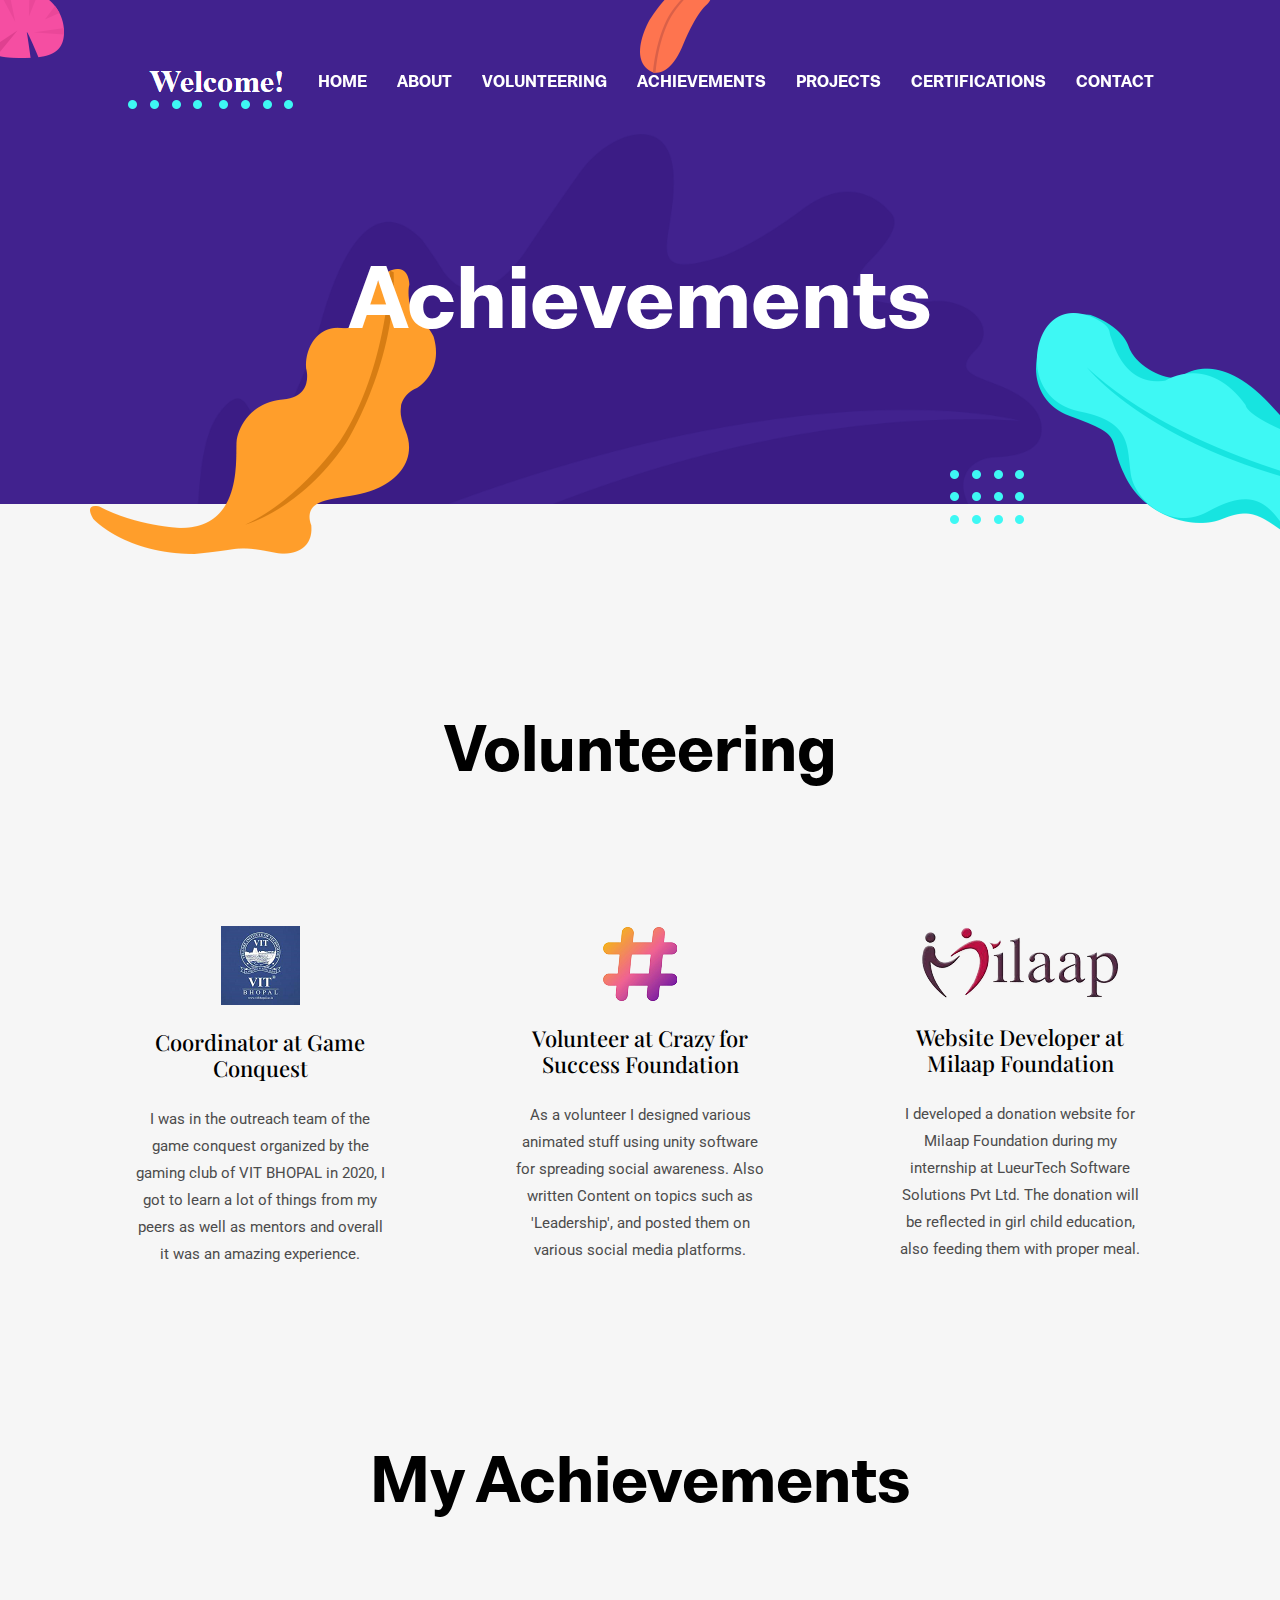
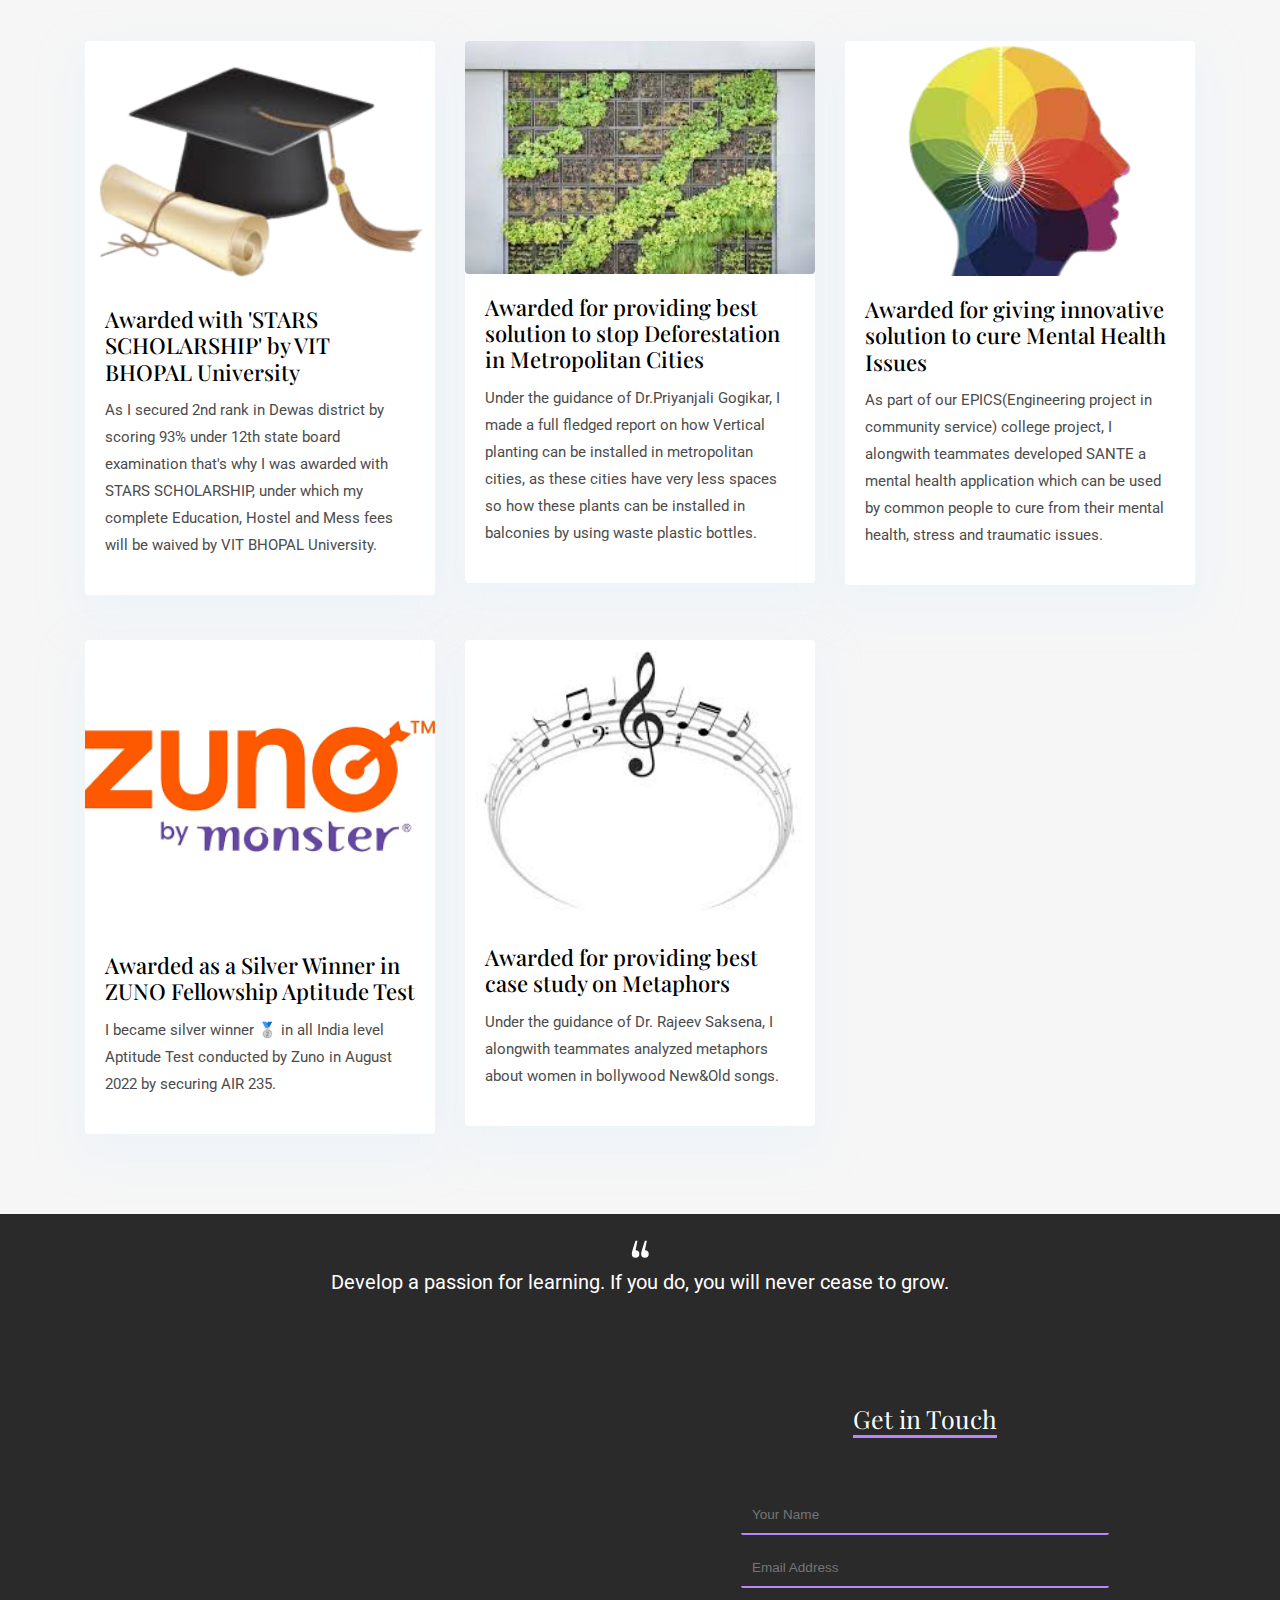
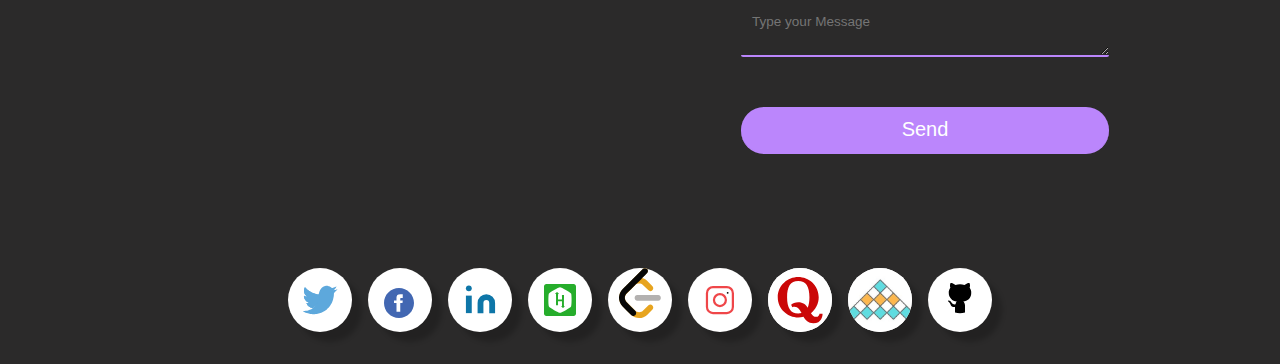
<file: achievements.html>
<!DOCTYPE html>
<html lang="zxx">

<head>
    <meta charset="utf-8">
    <title>Rohan Modi | Portfolio</title>
    <link rel="shortcut icon" href="images/Rohan15.jpg" type="image/jpg">


    <!-- mobile responsive meta -->
    <meta name="viewport" content="width=device-width, initial-scale=1">
    <meta name="viewport" content="width=device-width, initial-scale=1, maximum-scale=1">

    <!-- ** Plugins Needed for the Project ** -->
    <!-- Bootstrap -->
    <link rel="stylesheet" href="plugins/bootstrap/bootstrap.min.css">
    <!-- slick slider -->
    <link rel="stylesheet" href="plugins/slick/slick.css">
    <!-- themefy-icon -->
    <link rel="stylesheet" href="plugins/themify-icons/themify-icons.css">

    <!-- Main Stylesheet -->
    <link href="css/style.css" rel="stylesheet">

    <!--Favicon-->
    <link rel="stylesheet" href="https://cdnjs.cloudflare.com/ajax/libs/font-awesome/4.7.0/css/font-awesome.min.css">
    <script src="https://ajax.googleapis.com/ajax/libs/jquery/3.4.1/jquery.min.js"></script>


</head>

<body>


    <header class="navigation fixed-top">
        <nav class="navbar navbar-expand-lg navbar-dark">
            <a class="navbar-brand font-tertiary h3" href="welcome4.html"><img src="images/welcome.png" alt="Myself"></a>
            <button class="navbar-toggler" type="button" data-toggle="collapse" data-target="#navigation" aria-controls="navigation" aria-expanded="false" aria-label="Toggle navigation">
      <span class="navbar-toggler-icon"></span>
    </button>

            <div class="collapse navbar-collapse text-center" id="navigation">
                <ul class="navbar-nav ml-auto">
                    <li class="nav-item active">
                        <a class="nav-link" href="index.html">Home</a>
                    </li>
                    <li class="nav-item">
                        <a class="nav-link" href="about.html">About</a>
                    </li>
                    <li class="nav-item">
                        <a class="nav-link" href="#work">Volunteering</a>
                    </li>
                    <li class="nav-item">
                        <a class="nav-link" href="#quora">Achievements</a>
                    </li>
                    <li class="nav-item">
                        <a class="nav-link" href="project.html">Projects</a>
                    </li>
                    <li class="nav-item">
                        <a class="nav-link" href="certifications.html">Certifications</a>
                    </li>
                    <li class="nav-item">
                        <a class="nav-link" href="#cont">Contact</a>
                    </li>
                </ul>
            </div>
        </nav>
    </header>

    <style>
        html {
            scroll-behavior: smooth;
        }
    </style>

    <!-- page title -->
    <!-- <section class="page-title-alt bg-primary position-relative">
        <div class="container">
            <div class="row">
                <div class="col-12">
                    <h1 class="text-white font-tertiary">About Me</h1>
                </div>
            </div>
        </div> -->
    <!-- background shapes -->
    <!-- <img src="images/illustrations/leaf-bg-top.png" alt="illustrations" class="bg-shape-1 w-100">
        <img src="images/illustrations/dots-group-sm.png" alt="illustrations" class="bg-shape-2">
        <img src="images/illustrations/leaf-yellow.png" alt="illustrations" class="bg-shape-3">
        <img src="images/illustrations/leaf-orange.png" alt="illustrations" class="bg-shape-4">
        <img src="images/illustrations/dots-group-cyan.png" alt="illustrations" class="bg-shape-5">
        <img src="images/illustrations/leaf-cyan-lg.png" alt="illustrations" class="bg-shape-6">
    </section> -->
    <!-- /page title -->

    <style>
        @media ( max-width: 420px) {
            #mar {
                margin-bottom: 70px;
            }
        }
    </style>
    <section class="page-title bg-primary position-relative">
        <div class="container">
            <div class="row">
                <div class="col-12 text-center">
                    <h1 id="mar" class="text-white font-tertiary">Achievements</h1>
                </div>
            </div>
        </div>
        <!-- background shapes -->
        <img src="images/illustrations/page-title.png" alt="illustrations" class="bg-shape-1 w-100">
        <img src="images/illustrations/leaf-pink-round.png" alt="illustrations" class="bg-shape-2">
        <img src="images/illustrations/dots-cyan.png" alt="illustrations" class="bg-shape-3">
        <img src="images/illustrations/leaf-orange.png" alt="illustrations" class="bg-shape-4">
        <img src="images/illustrations/leaf-yellow.png" alt="illustrations" class="bg-shape-5">
        <img src="images/illustrations/dots-group-cyan.png" alt="illustrations" class="bg-shape-6">
        <img src="images/illustrations/leaf-cyan-lg.png" alt="illustrations" class="bg-shape-7">
    </section>

    <!-- about -->
    <section class="section pt-5">
        <div class="container">
            <div class="row">
                <div class="col-md-8">
                    <!-- <p>Hey Everyone, My name is Rohan Modi, I am currently studying in VIT BHOPAL. I like to explore new and innovative things and then try to import those features in my work such that it can be easily used by the whole community. I love
                        to build Web apps by using latest technologies and mobile apps using flutter.</p>
                    <p>I believe that visual communication have the opportunity of conveying the abstract in a way that is not possible through other means of communication. The genre does not matter as long as I can create something that others find meaningful.</p> -->
                    <!-- <p>Deserunt mollit anim id est laborum. Sed ut perspiciatis unde omnis iste natus error sit voluptatem accusantium doloremque laudantium, totam rem aperiam, eaque ipsa quae ab illo inventore veritatis et quasi architecto beatae vitae
                        dicta sunt explicabo. Nemo enim ipsam voluptatem quia.</p> -->
                </div>
                <div class="col-md-4 text-center drag-lg-top">
                    <!-- <div class="shadow-down mb-4">
                        <img src="images/about/Rohan9-removebg-preview.png" alt="author" class="img-fluid w-100 rounded-lg border-thick border-white">
                    </div>
                    <img src="images/about/signature (3).png" alt="signature" class="img-fluid"> -->
                    <!-- <h4>Rohan Modi</h4> -->
                </div>
            </div>
        </div>
    </section>
    <!-- /about -->

    <!-- Work Process -->
    <section class="section">
        <div class="container">
            <div id="work" class="row justify-content-around">
                <div class="col-lg-12 text-center">
                    <h2 class="section-title">Volunteering</h2>
                </div>
                <div class="col-lg-3 col-md-4 text-center hover-shadow pt-3">
                    <div class="">
                        <img src="images/icons/VitBhopal2.png" class="mb-4" alt="icon">
                        <h4 class="mb-4">Coordinator at Game Conquest</h4>
                        <p>I was in the outreach team of the game conquest organized by the gaming club of VIT BHOPAL in 2020, I got to learn a lot of things from my peers as well as mentors and overall it was an amazing experience.</p>
                    </div>
                </div>
                <div class="col-lg-3 col-md-4 text-center hover-shadow pt-3">
                    <img src="images/icons/wecrazy2-removebg-preview.png" class="mb-4" alt="icon">
                    <h4 class="mb-4">Volunteer at Crazy for Success Foundation</h4>
                    <p>As a volunteer I designed various animated stuff using unity software for spreading social awareness. Also written Content on topics such as 'Leadership', and posted them on various social media platforms.</p>
                </div>
                <div class="col-lg-3 col-md-4 text-center hover-shadow pt-3">
                    <img src="images/icons/Milaap4-removebg-preview.png" class="mb-4" alt="icon">
                    <h4 class="mb-4">Website Developer at Milaap Foundation</h4>
                    <p>I developed a donation website for Milaap Foundation during my internship at LueurTech Software Solutions Pvt Ltd. The donation will be reflected in girl child education, also feeding them with proper meal.</p>
                </div>
            </div>
        </div>
    </section>
    <!-- ./Work Process -->

    <!-- team -->
    <!-- <section class="section bg-cover" data-background="images/backgrounds/team-bg.png">
        <div class="container">
            <div class="row">
                <div class="col-12 text-center">
                    <h2 class="section-title">My Team</h2>
                </div>
                <div class="col-md-4 col-sm-6 mb-4 mb-md-0">
                    <div class="card text-center">
                        <img src="images/team/member-1.png" class="card-img-top">
                        <div class="card-body">
                            <h4 class="card-title">Jack Schenziwe</h4>
                            <p class="text-light font-secondary">Project Manager</p>
                        </div>
                    </div>
                </div>
                <div class="col-md-4 col-sm-6 mb-4 mb-md-0">
                    <div class="card text-center">
                        <img src="images/team/member-2.png" class="card-img-top">
                        <div class="card-body">
                            <h4 class="card-title">Jack Schenziwe</h4>
                            <p class="text-light font-secondary">Project Manager</p>
                        </div>
                    </div>
                </div>
                <div class="col-md-4 col-sm-6 mb-4 mb-md-0">
                    <div class="card text-center">
                        <img src="images/team/member-3.png" class="card-img-top">
                        <div class="card-body">
                            <h4 class="card-title">Jack Schenziwe</h4>
                            <p class="text-light font-secondary">Project Manager</p>
                        </div>
                    </div>
                </div>
            </div>
        </div>
    </section> -->
    <!-- /team -->

    <!-- clients -->
    <!-- <section class="section pb-0">
        <div class="container">
            <div class="client-logo-slider d-flex align-items-center">
                <a href="https://lk-enterprises-delhi.herokuapp.com/" target="_blank" rel="noopener noreferrer" class="text-center d-block outline-0 p-4"><img class="d-unset img-fluid" src="images/clients-logo/Lko.png" alt="client-logo"></a>
                <a href="https://www.linkedin.com/company/verzeo/" target="_blank" rel="noopener noreferrer" class="text-center d-block outline-0 p-4"><img class="d-unset img-fluid" src="images/clients-logo/Verzeo13.png" alt="client-logo"></a>
                <a href="https://www.linkedin.com/company/g2dotcom/mycompany/" target="_blank" rel="noopener noreferrer" class="text-center d-block outline-0 p-4"><img class="d-unset img-fluid" src="images/clients-logo/g27.png" alt="client-logo"></a>
                <a href="https://www.linkedin.com/company/jpmorganchase/" target="_blank" rel="noopener noreferrer" class="text-center d-block outline-0 p-4"><img class="d-unset img-fluid" src="images/clients-logo/Jpmc4.png" alt="client-logo"></a>
                <a href="https://www.linkedin.com/company/crazy-for-success/" target="_blank" rel="noopener noreferrer" class="text-center d-block outline-0 p-4"><img class="d-unset img-fluid" src="images/clients-logo/wecrazy2-removebg-preview.png" alt="client-logo"></a>
                <a href="https://www.linkedin.com/company/letsgrowmore/" target="_blank" rel="noopener noreferrer" class="text-center d-block outline-0 p-4"><img class="d-unset img-fluid" src="images/clients-logo/letsgrow.png" alt="client-logo"></a>
                <a href="https://lk-enterprises-delhi.herokuapp.com/" target="_blank" rel="noopener noreferrer" class="text-center d-block outline-0 p-4"><img class="d-unset img-fluid" src="images/clients-logo/Lko.png" alt="client-logo"></a>
                <a href="https://www.linkedin.com/company/verzeo/" target="_blank" rel="noopener noreferrer" class="text-center d-block outline-0 p-4"><img class="d-unset img-fluid" src="images/clients-logo/Verzeo13.png" alt="client-logo"></a>
                <a href="https://www.linkedin.com/company/g2dotcom/mycompany/" target="_blank" rel="noopener noreferrer" class="text-center d-block outline-0 p-4"><img class="d-unset img-fluid" src="images/clients-logo/g27.png" alt="client-logo"></a>
                <a href="https://www.linkedin.com/company/jpmorganchase/" target="_blank" rel="noopener noreferrer" class="text-center d-block outline-0 p-4"><img class="d-unset img-fluid" src="images/clients-logo/Jpmc4.png" alt="client-logo"></a>
                <a href="https://www.linkedin.com/company/crazy-for-success/" target="_blank" rel="noopener noreferrer" class="text-center d-block outline-0 p-4"><img class="d-unset img-fluid" src="images/clients-logo/wecrazy2-removebg-preview.png" alt="client-logo"></a>
                <a href="https://www.linkedin.com/company/letsgrowmore/" target="_blank" rel="noopener noreferrer" class="text-center d-block outline-0 p-4"><img class="d-unset img-fluid" src="images/clients-logo/letsgrow.png" alt="client-logo"></a>
            </div>
        </div>
    </section> -->
    <!-- /clients -->

    <section class="section">
        <div class="container">
            <div id="quora" class="row">
                <div class="col-12 text-center">
                    <h2 class="section-title">My Achievements</h2>
                </div>
                <div class="col-lg-4 col-sm-6 mb-4 mb-lg-0">
                    <article class="card shadow">
                        <br>
                        <img class="rounded card-img-top" src="images/StarScholarship4-removebg-preview.png" alt="post-thumb">
                        <div class="card-body">
                            <h4 class="card-title"><a class="text-dark">Awarded with 'STARS SCHOLARSHIP' by VIT BHOPAL University</a>
                            </h4>
                            <p class="cars-text">As I secured 2nd rank in Dewas district by scoring 93% under 12th state board examination that's why I was awarded with STARS SCHOLARSHIP, under which my complete Education, Hostel and Mess fees will be waived by VIT BHOPAL
                                University.
                            </p>
                            <!-- <a href="https://www.quora.com/What-is-the-differences-between-context-free-grammar-and-context-sensitive-grammars" target="_blank" rel="noopener noreferrer" class="btn btn-xs btn-primary">Read More</a> -->
                        </div>
                    </article>
                </div>
                <div class="col-lg-4 col-sm-6 mb-4 mb-lg-0">
                    <article class="card shadow">
                        <img class="rounded card-img-top" src="images/VerticalPlanting2.jpg" alt="post-thumb">
                        <div class="card-body">
                            <h4 class="card-title"><a class="text-dark">Awarded for providing best solution to stop Deforestation in Metropolitan Cities</a>
                            </h4>
                            <p class="cars-text">Under the guidance of Dr.Priyanjali Gogikar, I made a full fledged report on how Vertical planting can be installed in metropolitan cities, as these cities have very less spaces so how these plants can be installed in balconies
                                by using waste plastic bottles.</p>
                            <!-- <a href="https://www.quora.com/What-is-the-relation-between-finite-automata-and-regular-expressions" target="_blank" rel="noopener noreferrer" class="btn btn-xs btn-primary">Read More</a> -->
                        </div>
                    </article>
                </div>
                <div class="col-lg-4 col-sm-6 mb-4 mb-lg-0">
                    <article class="card shadow">
                        <img class="rounded card-img-top" src="images/SanteMentalHealth4-removebg-preview.png" alt="post-thumb">
                        <div class="card-body">
                            <h4 class="card-title"><a class="text-dark">Awarded for giving innovative solution to cure Mental Health Issues</a>
                            </h4>
                            <p class="cars-text">As part of our EPICS(Engineering project in community service) college project, I alongwith teammates developed SANTE a mental health application which can be used by common people to cure from their mental health, stress and
                                traumatic issues.</p>
                            <!-- <a href="https://www.quora.com/What-is-the-relation-between-finite-automata-and-regular-expressions" target="_blank" rel="noopener noreferrer" class="btn btn-xs btn-primary">Read More</a> -->
                        </div>
                    </article>
                </div>
                <div class="col-lg-4 col-sm-6 mb-4 mb-lg-0">
                    <article class="card shadow">
                        <br><br><br>
                        <img class="rounded card-img-top" src="images/Zuno2.png" alt="post-thumb">
                        <div class="card-body">
                            <br><br><br>
                            <h4 class="card-title"><a class="text-dark">Awarded as a Silver Winner in ZUNO Fellowship Aptitude Test</a>
                            </h4>
                            <p class="cars-text">I became silver winner 🥈 in all India level Aptitude Test conducted by Zuno in August 2022 by securing AIR 235.</p>
                            <!-- <a href="https://www.quora.com/What-is-the-difference-between-regular-language-and-context-free-language" target="_blank" rel="noopener noreferrer" class="btn btn-xs btn-primary">Read More</a> -->
                        </div>
                    </article>
                </div>
                <div class="col-lg-4 col-sm-6 mb-4 mb-lg-0">
                    <article class="card shadow">
                        <img class="rounded card-img-top" src="images/Music.jpg" alt="post-thumb">
                        <div class="card-body">
                            <h4 class="card-title"><a class="text-dark">Awarded for providing best case study on Metaphors</a>
                            </h4>
                            <p class="cars-text">Under the guidance of Dr. Rajeev Saksena, I alongwith teammates analyzed metaphors about women in bollywood New&Old songs.</p>
                            <!-- <a href="https://www.quora.com/What-is-the-relation-between-finite-automata-and-regular-expressions" target="_blank" rel="noopener noreferrer" class="btn btn-xs btn-primary">Read More</a> -->
                        </div>
                    </article>
                </div>
            </div>
        </div>
    </section>

    <footer class="footer sticky-bottom" style="background-color:#2b2a2a;">
        <div id="cont" class="p-4">
            <div class="container-fluid quote-container">
                <div class="quotes" style="text-align:center;">
                    <!--SVG code for quote-left icon-->
                    <svg xmlns="http://www.w3.org/2000/svg" xmlns:xlink="http://www.w3.org/1999/xlink" aria-hidden="true" focusable="false" width="1.5em" height="1.5em" style="-ms-transform: rotate(360deg); -webkit-transform: rotate(360deg); transform: rotate(360deg);" preserveAspectRatio="xMidYMid meet"
                        viewBox="0 0 24 24"><path d="M7 21a4 4 0 0 1-4-4c0-1.473 1.333-6.14 4-14h2L7 13a4 4 0 1 1 0 8zm10 0a4 4 0 0 1-4-4c0-1.473 1.333-6.14 4-14h2l-2 10a4 4 0 1 1 0 8z" fill="#fff" fill-rule="evenodd"/></svg>
                </div>
                <p class="tag">Develop a passion for learning. If you do, you will never cease to grow.</p>
            </div>


            <div class="container">
                <div class="row">
                    <div class="col-lg-6 col-md-12 mb-4 mb-md-0 justify-content-center">
                        <style>
                            svg#freepik_stories-smiley-face:not(.animated) .animable {
                                opacity: 0;
                            }
                            
                            svg#freepik_stories-smiley-face.animated #freepik--background-complete--inject-31 {
                                animation: 1s 1 forwards cubic-bezier(.36, -0.01, .5, 1.38) fadeIn;
                                animation-delay: 0.2s;
                                opacity: 0
                            }
                            
                            svg#freepik_stories-smiley-face.animated #freepik--Shadow--inject-31 {
                                animation: 1s 1 forwards cubic-bezier(.36, -0.01, .5, 1.38) fadeIn;
                                animation-delay: 0.2s;
                                opacity: 0
                            }
                            
                            svg#freepik_stories-smiley-face.animated #freepik--Character--inject-31 {
                                animation: 1s 1 forwards cubic-bezier(.36, -0.01, .5, 1.38) slideDown, 1.5s Infinite linear floating;
                                animation-delay: 0.2s, 1.2s;
                                opacity: 0
                            }
                            
                            @keyframes fadeIn {
                                0% {
                                    opacity: 0;
                                }
                                100% {
                                    opacity: 1;
                                }
                            }
                            
                            @keyframes slideDown {
                                0% {
                                    opacity: 0;
                                    transform: translateY(-30px);
                                }
                                100% {
                                    opacity: 1;
                                    transform: translateY(0);
                                }
                            }
                            
                            @keyframes floating {
                                0% {
                                    opacity: 1;
                                    transform: translateY(0px);
                                }
                                50% {
                                    transform: translateY(-10px);
                                }
                                100% {
                                    opacity: 1;
                                    transform: translateY(0px);
                                }
                            }
                        </style>
                        <svg class="animated" id="freepik_stories-smiley-face" xmlns="http://www.w3.org/2000/svg" viewBox="0 0 500 500" version="1.1" xmlns:xlink="http://www.w3.org/1999/xlink" xmlns:svgjs="http://svgjs.com/svgjs"><g id="freepik--background-complete--inject-31" class="animable" style="transform-origin: 250px 207.723px;"><rect y="382.4" width="500" height="0.25" style="fill: rgb(235, 235, 235); transform-origin: 250px 382.525px;" id="elz12x8mjcuy" class="animable"></rect><rect x="359" y="391.92" width="90.9" height="0.25" style="fill: rgb(235, 235, 235); transform-origin: 404.45px 392.045px;" id="ele8kmyfspz6b" class="animable"></rect><rect x="306.33" y="389.21" width="24.89" height="0.25" style="fill: rgb(235, 235, 235); transform-origin: 318.775px 389.335px;" id="eledad4o6o5d" class="animable"></rect><rect x="349.52" y="401.21" width="38.59" height="0.25" style="fill: rgb(235, 235, 235); transform-origin: 368.815px 401.335px;" id="el2n7z79wktuo" class="animable"></rect><rect x="52.46" y="399.53" width="22.64" height="0.25" style="fill: rgb(235, 235, 235); transform-origin: 63.78px 399.655px;" id="elvxkkohbhat" class="animable"></rect><rect x="84" y="399.53" width="26.89" height="0.25" style="fill: rgb(235, 235, 235); transform-origin: 97.445px 399.655px;" id="el1hzhibkohdp" class="animable"></rect><rect x="178.31" y="395.31" width="46.84" height="0.25" style="fill: rgb(235, 235, 235); transform-origin: 201.73px 395.435px;" id="elhzpvwn605h7" class="animable"></rect><path d="M237,337.8H43.91a5.71,5.71,0,0,1-5.7-5.71V60.66A5.71,5.71,0,0,1,43.91,55H237a5.71,5.71,0,0,1,5.71,5.71V332.09A5.71,5.71,0,0,1,237,337.8ZM43.91,55.2a5.46,5.46,0,0,0-5.45,5.46V332.09a5.46,5.46,0,0,0,5.45,5.46H237a5.47,5.47,0,0,0,5.46-5.46V60.66A5.47,5.47,0,0,0,237,55.2Z" style="fill: rgb(235, 235, 235); transform-origin: 140.46px 196.4px;" id="el92bi8cxpvav" class="animable"></path><path d="M453.31,337.8H260.21a5.72,5.72,0,0,1-5.71-5.71V60.66A5.72,5.72,0,0,1,260.21,55h193.1A5.71,5.71,0,0,1,459,60.66V332.09A5.71,5.71,0,0,1,453.31,337.8ZM260.21,55.2a5.47,5.47,0,0,0-5.46,5.46V332.09a5.47,5.47,0,0,0,5.46,5.46h193.1a5.47,5.47,0,0,0,5.46-5.46V60.66a5.47,5.47,0,0,0-5.46-5.46Z" style="fill: rgb(235, 235, 235); transform-origin: 356.75px 196.4px;" id="elpbqyu6v2yks" class="animable"></path><g id="ellpbg5sgx4tl"><circle cx="122.74" cy="109.59" r="70.27" style="fill: rgb(235, 235, 235); transform-origin: 122.74px 109.59px; transform: rotate(-45deg);" class="animable" id="elqv1umdpmofn"></circle></g><path d="M69.64,99c.76,1.37,2.66,1.61,4.24.54s2.24-3,1.48-4.42-2.66-1.61-4.24-.54S68.88,97.61,69.64,99Z" style="fill: rgb(255, 255, 255); transform-origin: 72.5px 97.0522px;" id="elwyii447cnes" class="animable"></path><path d="M101.26,83.17a3.46,3.46,0,1,0,2.39-3.76A3.19,3.19,0,0,0,101.26,83.17Z" style="fill: rgb(255, 255, 255); transform-origin: 104.671px 82.7102px;" id="ellxn1f8vo9z" class="animable"></path><path d="M107.44,93.87c.85,1.71,4.56,1.29,8.28-.92s6-5.38,5.19-7.08-4.56-1.29-8.28.92S106.59,92.17,107.44,93.87Z" style="fill: rgb(240, 240, 240); transform-origin: 114.169px 89.8721px;" id="eld2400dcgy64" class="animable"></path><path d="M63.38,111.81c.61,1.74,4.25,2,8.13.58s6.54-4,5.93-5.73-4.24-2-8.12-.58S62.78,110.07,63.38,111.81Z" style="fill: rgb(240, 240, 240); transform-origin: 70.4113px 109.237px;" id="elaqe9wyt3w7f" class="animable"></path><path d="M113.55,99.45c-6.45,1.14-22.88,5-37.72,16.07a2.53,2.53,0,0,0-.32,3.34C85.68,134.62,112.74,123,116,102.4,116.3,100.77,115,99.2,113.55,99.45Z" style="fill: rgb(224, 224, 224); transform-origin: 95.5343px 112.803px;" id="ela0xzo5jc17k" class="animable"></path><path d="M90.41,116a12.06,12.06,0,0,1,3.27-.21,9.92,9.92,0,0,1,6.65-4.42,11.72,11.72,0,0,1,10.58,3,30.11,30.11,0,0,1-8.06,7.52,27.74,27.74,0,0,1-7.53,3.41A19.37,19.37,0,0,1,82.73,125C82.27,120.87,85.44,117,90.41,116Z" style="fill: rgb(255, 255, 255); transform-origin: 96.7979px 118.657px;" id="elnfdxc6486h" class="animable"></path><path d="M396,72.5a20.49,20.49,0,0,0,2.94,5,1.36,1.36,0,0,0,2.39-.81c.16-2.36,1.08-4.09,2.68-4.59a3.44,3.44,0,0,1,1.78-.06,1.37,1.37,0,0,0,1.65-1.73c-.15-.42-.3-.84-.48-1.26-2.33-5.67-6.67-9.51-9.7-8.56S393.68,66.82,396,72.5Z" style="fill: rgb(235, 235, 235); transform-origin: 401.034px 69.16px;" id="el6nwl8k97tju" class="animable"></path><g id="elf9faotbb9hs"><circle cx="358.27" cy="103.18" r="57.3" style="fill: rgb(245, 245, 245); transform-origin: 358.27px 103.18px; transform: rotate(-45deg);" class="animable" id="elqi86kkazii9"></circle></g><g id="eltc10qpfw589"><circle cx="110.29" cy="305.94" r="48.64" style="fill: rgb(250, 250, 250); transform-origin: 110.29px 305.94px; transform: rotate(-45deg);" class="animable" id="elbkp2k6by87d"></circle></g><path d="M85.38,339.06a19.78,19.78,0,0,1,4.46,2.57,1.07,1.07,0,0,1-.74,1.91c-2.1,0-3.66.69-4.11,2a2.47,2.47,0,0,0-.06,1.43,1.13,1.13,0,0,1-1.55,1.26c-.38-.13-.75-.27-1.13-.43-5-2.12-8.44-5.78-7.57-8.19S80.33,337,85.38,339.06Z" style="fill: rgb(235, 235, 235); transform-origin: 82.3982px 342.983px;" id="elpaf77a8n7sa" class="animable"></path><path d="M102,306.39a9.92,9.92,0,0,1,4,2.75c.76.86.37,3.4-.6,4a7.59,7.59,0,0,0-3.58,5.7,10.13,10.13,0,0,0,0,2.75c.19,1.54-.53,3.31-1.34,3.13a10,10,0,0,1-1-.28c-4.51-1.6-7.6-6.92-6.9-11.89S97.49,304.8,102,306.39Z" style="fill: rgb(235, 235, 235); transform-origin: 99.4407px 315.337px;" id="el2ptuoqt91zm" class="animable"></path><g id="els31dqseik8"><circle cx="355.9" cy="275.72" r="91.58" style="fill: rgb(240, 240, 240); transform-origin: 355.9px 275.72px; transform: rotate(-45deg);" class="animable" id="el7qamk7i2df9"></circle></g><path d="M338.37,309.46c-2.78,2.94-.1,7.21,6,9.53s13.29,1.8,16.07-1.15.09-7.21-6-9.52S341.15,306.51,338.37,309.46Z" style="fill: rgb(255, 255, 255); transform-origin: 349.404px 313.655px;" id="el8o56g9k4os5" class="animable"></path><path d="M404.76,316.39c.28,3.17,5.35,4.52,11.32,3s10.58-5.31,10.3-8.48-5.35-4.53-11.31-3S404.48,313.21,404.76,316.39Z" style="fill: rgb(255, 255, 255); transform-origin: 415.57px 313.648px;" id="elv9mhsatd7dl" class="animable"></path><path d="M344,338.53c10.72,1.76,32.24,4.77,50.43,4.06a2.29,2.29,0,0,1,1.46,4.13c-11.5,8.63-34.53,13.76-53.83-4.27A2.29,2.29,0,0,1,344,338.53Z" style="fill: rgb(224, 224, 224); transform-origin: 369.084px 346.543px;" id="elb8wu07kh5ik" class="animable"></path></g><g id="freepik--Shadow--inject-31" class="animable" style="transform-origin: 250px 416.24px;"><ellipse id="freepik--path--inject-31" cx="250" cy="416.24" rx="193.89" ry="11.32" style="fill: rgb(245, 245, 245); transform-origin: 250px 416.24px;" class="animable"></ellipse></g><g id="freepik--Character--inject-31" class="animable" style="transform-origin: 200.694px 236.008px;"><polygon points="271.81 407.29 264.32 404.2 270.35 386.07 277.84 389.16 271.81 407.29" style="fill: rgb(255, 139, 123); transform-origin: 271.08px 396.68px;" id="elc60u85tlpt4" class="animable"></polygon><polygon points="344.44 407.9 336.27 407.9 335.55 388.99 343.72 388.99 344.44 407.9" style="fill: rgb(255, 139, 123); transform-origin: 339.995px 398.445px;" id="elokf2bmtts4o" class="animable"></polygon><path d="M335.23,407h10a.69.69,0,0,1,.67.56l1.27,7.26a1.26,1.26,0,0,1-1.26,1.45c-3.2-.05-5.53-.24-9.56-.24-2.49,0-7.61.26-11,.26s-3.72-3.39-2.3-3.7c6.35-1.38,8.81-3.27,10.91-5.08A2.06,2.06,0,0,1,335.23,407Z" style="fill: rgb(38, 50, 56); transform-origin: 334.721px 411.645px;" id="elw965xu7ard" class="animable"></path><path d="M263.86,402.65l8.25,3.39a.77.77,0,0,1,.46.8l-.88,7.49a1.11,1.11,0,0,1-1.56.92c-2.95-1.27-7.19-3.22-10.93-4.76-4.38-1.79-6.27-2.29-11.39-4.4-3.1-1.28-2.86-4.84-1.46-4.6,6.37,1.11,9.27,2.14,15.49,1A3.66,3.66,0,0,1,263.86,402.65Z" style="fill: rgb(38, 50, 56); transform-origin: 258.968px 408.413px;" id="elgiznyosr41v" class="animable"></path><path d="M314.41,167c-1.06,1-2,1.74-3,2.54s-2,1.57-3,2.34c-2,1.54-4.13,2.95-6.28,4.33s-4.39,2.64-6.66,3.85a76.09,76.09,0,0,1-7.16,3.23c-1.23.49-2.52.89-3.8,1.3-.59.21-1.43.4-2.17.58a18.9,18.9,0,0,1-2.41.36,16.53,16.53,0,0,1-10-2.09,16.07,16.07,0,0,1-3.84-3.13,19.1,19.1,0,0,1-2.64-3.73,22.83,22.83,0,0,1-1.69-3.93c-.22-.67-.39-1.34-.55-2s-.26-1.3-.39-2.15L266.8,167l.74,1.28c.27.45.56.9.85,1.33a19.36,19.36,0,0,0,1.86,2.36,13.23,13.23,0,0,0,2,1.79,8.21,8.21,0,0,0,2.05,1,7.22,7.22,0,0,0,4.1,0c.37-.08.76-.23,1.15-.34s.74-.27,1.28-.5c1-.42,2-.81,2.95-1.31a84.07,84.07,0,0,0,11.54-6.79c1.89-1.27,3.73-2.62,5.57-4,.92-.68,1.83-1.38,2.72-2.09l2.57-2.07Z" style="fill: rgb(255, 139, 123); transform-origin: 287.615px 171.643px;" id="elo2wt8hp4pjd" class="animable"></path><path d="M319.22,164.71c-3.49,7.16-16.75,13.06-16.75,13.06l-5-16s2.14-2.9,7.58-5.5C317.89,150.15,323.92,155.06,319.22,164.71Z" style="fill: rgb(38, 50, 56); transform-origin: 309.139px 165.67px;" id="elvlqn45kl9b" class="animable"></path><g id="eleh712xjy8ad"><path d="M310.86,164.41a34.06,34.06,0,0,0-6.93,10.68,23.05,23.05,0,0,0-.81,2.38c2-1,8.41-4.2,12.74-8.37l.33-1.93A3.16,3.16,0,0,0,310.86,164.41Z" style="opacity: 0.2; transform-origin: 309.675px 170.489px;" class="animable" id="elhi72sn5dwrg"></path></g><path d="M268.71,170.68l-4.46-9.58-5.47,9.07s2.67,5.49,8.16,3.57Z" style="fill: rgb(255, 139, 123); transform-origin: 263.745px 167.624px;" id="elcvugl93uee" class="animable"></path><polygon points="257.51 156.82 253.8 163.66 258.78 170.17 264.25 161.1 257.51 156.82" style="fill: rgb(255, 139, 123); transform-origin: 259.025px 163.495px;" id="eloyef4kodfkg" class="animable"></polygon><g id="elqphaagxj41c"><polygon points="270.35 386.08 267.24 395.42 274.74 398.51 277.85 389.17 270.35 386.08" style="opacity: 0.2; transform-origin: 272.545px 392.295px;" class="animable" id="el0n2drzlzex8q"></polygon></g><g id="eldr68w7fq6fh"><polygon points="343.72 388.99 335.55 388.99 335.93 398.74 344.1 398.74 343.72 388.99" style="opacity: 0.2; transform-origin: 339.825px 393.865px;" class="animable" id="elsngt2bknpjf"></polygon></g>
                    <path d="M308.84,158.77a367,367,0,0,0-4.69,65.62l43.31,5.68c.75-6.36,1.84-35.6,6.93-66.27.42-2.52.55-4.45-1.92-5.16-2.73-.79-8.08-2.27-11.69-2.93a161.51,161.51,0,0,0-18.41-2.41,73.89,73.89,0,0,0-7.59.13A6.45,6.45,0,0,0,308.84,158.77Z" style="fill: rgb(38, 50, 56); transform-origin: 329.358px 191.663px;" id="el946yuot26mr" class="animable"></path><path d="M340.78,155.71a161.09,161.09,0,0,0-18.42-2.41c-1.33-.05-2.64-.05-3.89,0l1.3,1.86a31.74,31.74,0,0,1,3.69,7.7h0a1.27,1.27,0,0,0,1.66.82l1.94-.74c3.2-1.21,8.51-2.63,11.73-3.44a49.17,49.17,0,0,0,5.67-1.81l1.84-.7C344.38,156.47,342.4,156,340.78,155.71Z" style="fill: rgb(255, 255, 255); transform-origin: 332.385px 158.512px;" id="elljcq3lr6ure" class="animable"></path><g id="el0esqeh2teg5c"><path d="M341.75,173a28.6,28.6,0,0,0-1.32,15.67,3.13,3.13,0,0,0,3.58,2.53l3.51-.55a3.15,3.15,0,0,0,2.61-2.59l3.87-23a3.15,3.15,0,0,0-5.32-2.76A33.72,33.72,0,0,0,341.75,173Z" style="opacity: 0.2; transform-origin: 346.967px 176.316px;" class="animable" id="eltzbbonv4ltk"></path></g><path d="M340.47,134.58l-12,8.24c.82,4.79.63,9.75-6.1,10.48a35.77,35.77,0,0,1,3.15,5.51,1.26,1.26,0,0,0,1.58.72c5.26-1.83,13.69-3.82,13.69-3.82C336.92,151.18,338.88,140.4,340.47,134.58Z" style="fill: rgb(255, 139, 123); transform-origin: 331.58px 147.09px;" id="el0uec5nugxxfr" class="animable"></path><g id="el6bt12hi7asb"><path d="M335.57,138l-7.1,4.87a20.67,20.67,0,0,1,.33,3.37c2.55,0,6.22-2.37,6.68-5A9,9,0,0,0,335.57,138Z" style="opacity: 0.2; transform-origin: 332.073px 142.12px;" class="animable" id="el11ytindgg50o"></path></g><path d="M328.8,111.66c-5.7,2.73-8.72,15.69-.6,12.79S335,108.69,328.8,111.66Z" style="fill: rgb(38, 50, 56); transform-origin: 328.552px 118.044px;" id="elpt58zhbkfa" class="animable"></path><path d="M347.21,126.48c-2.49,7.61-4.79,13.3-9.76,16-7.47,4.11-16.15-2.52-16-10.86.14-7.51,5.42-19.78,13.85-20.44A11.75,11.75,0,0,1,347.21,126.48Z" style="fill: rgb(255, 139, 123); transform-origin: 334.607px 127.445px;" id="elv8x2dnqpqjj" class="animable"></path><path d="M341.26,124.72c1.47-1.88,6.72-6.59,1.7-6.1s-14.84-1.23-17.74-7.09,4.23-5.49,5.71-3.23c-.51-3.22,1.61-5.62,4.16-4.45a6.66,6.66,0,0,1,3.35,3.7s.68-5.39,4.4-2.56a15.3,15.3,0,0,1,4.94,6.66s11.67,5,5.59,9.34c5.33,1,4,11.19-9,12.55C337.86,132.4,339.08,127.5,341.26,124.72Z" style="fill: rgb(38, 50, 56); transform-origin: 340.419px 118.544px;" id="el3vrz7e7oaja" class="animable"></path><path d="M354.33,121.33a4,4,0,0,1-3.33-1.39.27.27,0,0,1,.43-.31c.82,1.17,2.72,1.36,4.13,1,.9-.2,1.35-.55,1.39-.79s-.23-.4-.4-.51a.26.26,0,0,1-.08-.36.26.26,0,0,1,.36-.09c.61.39.69.79.64,1-.09.53-.76,1-1.79,1.22A6.5,6.5,0,0,1,354.33,121.33Z" style="fill: rgb(38, 50, 56); transform-origin: 354.229px 120.091px;" id="elgna1iuhbjx5" class="animable"></path><path d="M347.89,134.63a7.86,7.86,0,0,1-5.09,2.68c-2.66.29-3.54-2-2.42-4.17,1-1.93,3.59-4.4,6.07-3.69A3.11,3.11,0,0,1,347.89,134.63Z" style="fill: rgb(255, 139, 123); transform-origin: 344.339px 133.33px;" id="el5xsaybph3i4" class="animable"></path><path d="M304.15,224.39S290.53,282.2,285,306.59C279.16,332,265,392.47,265,392.47l12.8,5.26s14.46-49,22.23-73.26c8.48-26.43,31-75,32.57-96.35Z" style="fill: #bb86fc; transform-origin: 298.8px 311.06px;" id="elu3ra9n0vuvr" class="animable"></path><g id="el4ms1cvt8qk3"><path d="M316.85,279.83c4.64-12,9.11-24,12.11-34.29h0C318.27,240.46,316,260.18,316.85,279.83Z" style="opacity: 0.2; transform-origin: 322.824px 262.28px;" class="animable" id="elomz9f5siwel"></path></g><path d="M322.44,226.79s-1.75,64.26.62,88.4c2.6,26.43,9,81.66,9,81.66h15s-1.94-54-2.21-79.77c-.29-28,1.14-66.56,2.63-87Z" style="fill: #bb86fc; transform-origin: 334.649px 311.82px;" id="eli4p1ct2pom" class="animable"></path><polygon points="331.86 397.18 348.18 397.18 348.18 391.57 330.05 391.57 331.86 397.18" style="fill: #bb86fc; transform-origin: 339.115px 394.375px;" id="elybggkgwy7w" class="animable"></polygon><g id="elzfon7s5yb0a"><polygon points="331.86 397.18 348.18 397.18 348.18 391.57 330.05 391.57 331.86 397.18" style="opacity: 0.4; transform-origin: 339.115px 394.375px;" class="animable" id="elsnse9tg2ep"></polygon></g><polygon points="263.36 392.15 278.74 398.53 281.19 393.71 264.52 386.56 263.36 392.15" style="fill: #bb86fc; transform-origin: 272.275px 392.545px;" id="el7bsk8ohj0wq" class="animable"></polygon><g id="elatnyhjvt69m"><polygon points="263.36 392.15 278.74 398.53 281.19 393.71 264.52 386.56 263.36 392.15" style="opacity: 0.4; transform-origin: 272.275px 392.545px;" class="animable" id="eln0295pc960o"></polygon></g><path d="M333.62,126c-.17.63-.64,1-1.05.9s-.62-.75-.45-1.38.63-1,1-.91S333.78,125.34,333.62,126Z" style="fill: rgb(38, 50, 56); transform-origin: 332.863px 125.756px;" id="elax0lxbklnq6" class="animable"></path><path d="M326.45,123.68c-.16.63-.63,1-1.05.9s-.61-.75-.45-1.38.63-1,1.05-.9S326.62,123.05,326.45,123.68Z" style="fill: rgb(38, 50, 56); transform-origin: 325.702px 123.44px;" id="elewdgpqhr7bg" class="animable"></path><path d="M328.65,124.72a21.55,21.55,0,0,1-4.44,4.44,4,4,0,0,0,2.88,1.53Z" style="fill: rgb(255, 86, 82); transform-origin: 326.43px 127.705px;" id="elk982gv6wy4d" class="animable"></path><path d="M328.49,133a5.26,5.26,0,0,0,5-.72.19.19,0,0,0,0-.27.18.18,0,0,0-.27,0,5,5,0,0,1-4.61.65.17.17,0,0,0-.23.12A.21.21,0,0,0,328.49,133Z" style="fill: rgb(38, 50, 56); transform-origin: 330.962px 132.641px;" id="elbvpzy66yy06" class="animable"></path><path d="M337.17,122.89a.36.36,0,0,0,.25,0,.37.37,0,0,0,.23-.49,4.13,4.13,0,0,0-2.5-2.63.37.37,0,0,0-.47.27.41.41,0,0,0,.29.48h0a3.33,3.33,0,0,1,2,2.11A.4.4,0,0,0,337.17,122.89Z" style="fill: rgb(38, 50, 56); transform-origin: 336.174px 121.333px;" id="elnbodgf37rw" class="animable"></path><path d="M324.68,119.56a.36.36,0,0,0,.39-.1,2.9,2.9,0,0,1,2.53-1,.36.36,0,0,0,.43-.31.42.42,0,0,0-.33-.45,3.59,3.59,0,0,0-3.22,1.23.39.39,0,0,0,0,.55A.29.29,0,0,0,324.68,119.56Z" style="fill: rgb(38, 50, 56); transform-origin: 326.199px 118.624px;" id="el9wx9gvsjtjl" class="animable"></path><path d="M358.63,168.06c-.16,1.82-.36,3.38-.62,5s-.53,3.27-.84,4.9c-.63,3.24-1.4,6.48-2.36,9.7a78,78,0,0,1-3.5,9.59,45.08,45.08,0,0,1-5.42,9.33l-.44.56-.23.28-.39.47a10.55,10.55,0,0,1-1.8,1.58,14.24,14.24,0,0,1-3.35,1.72,27,27,0,0,1-5.74,1.28,60.24,60.24,0,0,1-10.26.23,114.5,114.5,0,0,1-19.34-2.87l.81-6.07c3.06,0,6.21,0,9.29-.05s6.17-.16,9.17-.39a62.4,62.4,0,0,0,8.62-1.14,15.54,15.54,0,0,0,3.41-1.1,2.79,2.79,0,0,0,.82-.52c.05,0,0-.06,0,0s-.07.08,0,0l.13-.2.26-.39a39.26,39.26,0,0,0,3.59-7.29A83.35,83.35,0,0,0,343,184.4c.74-2.87,1.38-5.8,1.94-8.75.28-1.48.54-3,.77-4.45s.46-3,.62-4.35Z" style="fill: rgb(255, 139, 123); transform-origin: 331.485px 189.834px;" id="eli3m5k9dxgk" class="animable"></path><path d="M359.65,164.46c4,9.37-2.49,22.43-2.49,22.43l-15.51-5.45a137.64,137.64,0,0,1,2.08-16.54C345.41,155.59,356.56,157.24,359.65,164.46Z" style="fill: rgb(38, 50, 56); transform-origin: 351.301px 172.681px;" id="elm02m2cvzvi" class="animable"></path><path d="M332.13,408.38a9.87,9.87,0,0,0,2.12-.29.17.17,0,0,0,.13-.16.19.19,0,0,0-.1-.19c-.3-.19-3-1.81-3.91-1.35a.6.6,0,0,0-.3.55,1.22,1.22,0,0,0,.46,1A2.6,2.6,0,0,0,332.13,408.38Zm1.54-.56a4.07,4.07,0,0,1-2.91-.15.87.87,0,0,1-.3-.7.23.23,0,0,1,.11-.23C331,406.5,332.57,407.2,333.67,407.82Z" style="fill: #bb86fc; transform-origin: 332.225px 407.346px;" id="elwlek70eu9ad" class="animable"></path><path d="M334.2,408.09a.2.2,0,0,0,.11,0,.2.2,0,0,0,.07-.18c0-.1-.34-2.45-1.34-3.23a1.12,1.12,0,0,0-.83-.25.6.6,0,0,0-.59.51c-.12.91,1.62,2.7,2.49,3.16Zm-1.84-3.31a.77.77,0,0,1,.46.17,5,5,0,0,1,1.11,2.56c-.88-.64-2-2-1.93-2.53,0-.05,0-.16.28-.19Z" style="fill: #bb86fc; transform-origin: 332.998px 406.262px;" id="elylc8uyv0kl" class="animable"></path><path d="M260.26,402.71a12.66,12.66,0,0,0,2.47.7.17.17,0,0,0,.19-.09.2.2,0,0,0,0-.23c-.28-.32-2.77-3.15-3.87-3a.57.57,0,0,0-.46.36,1.13,1.13,0,0,0,0,1A3.2,3.2,0,0,0,260.26,402.71Zm2,.2c-1.77-.4-3-1-3.3-1.6a.74.74,0,0,1,0-.68.23.23,0,0,1,.18-.15C259.68,400.4,261.18,401.78,262.22,402.91Z" style="fill: #bb86fc; transform-origin: 260.715px 401.749px;" id="elk8ubhqg1j" class="animable"></path><path d="M262.69,403.4a.17.17,0,0,0,.12,0,.2.2,0,0,0,.13-.14c0-.09.53-2.25-.15-3.46a1.49,1.49,0,0,0-.88-.72c-.51-.15-.74.05-.84.24-.44.82.78,3.23,1.55,4Zm-.76-3.89a1.1,1.1,0,0,1,.54.49,4.94,4.94,0,0,1,.17,2.8c-.73-1-1.51-2.78-1.24-3.27,0,0,.09-.16.42-.06Z" style="fill: #bb86fc; transform-origin: 262.057px 401.219px;" id="elxz3q5jv6u2a" class="animable"></path><path d="M89.47,164.52l-.9-.36c1-2.49,2.11-5,3.29-7.35l.88.43C91.57,159.61,90.47,162.06,89.47,164.52Z" style="fill: #bb86fc; transform-origin: 90.655px 160.665px;" id="elx5bhtq7loeh" class="animable"></path><path d="M82.8,189.18l-1-.14A107.77,107.77,0,0,1,86.41,170l.93.32A106.63,106.63,0,0,0,82.8,189.18Z" style="fill: #bb86fc; transform-origin: 84.57px 179.59px;" id="elrncsb9jbzu" class="animable"></path><g id="elwpa580009tp"><circle cx="189.55" cy="204.84" r="105.44" style="fill: #bb86fc; transform-origin: 189.55px 204.84px; transform: rotate(-45deg);" class="animable" id="elswvit1tjfz"></circle></g><g id="eliyrfy2n52e"><circle cx="195.48" cy="182.76" r="79.21" style="fill: rgb(255, 255, 255); opacity: 0.07; transform-origin: 195.48px 182.76px;" class="animable" id="el9jk9mqjah0t"></circle></g><path d="M237.61,143.74c-.15,3-3.79,5.33-8.13,5.11s-7.73-2.86-7.57-5.91,3.79-5.32,8.13-5.1S237.77,140.7,237.61,143.74Z" style="fill: rgb(38, 50, 56); transform-origin: 229.76px 143.345px;" id="elqtnmhnj1lja" class="animable"></path><path d="M156.57,148.74c.58,3-2.41,6.08-6.67,6.91s-8.19-.92-8.77-3.91,2.4-6.09,6.67-6.92S156,145.75,156.57,148.74Z" style="fill: rgb(38, 50, 56); transform-origin: 148.85px 150.235px;" id="elu7g5jhbm0om" class="animable"></path><ellipse cx="146.47" cy="166.1" rx="14.79" ry="5.51" style="fill: #bb86fc; transform-origin: 146.47px 166.1px;" id="el0y5r0oe5z848" class="animable"></ellipse><path d="M251,154.73c.45,2.9-5.49,6.24-13.26,7.46s-14.45-.15-14.91-3.05,5.49-6.23,13.26-7.45S250.57,151.83,251,154.73Z" style="fill: #bb86fc; transform-origin: 236.914px 156.939px;" id="elok3k7m7rsq" class="animable"></path><path d="M170.38,172.57c7.62-2.38,27.56-7.64,49.73-5.63a2.46,2.46,0,0,1,2.17,2.79c-2.46,19.32-38.18,23.28-53,6.76A2.42,2.42,0,0,1,170.38,172.57Z" style="fill: rgb(38, 50, 56); transform-origin: 195.487px 176.67px;" id="elr104jqj61tr" class="animable"></path><g id="el120fn8gk3ngl"><path d="M204.55,175.07a17.4,17.4,0,0,0-3.67,1.53,13.81,13.81,0,0,0-9.63-.4c-4.83,1.4-8.58,4.68-9.87,8.21a41.47,41.47,0,0,0,22.9,1.47c5.39-1.2,10.18-3.55,13.47-6.95C216,175.07,210.5,173.34,204.55,175.07Z" style="fill: #bb86fc; opacity: 0.6; transform-origin: 199.565px 180.622px;" class="animable" id="el19ja9ku3plk"></path></g><path d="M306.7,204.22,299.56,200,299,210.71s6.8,2.16,8.19-1.47Z" style="fill: rgb(255, 139, 123); transform-origin: 303.095px 205.674px;" id="ely8uzcj7fqk" class="animable"></path><polygon points="290.97 200.79 290.96 209.58 298.99 210.71 299.56 200.04 290.97 200.79" style="fill: rgb(255, 139, 123); transform-origin: 295.26px 205.375px;" id="elwu9i66vwydh" class="animable"></polygon></g><defs>     <filter id="active" height="200%">         <feMorphology in="SourceAlpha" result="DILATED" operator="dilate" radius="2"></feMorphology>                <feFlood flood-color="#32DFEC" flood-opacity="1" result="PINK"></feFlood>        <feComposite in="PINK" in2="DILATED" operator="in" result="OUTLINE"></feComposite>        <feMerge>            <feMergeNode in="OUTLINE"></feMergeNode>            <feMergeNode in="SourceGraphic"></feMergeNode>        </feMerge>    </filter>    <filter id="hover" height="200%">        <feMorphology in="SourceAlpha" result="DILATED" operator="dilate" radius="2"></feMorphology>                <feFlood flood-color="#ff0000" flood-opacity="0.5" result="PINK"></feFlood>        <feComposite in="PINK" in2="DILATED" operator="in" result="OUTLINE"></feComposite>        <feMerge>            <feMergeNode in="OUTLINE"></feMergeNode>            <feMergeNode in="SourceGraphic"></feMergeNode>        </feMerge>            <feColorMatrix type="matrix" values="0   0   0   0   0                0   1   0   0   0                0   0   0   0   0                0   0   0   1   0 "></feColorMatrix>    </filter></defs>
                  </svg>
                    </div>



                    <div class="col-lg-6 col-md-12 mb-4 mb-md-0 form-comtainer">
                        <div class="form-style-6">
                            <div class="form-header">
                                <h6 class="display">Get in Touch</h6>
                            </div>
                            <form action="https://formcarry.com/s/wH54_ikj9Zz" method="POST" accept-charset="UTF-8">
                                <input type="text" name="Name" placeholder="Your Name" required/>
                                <input type="email" name="Email Id" placeholder="Email Address" required/>
                                <textarea name="Text Message" placeholder="Type your Message" required></textarea>
                                <input type="submit" value="Send" />
                            </form>
                        </div>
                    </div>
                </div>
            </div>




            <div class="rounded-social-buttons tag">
                <div class="social-icons">

                    <a id="gab" class="socialicon twitter" href="https://twitter.com/RohanMo27620512" target="_blank" rel="noopener noreferrer">
                        <!-- SVG code for twitter icon -->
                        <svg class="twitter-icon" version="1.1" id="Layer_1" xmlns="http://www.w3.org/2000/svg" xmlns:xlink="http://www.w3.org/1999/xlink" x="0px" y="0px" viewBox="0 0 500 500" enable-background="new 0 0 500 500" xml:space="preserve">
              <!-- bird body -->
              <path id="body" fill="#5DA8DC" d="M142.9,364.1c-1.6,1-3,1.7-4,2.3c-3,1.5-7.9,3.8-14.9,6.9c-7,3.1-14.7,5.7-23.1,7.9
                              c-8.4,2.2-15.6,3.8-21.8,4.7c-6.2,0.9-12.2,1.5-18.1,1.8s-11.4,0.3-16.7,0c-5.2-0.3-8.5-0.5-9.6-0.6l-1.8-0.2l-0.4-0.1l-0.4-0.1v0.8
                              h0.2l0.1,0.1l0.1,0.1l0.1,0.1l0.1,0.1l0.1,0.1H33l0.4,0.2l0.4,0.2l0.1,0.1l0.1,0.1l0.1,0.1l0.1,0.1l3.6,2.2c2.4,1.5,4.5,2.6,6.4,3.6
                              s6.6,3.3,14.1,7.1c7.6,3.7,16.6,7.4,27.2,11.1s18.6,6.2,24,7.4c5.4,1.3,12.8,2.6,22.2,3.9s14.9,2.1,16.3,2.2
                              c1.5,0.1,3.3,0.3,5.5,0.4l3.3,0.2v0.2h25.6v-0.2l14-1.3c9.3-0.9,17.6-2.1,25-3.3c7.3-1.3,14.9-3.1,22.8-5.5
                              c7.9-2.4,15.3-4.9,22.4-7.7c7.1-2.8,13.7-5.7,19.7-9c6.1-3.2,11.3-6,15.6-8.5c4.3-2.5,9.1-5.6,14.2-9.3c5.2-3.7,10-7.5,14.6-11.2
                              s7.1-5.9,7.7-6.4c0.6-0.6,4-4,10.2-10.2c6.2-6.3,11.3-11.9,15.4-16.8c4-5,8-10.3,12-15.9c3.9-5.6,8.3-12.5,13-20.6
                              s9.2-17.3,13.5-27.5s8-20.7,11-31.5c3-10.7,5.2-20.4,6.7-28.9s2.4-16.5,3-23.8c0.5-7.3,0.8-13.9,0.9-19.7s2.5-10.8,7.4-14.8
                              s9.9-8.5,15-13.7c5.1-5.1,7.9-8,8.3-8.7c0.5-0.7,0.9-1.1,1.1-1.2c0.3-0.1,2.1-2.3,5.3-6.7c3.3-4.4,5-6.6,5-6.7l0.1-0.1l0.2-0.4
                              l0.2-0.4l0.1-0.1l0.1-0.1l0.1-0.1l0.1-0.1l0.1-0.1l0.1-0.1l0.1-0.1l0.1-0.1l0.1-0.1l0.1-0.1l0.2-0.1l0.2-0.1V115l-1,0.3l-0.8,0.1
                              l-0.4,0.2l-0.4,0.2l-0.4,0.2l-0.4,0.2l-0.6,0.2l-1.2,0.4l-10.6,3.6c-6.7,2.2-13.7,4.1-21,5.7l-11,2.4h-1.9l0.1-0.1l0.1-0.1l0.1-0.1
                              l0.1-0.1l0.1-0.1l0.1-0.1l0.1-0.1l0.1-0.1l0.4-0.2l0.4-0.2l0.1-0.1l0.1-0.1l0.1-0.1l0.1-0.1l0.4-0.2l0.4-0.2l1.9-1.3
                              c1.3-0.9,2.4-1.8,3.3-2.8s2.8-2.7,5.6-5.1c2.8-2.4,6-6,9.5-10.7s6.5-9.4,8.8-14s3.6-7.2,3.7-7.9c0.1-0.6,0.3-1.2,0.4-1.6l0.2-0.6
                              l0.2-0.4l0.2-0.4l0.2-0.6l0.2-0.6l0.1-0.6l0.1-0.6l-0.4,0.1l-0.4,0.1l-0.1,0.1l-0.1,0.1l-0.1,0.1l-0.1,0.1l-0.4,0.2l-0.4,0.2
                              l-0.4,0.2l-0.4,0.2l-0.1,0.1c-0.1,0.1-0.8,0.4-1.9,1.2c-1.2,0.7-4.7,2.4-10.5,5s-11.6,5-17.5,7.1s-11.4,3.7-16.5,4.9
                              s-8.8,0.5-11.3-1.9c-2.4-2.4-5.2-4.7-8.3-6.9c-3.1-2.2-6.5-4.3-10.4-6.4c-3.8-2.1-7.7-3.9-11.8-5.5c-4-1.6-8.6-2.9-13.5-3.8
                              l-7.4-1.5h-20.5v0.1c0,0.1-1.7,0.4-5.1,0.9s-7.6,1.6-12.6,3.3c-5,1.7-10.4,4.2-16.3,7.4c-5.9,3.3-11.1,7-15.7,11.2
                              s-8.3,8.3-11.2,12.2c-2.9,3.9-5.2,7.4-7,10.5C221.5,163.3,231.3,307,142.9,364.1z" />

              <!-- wing1 -->
              <path id="wing1" fill="#5DA8DC" d="M233.2,181.5c-5-0.5-12.4-1.7-22.2-3.6c-9.8-1.8-16.8-3.3-20.8-4.5s-11.1-3.7-21.2-7.4
                              c-10.1-3.8-19.5-8-28.3-12.8c-8.8-4.7-16.8-9.5-24-14.4s-13.1-9.1-17.5-12.8c-4.5-3.7-7.1-6-7.9-7s-1.5-1.6-1.9-1.8
                              c-0.5-0.2-3.2-2.7-8-7.6s-9.1-9.2-12.6-13.2l-5.3-5.9l-0.1-0.1l-0.1-0.1L63.1,90l-0.2-0.4l-0.1-0.1l-0.1-0.1l-0.1-0.1l-0.1-0.1
                              l-0.1-0.1L62.3,89l-0.1-0.1l0,0.1l-0.1,0.1L62,89.2l0,0.1l-0.1,0.1L61.7,90l-0.2,0.6L57.9,98c-2.2,5-3.9,9.7-5.1,14.1
                              c-1.2,4.5-1.9,8.5-2.4,12c-0.4,3.5-0.5,7.8-0.4,12.8s0.7,10,1.8,15.1c1,5.1,2.6,10.2,4.6,15.2c2.1,5.1,4,9.2,5.8,12.5
                              c1.8,3.2,3.9,6.4,6.3,9.2c2.4,2.9,4.7,5.6,7.1,8.3s4.6,4.7,6.7,6.4c2.2,1.6,3.3,2.5,3.4,2.5l0.1,0.1l0.4,0.2l0.4,0.2l0.1,0.1
                              l0.1,0.1l0.1,0.1L87,207l0.4,0.2l0.4,0.2l0.1,0.1l0.1,0.1l0.1,0.1l0.1,0.1l0.1,0.1l0.1,0.1l0.1,0.1l0.1,0.1H85l-1.8-0.2
                              c-1.2-0.1-4.8-0.9-10.8-2.2s-11.1-2.9-15.1-4.7l-6.1-2.8l-0.4-0.2l-0.4-0.2l-0.4-0.2l-0.4-0.2l-0.4-0.1l-0.4-0.1l0.7,8.3
                              c0.4,5.5,1.4,11,2.8,16.3c1.5,5.4,3.6,11,6.5,16.9s6.2,11.1,9.8,15.5c3.7,4.5,7,8.1,10.1,11c3.1,2.8,6.3,5.4,9.8,7.8
                              c3.4,2.4,8,4.8,13.8,7.3s9.3,3.9,10.6,4.3c1.3,0.4,2.2,0.6,2.8,0.8l0.8,0.2l0.8,0.2l0.8,0.2l0.8,0.2l0.8,0.2l-0.1,0.1l-0.1,0.1
                              l-0.1,0.1l-0.1,0.1l-1,0.2l-1,0.2l-0.8,0.2c-0.5,0.1-1.9,0.4-4.3,0.8s-6.6,0.6-12.8,0.8c-6.2,0.1-10.7,0-13.5-0.4l-4.3-0.6L81,288
                              l-0.6-0.1l0.1,0.4l0.1,0.4l0.2,0.6l0.2,0.6l3.2,7.2c2.2,4.8,4.4,9,6.7,12.7c2.3,3.7,5.1,7.2,8.3,10.7c3.2,3.5,5.8,6.2,7.9,8
                              c2.1,1.9,5.3,4.3,9.9,7.2c4.6,2.9,9.3,5.4,14.1,7.4c4.9,2.1,9.4,3.7,13.5,4.7c4.2,1,7.3,1.6,9.2,1.8c1.9,0.1,4,0.3,6.1,0.4l3.1,0.2
                              c117.9-117.9,82.9-167.7,82.9-167.7l-2.8-0.1C241.6,182.3,238.2,181.9,233.2,181.5z" />
              <!-- wing2 -->
              <path id="wing2" fill="#5DA8DC" d="M233.2,181.5c-5-0.5-12.4-1.7-22.2-3.6c-9.8-1.8-16.8-3.3-20.8-4.5s-11.1-3.7-21.2-7.4
                              c-10.1-3.8-19.5-8-28.3-12.8c-8.8-4.7-16.8-9.5-24-14.4s-13.1-9.1-17.5-12.8c-4.5-3.7-7.1-6-7.9-7s-1.5-1.6-1.9-1.8
                              c-0.5-0.2-3.2-2.7-8-7.6s-9.1-9.2-12.6-13.2l-5.3-5.9l-0.1-0.1l-0.1-0.1L63.1,90l-0.2-0.4l-0.1-0.1l-0.1-0.1l-0.1-0.1l-0.1-0.1
                              l-0.1-0.1L62.3,89l-0.1-0.1l0,0.1l-0.1,0.1L62,89.2l0,0.1l-0.1,0.1L61.7,90l-0.2,0.6L57.9,98c-2.2,5-3.9,9.7-5.1,14.1
                              c-1.2,4.5-1.9,8.5-2.4,12c-0.4,3.5-0.5,7.8-0.4,12.8s0.7,10,1.8,15.1c1,5.1,2.6,10.2,4.6,15.2c2.1,5.1,4,9.2,5.8,12.5
                              c1.8,3.2,3.9,6.4,6.3,9.2c2.4,2.9,4.7,5.6,7.1,8.3s4.6,4.7,6.7,6.4c2.2,1.6,3.3,2.5,3.4,2.5l0.1,0.1l0.4,0.2l0.4,0.2l0.1,0.1
                              l0.1,0.1l0.1,0.1L87,207l0.4,0.2l0.4,0.2l0.1,0.1l0.1,0.1l0.1,0.1l0.1,0.1l0.1,0.1l0.1,0.1l0.1,0.1l0.1,0.1H85l-1.8-0.2
                              c-1.2-0.1-4.8-0.9-10.8-2.2s-11.1-2.9-15.1-4.7l-6.1-2.8l-0.4-0.2l-0.4-0.2l-0.4-0.2l-0.4-0.2l-0.4-0.1l-0.4-0.1l0.7,8.3
                              c0.4,5.5,1.4,11,2.8,16.3c1.5,5.4,3.6,11,6.5,16.9s6.2,11.1,9.8,15.5c3.7,4.5,7,8.1,10.1,11c3.1,2.8,6.3,5.4,9.8,7.8
                              c3.4,2.4,8,4.8,13.8,7.3s9.3,3.9,10.6,4.3c1.3,0.4,2.2,0.6,2.8,0.8l0.8,0.2l0.8,0.2l0.8,0.2l0.8,0.2l0.8,0.2l-0.1,0.1l-0.1,0.1
                              l-0.1,0.1l-0.1,0.1l-1,0.2l-1,0.2l-0.8,0.2c-0.5,0.1-1.9,0.4-4.3,0.8s-6.6,0.6-12.8,0.8c-6.2,0.1-10.7,0-13.5-0.4l-4.3-0.6L81,288
                              l-0.6-0.1l0.1,0.4l0.1,0.4l0.2,0.6l0.2,0.6l3.2,7.2c2.2,4.8,4.4,9,6.7,12.7c2.3,3.7,5.1,7.2,8.3,10.7c3.2,3.5,5.8,6.2,7.9,8
                              c2.1,1.9,5.3,4.3,9.9,7.2c4.6,2.9,9.3,5.4,14.1,7.4c4.9,2.1,9.4,3.7,13.5,4.7c4.2,1,7.3,1.6,9.2,1.8c1.9,0.1,4,0.3,6.1,0.4l3.1,0.2
                              c117.9-117.9,82.9-167.7,82.9-167.7l-2.8-0.1C241.6,182.3,238.2,181.9,233.2,181.5z" />
          </svg>
                    </a>

                    <a id="gab" class="socialicon dribbble" href="https://www.facebook.com/rohan.modi.718" target="_blank" rel="noopener noreferrer">
                        <svg class="dribbble-icon" viewBox="0 0 24 24" version="1.1" xmlns="http://www.w3.org/2000/svg" xmlns:xlink="http://www.w3.org/1999/xlink">
          <g>
              <path
                  d="M12 0c-6.627 0-12 5.373-12 12s5.373 12 12 12 12-5.373 12-12-5.373-12-12-12zm3 8h-1.35c-.538 0-.65.221-.65.778v1.222h2l-.209 2h-1.791v7h-3v-7h-2v-2h2v-2.308c0-1.769.931-2.692 3.029-2.692h1.971v3z"
                  fill="#4267B2" y="0"></path>
          </g>
          </svg>
                        <!-- <svg width="40" height="40" viewBox="0 0 24 24" xmlns="http://www.w3.org/2000/svg"><path d="M12 0c-6.627 0-12 5.373-12 12s5.373 12 12 12 12-5.373 12-12-5.373-12-12-12zm3 8h-1.35c-.538 0-.65.221-.65.778v1.222h2l-.209 2h-1.791v7h-3v-7h-2v-2h2v-2.308c0-1.769.931-2.692 3.029-2.692h1.971v3z"/></svg> -->
                    </a>

                    <a id="gab" class="socialicon linkedin" href="https://www.linkedin.com/in/rohanmodi-79647819a/" target="_blank" rel="noopener noreferrer">
                        <svg class="linkedin-icon" xmlns="http://www.w3.org/2000/svg" width="35" viewBox="0 0 24 24" fill="#0e76a8" stroke-width="1" stroke-linecap="round" stroke-linejoin="round" class="feather feather-linkedin">
              <path d="M16 8a6 6 0 0 1 6 6v7h-4v-7a2 2 0 0 0-2-2 2 2 0 0 0-2 2v7h-4v-7a6 6 0 0 1 6-6z"></path>
              <rect x="2" y="9" width="4" height="12"></rect>
              <circle cx="4" cy="4" r="2"></circle>
          </svg>
                    </a>

                    <a id="gab" class="socialicon codeforces" href="https://www.hackerrank.com/rmodi2064" target="_blank" rel="noopener noreferrer">
                        <!-- <svg class="codeforces-icon" xmlns="http://www.w3.org/2000/svg" viewBox="5 0 14 19" width="100" height="100">
              <g>
                  <rect class="red" x="15" width="2" height="6.5" rx="0.7" y="0" fill="#AE0F0A" />
                  <rect class="blue" x="12" width="2" height="6.5" rx="0.7" y="0" fill="#4F81C1" />
                  <rect class="yellow" x="9" width="2" height="6.5" rx="0.7" y="0" fill="#FFD400" />
              </g>
          </svg> -->
                        <svg width="80" height="80" viewBox="-500 500 2000 500" xmlns="http://www.w3.org/2000/svg"><path fill="#26ad2b" d="M 75 0C 75 0 75 0 75 0C 33 0 0 33 0 75C 0 75 0 925 0 925C 0 967 33 1000 75 1000C 75 1000 925 1000 925 1000C 967 1000 1000 967 1000 925C 1000 925 1000 75 1000 75C 1000 33 967 0 925 0C 925 0 75 0 75 0M 846 300C 868 339 868 661 846 700C 823 739 545 900 500 900C 455 900 177 739 154 700C 132 661 132 339 154 300C 177 261 455 100 500 100C 545 100 823 261 846 300C 846 300 846 300 846 300M 594 747C 600 747 657 691 652 687C 651 685 639 684 625 684C 625 633 620 654 626 355C 626 350 624 347 619 347C 601 347 584 347 567 347C 562 347 560 350 560 355C 563 431 562 479 562 486C 562 486 437 486 437 486C 438 429 437 373 441 316C 455 316 466 315 467 313C 472 309 413 253 407 253C 401 253 343 309 347 313C 348 315 359 316 374 316C 379 452 378 501 374 653C 374 661 377 663 383 663C 399 663 415 663 431 663C 437 663 440 661 440 654C 437 596 438 551 438 540C 438 540 563 540 563 540C 563 591 562 630 562 684C 544 684 536 685 534 687C 530 691 587 747 594 747C 594 747 594 747 594 747"/></svg>
                    </a>

                    <a id="gab" class="socialicon codeforces" href="https://leetcode.com/rohanmodi/" target="_blank" rel="noopener noreferrer">
                        <object data="images/leetcode (1).svg" width="65" height="50"> </object>
                    </a>

                    <a id="gab" class="socialicon instagram" href="https://www.instagram.com/rohanmodi96/" target="_blank" rel="noopener noreferrer">
                        <!-- svg code for instagram icon -->
                        <svg class="instagram-icon" x="0px" y="0px" viewBox="0 0 202.5 202.5" style="enable-background:new 0 0 202.5 202.5;">
              <circle id="littleCircle" class="st0" cx="101" cy="101.5" r="18.9" />
              <circle id="shutter" class="st0" cx="101" cy="101.5" r="8" />
              <circle id="lens" class="s0" cx="125.5" cy="78.6" r="2.9" />
              <path id="camera" class="st0" d="M79,60.5h44c10.5,0,19,8.5,19,19v44c0,10.5-8.5,19-19,19H79c-10.5,0-19-8.5-19-19v-44
                                                                                      C60,69,68.5,60.5,79,60.5z" />
          </svg>
                    </a>
                    <a class="socialicon github" href="https://www.quora.com/profile/Rohan-Modi-55/" target="_blank" rel="noopener noreferrer">
                        <object data="images/quora-logo-2439 (1).svg" width="65" height="65"> </object>
                    </a>
                    <a class="socialicon github" href="https://www.interviewbit.com/profile/modijihrohan_439a7a0fd2a5" target="_blank" rel="noopener noreferrer">
                        <object data="images/interviewbit-squarelogo.png" width="65" height="65"> </object>
                    </a>
                    <a id="gab" class="socialicon github" href="https://github.com/ROHAN842" target="_blank" rel="noopener noreferrer">
                        <!-- SVG code for Github icon -->
                        <svg class="github-icon" width="45px" height="45px" viewBox="0 0 300 300">
              <!-- body -->
              <path id="body" d="M112.5,234.4v43.1c24.5,7.5,50.5,7.5,75,0V225c-0.4-11.1-4.9-21.6-12.7-29.6c30-3.4,59.5-23.5,59.5-64.1
                                          c0.9-13.9-3.3-27.7-11.8-38.7c4.1-11.6,3.7-24.4-1.3-35.7c0,0-11.2-3.7-37.5,13.8c-22.1-6.1-45.3-6.1-67.4,0
                                          C90.6,53.3,78.9,56.8,78.9,56.8c-5,11.3-5.4,24.1-1.3,35.7c-8.5,11.1-12.7,24.8-11.9,38.7c0.2,33.8,26.4,61.8,60.2,64.1
                                          c-5,4.7-8.1,11.1-8.6,18" />
              <!-- arm                             -->
              <path id="arm" d="M125.2,213.4c-13.9,7.8-31.5,2.8-39.3-11.2c-4.3-7.7-12-12.8-20.7-13.8c-11.2,0-4.6,6.4,0,9.4
                                          c6,5.1,10.8,11.5,13.8,18.8c2.9,7.4,7.7,24.1,41.5,17.8" />
          </svg>
                    </a>
                </div>



            </div>
        </div>
    </footer>

    <a href="#backTop" class="backTop-btn"><i class="fa fa-arrow-up" aria-hidden="true"></i><br></a>

    <script>
        $(document).ready(function() {
            // Show and hide button after scroll down and up
            $(window).on("scroll", function() {
                if ($(this).scrollTop() > 200) {
                    $('.backTop-btn').fadeIn('slow');
                } else {
                    $('.backTop-btn').fadeOut('slow');
                }
            });
            // Clickable button js
            $("a[href='#backTop']").click(function() {
                $("html, body").animate({
                    scrollTop: 0
                }, 500);
            });
        });
    </script>

    <!-- jQuery -->
    <script src="plugins/jQuery/jquery.min.js"></script>
    <!-- Bootstrap JS -->
    <script src="plugins/bootstrap/bootstrap.min.js"></script>
    <!-- slick slider -->
    <script src="plugins/slick/slick.min.js"></script>
    <!-- filter -->
    <script src="plugins/shuffle/shuffle.min.js"></script>

    <!-- Main Script -->
    <script src="js/script.js"></script>

</body>

</html>
</file>
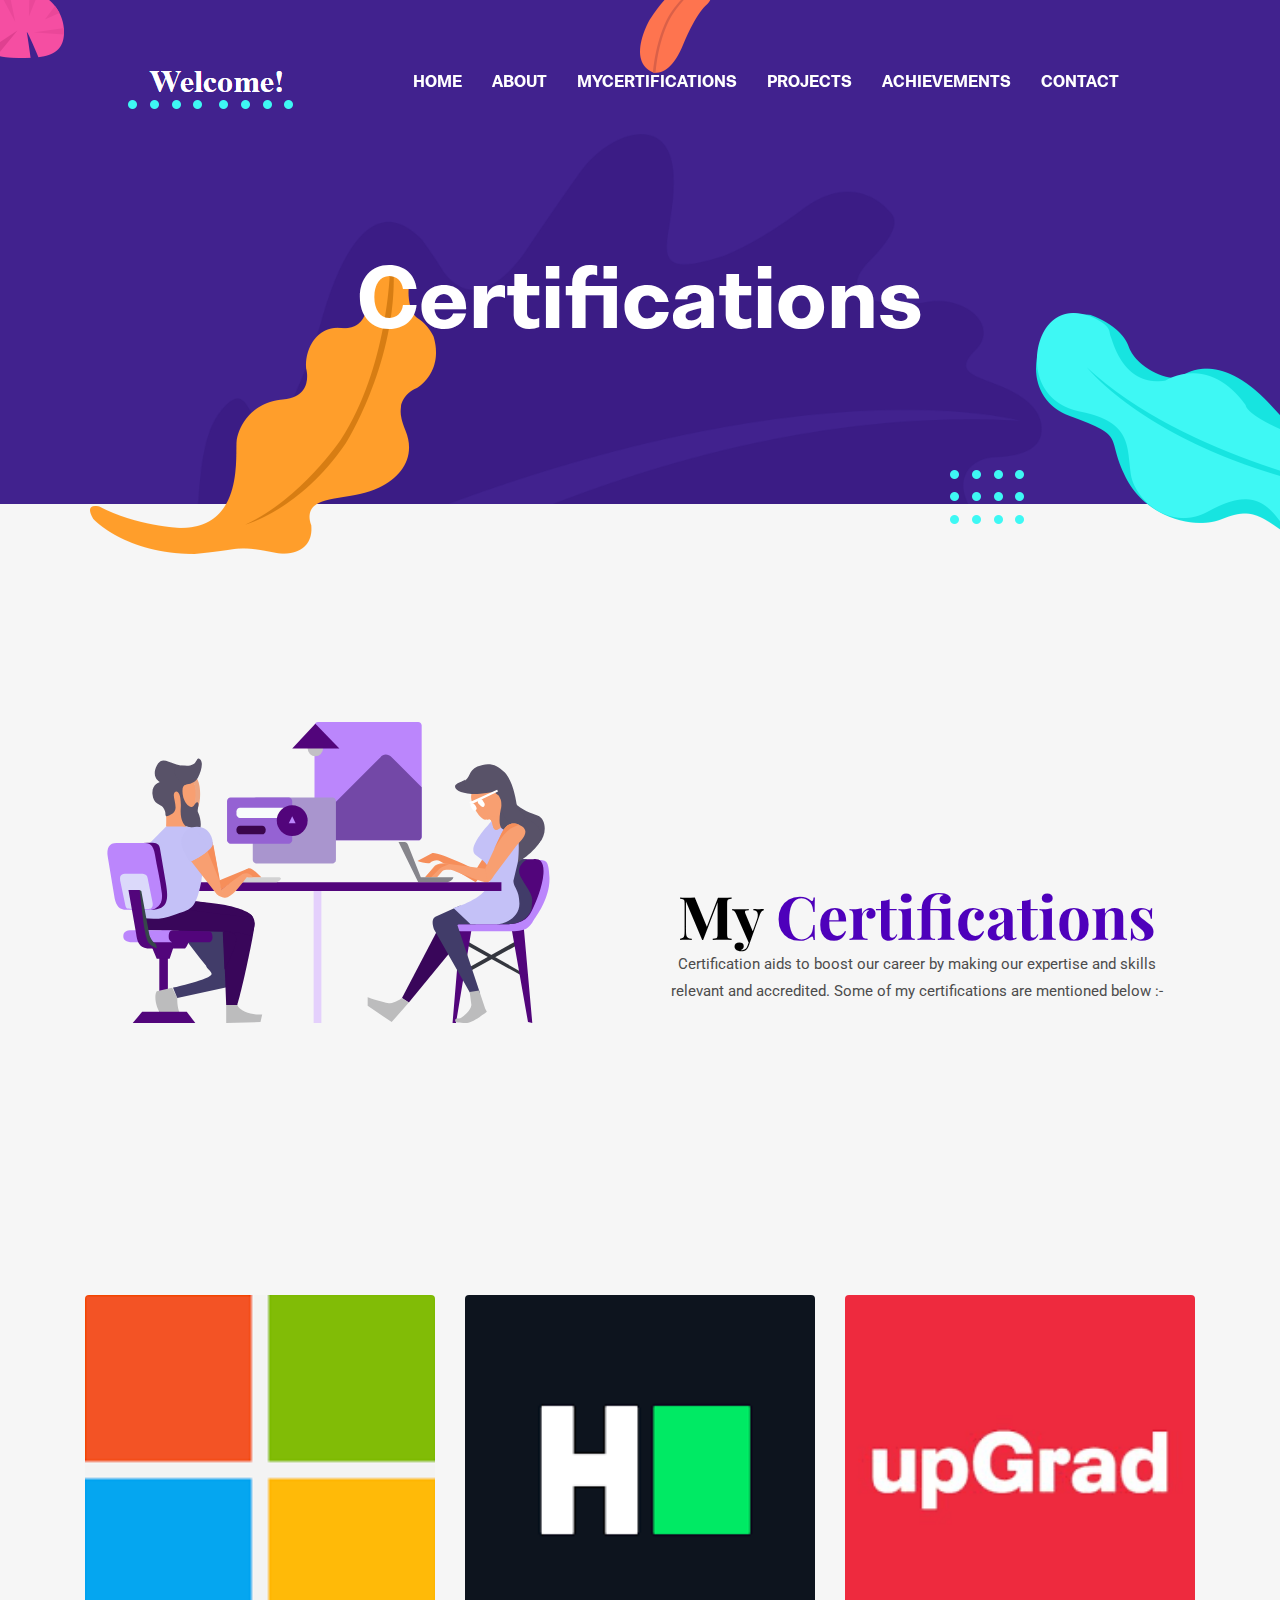
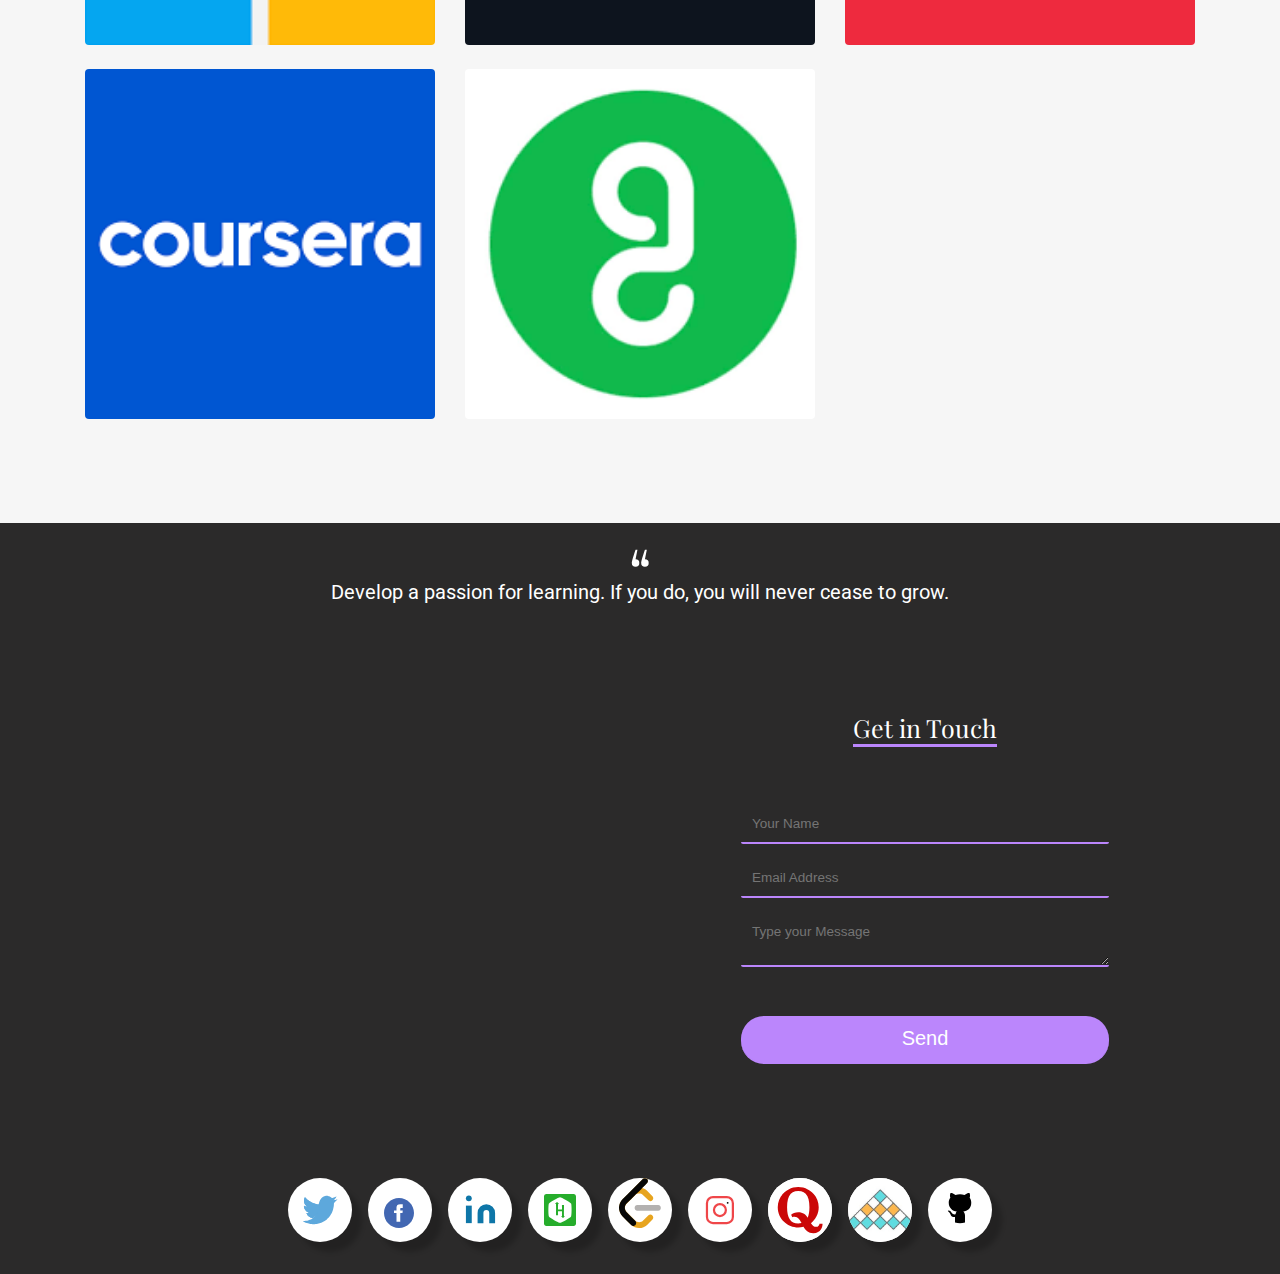
<file: certifications.html>
<!DOCTYPE html>
<html lang="zxx">

<head>
    <meta charset="utf-8">
    <title>Rohan Modi | Portfolio</title>
    <link rel="shortcut icon" href="images/Rohan15.jpg" type="image/jpg">


    <!-- mobile responsive meta -->
    <meta name="viewport" content="width=device-width, initial-scale=1">
    <meta name="viewport" content="width=device-width, initial-scale=1, maximum-scale=1">

    <!-- ** Plugins Needed for the Project ** -->
    <!-- Bootstrap -->
    <link rel="stylesheet" href="plugins/bootstrap/bootstrap.min.css">
    <!-- slick slider -->
    <link rel="stylesheet" href="plugins/slick/slick.css">
    <!-- themefy-icon -->
    <link rel="stylesheet" href="plugins/themify-icons/themify-icons.css">

    <!-- Main Stylesheet -->
    <link href="css/style.css" rel="stylesheet">

    <!--Favicon-->
    <link rel="shortcut icon" href="images/favicon.ico" type="image/x-icon">
    <link rel="icon" href="images/favicon.ico" type="image/x-icon">
    <link rel="stylesheet" href="https://cdnjs.cloudflare.com/ajax/libs/font-awesome/4.7.0/css/font-awesome.min.css">
    <script src="https://ajax.googleapis.com/ajax/libs/jquery/3.4.1/jquery.min.js"></script>


</head>

<body>


    <header class="navigation fixed-top">
        <nav class="navbar navbar-expand-lg navbar-dark">
            <a class="navbar-brand font-tertiary h3" href="welcome3.html"><img src="images/welcome.png" alt="Myself"></a>
            <button class="navbar-toggler" type="button" data-toggle="collapse" data-target="#navigation" aria-controls="navigation" aria-expanded="false" aria-label="Toggle navigation">
      <span class="navbar-toggler-icon"></span>
    </button>

            <div class="collapse navbar-collapse text-center" id="navigation">
                <ul class="navbar-nav ml-auto">
                    <li class="nav-item active">
                        <a class="nav-link" href="index.html">Home</a>
                    </li>
                    <li class="nav-item">
                        <a class="nav-link" href="about.html">about</a>
                    </li>
                    <li class="nav-item">
                        <a class="nav-link" href="#project">MyCertifications</a>
                    </li>
                    <li class="nav-item">
                        <a class="nav-link" href="project.html">Projects</a>
                    </li>
                    <li class="nav-item">
                        <a class="nav-link" href="achievements.html">Achievements</a>
                    </li>
                    <li class="nav-item">
                        <a class="nav-link" href="#conta">Contact</a>
                    </li>
                </ul>
            </div>
        </nav>
    </header>

    <style>
        html {
            scroll-behavior: smooth;
        }
    </style>

    <!-- page title -->
    <section class="page-title bg-primary position-relative">
        <div class="container">
            <div class="row">
                <div class="col-12 text-center">
                    <h1 id="mar" class="text-white font-tertiary">Certifications</h1>
                </div>
            </div>
        </div>
        <!-- background shapes -->
        <img src="images/illustrations/page-title.png" alt="illustrations" class="bg-shape-1 w-100">
        <img src="images/illustrations/leaf-pink-round.png" alt="illustrations" class="bg-shape-2">
        <img src="images/illustrations/dots-cyan.png" alt="illustrations" class="bg-shape-3">
        <img src="images/illustrations/leaf-orange.png" alt="illustrations" class="bg-shape-4">
        <img src="images/illustrations/leaf-yellow.png" alt="illustrations" class="bg-shape-5">
        <img src="images/illustrations/dots-group-cyan.png" alt="illustrations" class="bg-shape-6">
        <img src="images/illustrations/leaf-cyan-lg.png" alt="illustrations" class="bg-shape-7">
    </section>
    <!-- /page title -->

    <!-- portfolio -->
    <section class="section">
        <div class="container">
            <div class="row mb-5">
                <div class="container pt-5" style="width: 100%; min-height: 80%">
                    <section style="height: 70vh">
                        <div class="px-3 pt-5">
                            <div class="row">

                                <div class="col-md-6 godown">
                                    <svg xmlns="http://www.w3.org/2000/svg" id="ku" width="90%" baseProfile="tiny" class="svgmate" version="1" viewBox="300 150 550 570">

          <g id="wall">
            <path fill="#bb86fc" d="M674 333c0 2-2 4-4 4H553c-2 0-4-2-4-4V203c0-2 2-4 4-4h117c2 0 4 2 4 4v130z">
            </path>
            <path id="Layer_33" fill="#7348a7" d="M639 240c-4-4-10-4-13 0l-77 77v15l5 5h116c2 0 4-2 4-4v-58l-35-35z"></path>
          </g>
          <g id="light">
            <circle id="bulb" cx="550" cy="230" r="9" fill="#c2c0c5"></circle>
            <path fill="#52057B" d="M550 201l-27 29h55z"></path>
          </g>
          <g id="Woman__x2F__Chair__x2F__Screen">
            <g id="backleg_1_">
              <path id="backlegpath" fill="#39065A" d="M651 521l47-90 24-16 12 11-29 44-46 56z"></path>
              <path fill="#BCBCBD" d="M639 549l20-23-8-5s-8 6-14 6-26-7-26-7v10l28 19z"></path>
            </g>
            <g id="Chair_1_">
              <g id="legs_1_">
                <path fill="#34363E" d="M782 461l-65 36v-5l68-38v5z"></path>
                <path fill="#34363E" d="M726 459l65 36v-4l-65-37z"></path>
                <path fill="#52057B" d="M779 441l19 108 5 1-10-112zM729 440l-10 3-9 107h4l18-108z"></path>
              </g>
              <g id="seat_1_">
                <path fill="#bb86fc"
                  d="M804 360c15 0 18-2 19 20s-13 42-17 48-6 15-24 15h-70l-2-9s73 0 80-8 16-22 18-36 6-21 2-23-6-7-6-7z">
                </path>
                <path fill="#52057B"
                  d="M796 359h8c7-1 13 2 12 17s-9 34-13 42-9 17-32 17h-64s16-8 35-8 22-11 26-21 11-28 13-37 6-10 15-10z">
                </path>
                <path id="womanshdow" fill="#413C69"
                  d="M803 407c0-10-13-23-15-31s4-14 9-17h-4c-8 0-11 2-12 10l-5 17v3c3 8 6 16 6 24s-15 17-15 17l-5 5h9c22 0 27-9 31-17l1-11z">
                </path>
              </g>
            </g>
            <g id="back-arm">
              <path fill="#F68E5A" d="M737 386l48-55s-4-25-17-7-35 54-35 54l4 8z"></path>z
              <path id="lowervackarm" fill="#F68E5A" d="M669 361c4 1 13 4 15 2s8-4 11-2l42 25v-15s-46-22-51-19l-17 9z"></path>
            </g>
            <g id="womanscreen" class="womscreenmove">
            </g>
            <g id="Woman">
              <g id="Front_leg">
                <path id="leg" fill="#413C69" d="M737 435h-20s-2 1-1 2l26 78-11 1-42-74c-1-2-5-13 1-16l29-13 18 22z"></path>
                <path fill="#BCBCBD" d="M750 537c-1 1-17 13-23 13s-13 0-14-2c0-5 4-2 7-4s11-8 12-15l-2-15 11-2 7 21 2 4z">
                </path>
              </g>
              <g id="hairback">
                <path id="shaded" fill="#585268" d="M809 308c11 4 11 23 2 32s-31-14-35-29-3-27 4-20c13 13 21 13 29 17z"></path>
                <path id="main" fill="#585268"
                  d="M784 364c6-3 32-21 30-34s-18-16-26-29-21 2-13 11 11 33 7 36c-16 17 2 16 2 16z"></path>
              </g>
              <g id="dress">
                <path fill="#c4c1f7"
                  d="M755 315c-4 5-29 31-18 39s19 13 16 31-33 28-42 31l20 19h28c11 0 29-7 29-24s-7-19-7-27l5-21c1-4 3-32-2-39-8-10-17-19-29-9z">
                </path>

              </g>
              <g id="womanhead">
                <g id="headbase">
                  <path fill="#F89F71" d="M768 321c-3 2-9 8-11-1s-4-8-6-7-18-22-15-30 31-34 34-7-2 24 3 29 2 5 0 8l-5 8z">
                  </path>
                  <path fill="#F89F71" d="M733 281c-6 9 9 32 15 32 4 0 6-3 5-4-4-1-15-23-15-28 1-6-5 0-5 0z">
                  </path>
                  <path fill="#F89F71" d="M767 321c1-1 2-1 1-2l-3-5c-1-6-9-7-12-3l-1 1c2 0 4 1 5 8 2 8 7 4 10 1z"></path>
                </g>
                <g id="hairbase">
                  <path id="tophairmain" fill="#585268"
                    d="M764 285c-7-7-13-2-28-2-8 0-23-12-13-15 8-3 5-12 16-17s22-4 32 7 13 33 14 38 5 8 9 13c0 0-4 14-9 12s-7 2-13-4-4-5-5-8 1-16-1-20l-2-4z">
                  </path>
                  <path id="botshadehar" fill="#585268" d="M767 297c-2 10-7 34 11 26 20-8-9 3-11-26z"></path>
                  <path fill="#585268" d="M725 266c-7 4-13 5-12 9s9 8 25 8c-8-2-18-9-13-17z"></path>
                </g>
                <g id="glasses_1_">
                  <g id="glassshadow" fill="#F89F71">
                    <path d="M760 281l-16 8 2 3 2 4 3-8c0-2 10-6 10-6l-1-1zM737 297c-1-3-3-3-3-3l5-3-2 6z">
                    </path>
                  </g>
                  <g id="galssbody" fill="#FFF">
                    <path d="M762 278l-29 13-3 1v2h4l29-14-1-2"></path>
                    <path
                      d="M746 298c3-2 1-5 0-6-1-2-2-4-5-3-3 2-1 5 0 6s4 4 5 3zM732 294c2-1 4 1 5 3s2 3 0 5-4-1-5-3-2-3 0-5z">
                    </path>
                  </g>
                </g>
              </g>
              <g id="Front_arm">
                <g id="lowerarm">
                  <path fill="#F89F71" d="M751 386h-2c-5 0-36-13-39-14s-10-1-12 1l-6 7h-14l11-13c2-2 7-4 13-3l46 6s7 14 3 16z">
                  </path>
                  <path id="highlights" fill="#F68E5A" d="M702 365c-6-1-11 1-13 3l-11 12h7l8-8c4-5 14-7 14-7h-5z"></path>
                </g>
                <path fill="#F89F71" d="M788 319c16 7 0 20-4 25l-25 33c-2 3-4 7-8 9l-3-16 19-41c4-8 10-15 21-10z"></path>
                <path fill="#F68E5A" d="M788 319c-11-5-17 2-21 10l-9 19s12-22 22-26c3-1 5-3 8-3z"></path>
              </g>
            </g>
          </g>
          <g id="Laptop">
            <path fill="#86858B" d="M647 339h7c2 0 3 1 4 3l15 38h38s-1 6-10 6h-31l-23-47z"></path>


          </g>
          <g id="Desk">
            <path fill="#52057B" d="M369 386h178v10H369zM547 386h220v10H547z"></path>
            <path fill="#e4d0fc" d="M548 396h9v154h-9z"></path>
          </g>
          <g id="flowerpot">
            <g id="plants">

            </g>

          </g>
          <g id="Man__x2F__chair__x2F__screen">
            <path id="chairbackbar" fill="#52057B" d="M368 468h10v76h-10z"></path>
            <path id="keyboard" fill="#D2D2D3" d="M507 380c3 0 4 2 1 4l-3 2h-55s4-6 9-6h48z"></path>
            <g id="man">
              <g id="man-body">
                <g id="legs">
                  <g id="backleg">
                    <path id="foot" fill="#BCBCBD" d="M365 513l18-4 6 12s-1 15 6 22l10 5c-1 2-18 2-20 2l-14-9c-6-6-10-22-6-28z">
                    </path>
                    <path id="bottombackleg" fill="#413C69"
                      d="M384 509s45-10 45-16c0-4-7-7-6-10 5-9 24-13 30-3 5 8 0 27-9 29l-55 12-5-12z">
                    </path>
                    <path id="topbbackleg" fill="#413C69"
                      d="M415 474l-26-34c1 0-10-11 12-11s33 4 40 10 14 53 11 60-21-4-28-14l-9-11z"></path>
                  </g>
                  <g id="Front-leg">
                    <path id="frontfoot" fill="#BCBCBD" d="M446 529v21l40-1 2-9s-12 1-20-3-9-8-9-8h-13z">
                    </path>
                    <g id="bot">
                      <path fill="#39065A" d="M459 529c5-15 21-89 20-95s-8-18-18-8-19 0-18 26l3 77h13z">
                      </path>
                      <path id="shade_1_" fill="#39065A" "="" d=" M444 488c7-15 19-35 11-42-5-4-13-2-13-2l2 44z"></path>
                    </g>
                    <g id="top">
                      <path fill="#39065A"
                        d="M410 408c19 3 62 9 67 18s0 14 0 20-11-2-23-2l-99-2c-7 0-12-4-9-18 7-39 64-16 64-16">
                      </path>
                      <path id="shade" fill="#39065A" "="" d=" M397 417c66 10 80 9 80 9s-6-14-70-18c-13 1-10 9-10 9z"></path>
                    </g>
                  </g>
                </g>
                <g id="head">
                  <g id="face">
                    <path fill="#F89F71"
                      d="M411 281c0-12-8-25-19-16s-21 23-18 31 2 24 2 24c0 9 25 18 23 0s6-10 9-10 2 0 2-5l1-24z">
                    </path>
                    <path id="faceglow" fill="#eda682" d="M411 264c5 5 6 23 3 32s-6 5-5 1c1-2 3-23-2-29-5-5 4-4 4-4z"></path>
                  </g>
                  <g id="hair">
                    <path fill="#585268"
                      d="M396 287c-2-9-1-14 3-15s15-21-1-22c-17 0-26-14-33 0s4 19 4 19-10 2-9 14 9 12 12 15c5 7 2 8 4 11 0 0 11-2 11-10s-4-15-1-18 8 1 7 19c-1 13 4 20 7 21s15 5 16 1 0-12-3-18c-1-3 2-9 0-11-3-2-4 6-8 5s-7-5-9-11z">
                    </path>
                    <path fill="#585268" d="M399 272c4-1 10-1 14-8s7-19 2-22-1 9-17 8c-27-1-3 23 1 22z" class="mankauf"></path>
                  </g>
                </g>
                <g id="torso">
                  
                  <path id="shirt" fill="#c4c1f7"
                    d="M357 340l19-19h11c40 0 40 7 30 64-7 35-13 32-32 39-12 5-22 5-35 4s7-88 7-88z"></path>
                </g>
                <g id="arm">
                  <g id="Bluearmbot">
                    <path fill="#F68E5A" d="M487 380c-5-4-11-12-16-10-7 3-6 10 3 10h13z"></path>
                    <path fill="#F68E5A" d="M437 384l34-14-4 6-27 19z"></path>
                    <path fill="#F89F71" d="M440 395s20-16 26-19c4-2 10 1 11 4h-7c-5 6-14 20-22 23-1 1-8-8-8-8z"></path>
                  </g>
                  <path id="Bluearmtop" fill="#F89F71" d="M404 360l31 40c5 4 9 4 10 4 10-1-4-5-5-11l-10-54c-28-6-26 21-26 21z">
                  </path>
                  <path id="armhighlight" fill="#F68E5A" d="M439 386l-15-37 7-7z"></path>
                  <path id="toparm" fill="#c2bff5" d="M406 322c22-5 26 18 24 21-3 8-26 19-26 19l-8-15c-8-18 10-25 10-25z">
                  </path>
                  <path id="toparmshade" fill="#c2bff5"
                    d="M418 334c-5-7-10-13-13-11-8 2-15 14-8 27 4 9 7 12 7 12s15-7 19-12c3-3-3-13-5-16z">
                  </path>
                </g>
              </g>
            </g>
            <g id="Chair">
              <path id="foot_1_" fill="#52057B" d="M337 550h73l-10-13h-52z"></path>
              <g id="seat">
                <path fill="#52057B" d="M371 442l53 1c3 0 6 0 6 7 0 5-3 6-6 6h-22s-2 6-4 7h-14l-4 12h-15l-5-12-3-8 14-13z">
                </path>
                <path fill="#bb86fc" d="M326 449c0 4 3 7 11 7h47s-5-1-5-6c0-3 0-8 5-8h-48c-7 0-10 2-10 7z">
                </path>
              </g>
              <g id="backrest">
                <path fill="#52057B" d="M349 340c12 0 19-2 20 8l7 41c2 14 4 29-18 29 7-5 12-7 12-10 0 0-6-56-12-61l-9-7z">
                </path>
                <path fill="#bb86fc" d="M318 340c-8 0-12 5-10 17l8 48c2 8 5 13 14 13h29s14-2 12-19-6-32-8-45-7-14-14-14h-31z">
                </path>
                <path fill="#dbd9fa" d="M332 376c-6 0-12-1-9 11l5 24c1 5 1 6 8 6h19s7 1 5-8l-5-25c-1-5-1-8-9-8h-14z"></path>
                <path fill="#36474A" d="M345 395l2 1 9 49c1 6 5 11 7 12s2 6 2 6-8-2-10-3-7-25-7-25l-3-28-2-11 2-1z"></path>
                <path fill="#52057B" d="M332 395l9 51c1 8 3 16 13 17h11s-7-3-9-6c-4-4-7-28-7-28l-4-34h-13z">
                </path>
              </g>
            </g>
            <g id="Man_screen">
              <g class="redskmove">
                <path fill="#a995ce" d="M574 360c0 2-2 4-4 4h-89c-2 0-4-2-4-4v-69c0-2 2-4 4-4h89c2 0 4 2 4 4v69z"
                  class="redscreen"></path>
              </g>
              <g class="greenscrmove">
                <g class="greenscreen">
                  <path fill="#9562d3" d="M523 337c0 2-2 4-4 4h-68c-2 0-4-2-4-4v-46c0-2 2-4 4-4h68c2 0 4 2 4 4v46z"></path>
                  <path fill="#F7FCFB" d="M517 307c0 2-2 4-4 4h-51c-2 0-4-2-4-4v-4c0-2 2-4 4-4h51c2 0 4 2 4 4v4z"></path>
                  <path fill="#3B064D" d="M492 326c0 2-2 4-4 4h-26c-2 0-4-2-4-4v-2c0-2 2-4 4-4h26c2 0 4 2 4 4v2z"></path>
                </g>
              </g>
              <g class="screenbutton">

                <circle cx="523" cy="314" r="18" fill="#52057B"></circle>
                <path fill="#bb86fc" d="M523 309l-4 8h8z"></path>
              </g>
            </g>
          </g>
        </svg>
                                </div>
                                <div id="project" class="dropdown col-md-6 d-flex mt-5 flex-column text-center justify-content-center animate__animated animate__zoomIn animate__delay-1s">
                                    <h2 class="main-heading mb-0 projects_head">My <span class="my_projects">Certifications</span></h2>
                                    <p class="pre-heading font-weight-bolder" class="mb-0 mt-3 text-center animate__animated animate__zoomIn animate__delay-2s">
                                        Certification aids to boost our career by making our expertise and skills relevant and accredited. Some of my certifications are mentioned below :-
                                    </p>
                                </div>
                            </div>
                        </div>
                    </section>
                </div>

                <div class="project-box" style="padding: 20px;">
                    <div class="row page-content projectcards">
                        <!-- Dynamic project card -->
                    </div>
                </div>
                <!-- <div class="row mb-5"> -->
                <!-- <div class="col-12">
                    <div class="btn-group btn-group-toggle justify-content-center d-flex" data-toggle="buttons">
                        <label class="btn btn-sm btn-primary active">
            <input type="radio" name="shuffle-filter" value="all" checked="checked" />All
          </label>
                        <label class="btn btn-sm btn-primary">
            <input type="radio" name="shuffle-filter" value="design" />UI/UX Design
          </label>
                        <label class="btn btn-sm btn-primary">
            <input type="radio" name="shuffle-filter" value="branding" />BRANDING
          </label>
                        <label class="btn btn-sm btn-primary">
            <input type="radio" name="shuffle-filter" value="illustration" />ILLUSTRATION
          </label>
                    </div>
                </div> -->
            </div>
            <style>
                #gojek {
                    margin-top: -17%;
                }
            </style>
            <div id="gojek" class="row shuffle-wrapper">
                <div class="col-lg-4 col-6 mb-4 shuffle-item" data-groups="[&quot;design&quot;,&quot;illustration&quot;]">
                    <div class="position-relative rounded hover-wrapper">
                        <img src="images/portfolio/Microsoft.png" alt="portfolio-image" class="img-fluid rounded w-100 d-block">
                        <div class="hover-overlay">
                            <div class="hover-content">
                                <style>
                                    #old {
                                        color: white;
                                    }
                                </style>
                                <h4 id="old"><b>MTA : Introduction to Programming Using JavaScript</b></h4>
                                <a class="btn btn-light btn-xs" href="https://www.credly.com/badges/e340201c-8735-48bf-8f9a-085b0f759416?source=linked_in_profile" target="_blank" rel="noopener noreferrer">ShowCredential</a> <br><br>
                            </div>
                        </div>
                    </div>
                </div>
                <div class="col-lg-4 col-6 mb-4 shuffle-item" data-groups="[&quot;branding&quot;]">
                    <div class="position-relative rounded hover-wrapper">
                        <img src="images/portfolio/Hackerrank.png" alt="portfolio-image" class="img-fluid rounded w-100 d-block">
                        <div class="hover-overlay">
                            <div class="hover-content">
                                <h4 id="old"><b>C++</b></h4>
                                <a class="btn btn-light btn-xs" href="https://www.hackerrank.com/certificates/17272d0a5437" target="_blank" rel="noopener noreferrer">ShowCredential</a> <br><br>
                            </div>
                        </div>
                    </div>
                </div>
                <div class="col-lg-4 col-6 mb-4 shuffle-item" data-groups="[&quot;illustration&quot;]">
                    <div class="position-relative rounded hover-wrapper">
                        <img src="images/portfolio/Upgrad.png" alt="portfolio-image" class="img-fluid rounded w-100 d-block">
                        <div class="hover-overlay">
                            <div class="hover-content">
                                <style>
                                    @media ( max-width: 420px) {
                                        #old {
                                            font-size: medium;
                                        }
                                    }
                                </style>
                                <h4 id="old"><b>Node.js for Beginners</b></h4>
                                <a class="btn btn-light btn-xs" href="https://www.credential.net/4347389b-5420-4d3b-9b58-b3a5d6b2fc66#gs.es60e2" target="_blank" rel="noopener noreferrer">ShowCredential</a> <br><br> </div>
                        </div>
                    </div>
                </div>
                <div class="col-lg-4 col-6 mb-4 shuffle-item" data-groups="[&quot;design&quot;,&quot;branding&quot;]">
                    <div class="position-relative rounded hover-wrapper">
                        <img src="images/portfolio/Coursera.png" alt="portfolio-image" class="img-fluid rounded w-100 d-block">
                        <div class="hover-overlay">
                            <div class="hover-content">
                                <h4 id="old"><b>HTML, CSS and Javascript for Web Developers</b></h4>
                                <a class="btn btn-light btn-xs" href="https://www.coursera.org/account/accomplishments/verify/M8HKHH9X74TE?utm_campaign=sharing_cta&utm_content=cert_image&utm_medium=certificate&utm_product=course&utm_source=link" target="_blank" rel="noopener noreferrer">ShowCredential</a>                                <br><br> </div>
                        </div>
                    </div>
                </div>
                <div class="col-lg-4 col-6 mb-4 shuffle-item" data-groups="[&quot;illustration&quot;]">
                    <div class="position-relative rounded hover-wrapper">
                        <img src="images/portfolio/Guvi.png" alt="portfolio-image" class="img-fluid rounded w-100 d-block">
                        <div class="hover-overlay">
                            <div class="hover-content">
                                <style>
                                    @media ( max-width: 420px) {
                                        #old {
                                            font-size: large;
                                        }
                                    }
                                </style>
                                <h4 id="old"><b>Robotic Process Automation</b></h4>
                                <a class="btn btn-light btn-xs" href="https://www.guvi.in/certificate?id=l7mJ759v23d1W8H205&download=true" target="_blank" rel="noopener noreferrer">ShowCredential</a> <br><br> </div>
                        </div>
                    </div>
                </div>
            </div>
        </div>
    </section>
    <!-- /portfolio -->

    <!-- clients -->
    <!-- <section class="section bg-light">
        <div class="container">
            <div class="row">
                <div class="col-12 text-center">
                    <h2 class="section-title">My Clients</h2>
                </div>
            </div>
            <div class="row">
                <div class="col-12">
                    <div class="client-logo-slider d-flex align-items-center">
                        <a href="#" class="text-center d-block outline-0 p-4"><img class="d-unset img-fluid" src="images/clients-logo/client-logo-1.png" alt="client-logo"></a>
                        <a href="#" class="text-center d-block outline-0 p-4"><img class="d-unset img-fluid" src="images/clients-logo/client-logo-2.png" alt="client-logo"></a>
                        <a href="#" class="text-center d-block outline-0 p-4"><img class="d-unset img-fluid" src="images/clients-logo/client-logo-3.png" alt="client-logo"></a>
                        <a href="#" class="text-center d-block outline-0 p-4"><img class="d-unset img-fluid" src="images/clients-logo/client-logo-4.png" alt="client-logo"></a>
                        <a href="#" class="text-center d-block outline-0 p-4"><img class="d-unset img-fluid" src="images/clients-logo/client-logo-5.png" alt="client-logo"></a>
                        <a href="#" class="text-center d-block outline-0 p-4"><img class="d-unset img-fluid" src="images/clients-logo/client-logo-1.png" alt="client-logo"></a>
                        <a href="#" class="text-center d-block outline-0 p-4"><img class="d-unset img-fluid" src="images/clients-logo/client-logo-2.png" alt="client-logo"></a>
                        <a href="#" class="text-center d-block outline-0 p-4"><img class="d-unset img-fluid" src="images/clients-logo/client-logo-3.png" alt="client-logo"></a>
                        <a href="#" class="text-center d-block outline-0 p-4"><img class="d-unset img-fluid" src="images/clients-logo/client-logo-4.png" alt="client-logo"></a>
                        <a href="#" class="text-center d-block outline-0 p-4"><img class="d-unset img-fluid" src="images/clients-logo/client-logo-5.png" alt="client-logo"></a>
                    </div>
                </div>
            </div>
        </div>
    </section> -->
    <!-- /clients -->

    <!-- contact -->
    <!-- <section class="section section-on-footer" data-background="images/backgrounds/bg-dots.png">
        <div class="container">
            <div class="row">
                <div class="col-12 text-center">
                    <h2 class="section-title">Contact Info</h2>
                </div>
                <div class="col-lg-8 mx-auto">
                    <div class="bg-white rounded text-center p-5 shadow-down">
                        <h4 class="mb-80">Contact Form</h4>
                        <form action="#" class="row">
                            <div class="col-md-6">
                                <input type="text" id="name" name="name" placeholder="Full Name" class="form-control px-0 mb-4">
                            </div>
                            <div class="col-md-6">
                                <input type="email" id="email" name="email" placeholder="Email Address" class="form-control px-0 mb-4">
                            </div>
                            <div class="col-12">
                                <textarea name="message" id="message" class="form-control px-0 mb-4" placeholder="Type Message Here"></textarea>
                            </div>
                            <div class="col-lg-6 col-10 mx-auto">
                                <button class="btn btn-primary w-100">send</button>
                            </div>
                        </form>
                    </div>
                </div>
            </div>
        </div>
    </section> -->
    <!-- /contact -->

    <!-- footer -->
    <!-- <footer class="bg-dark footer-section">
        <div class="section">
            <div class="container">
                <div class="row">
                    <div class="col-md-4">
                        <h5 class="text-light">Email</h5>
                        <p class="text-white paragraph-lg font-secondary">steve.fruits@email.com</p>
                    </div>
                    <div class="col-md-4">
                        <h5 class="text-light">Phone</h5>
                        <p class="text-white paragraph-lg font-secondary">+880 2544 658 256</p>
                    </div>
                    <div class="col-md-4">
                        <h5 class="text-light">Address</h5>
                        <p class="text-white paragraph-lg font-secondary">125/A, CA Commercial Area, California, USA</p>
                    </div>
                </div>
            </div>
        </div>
        <div class="border-top text-center border-dark py-5">
            <p class="mb-0 text-light">Copyright ©
                <script>
                    var CurrentYear = new Date().getFullYear()
                    document.write(CurrentYear)
                </script> a theme by <a href="https://themefisher.com">themefisher.com</a></p>
        </div>
    </footer> -->
    <!-- /footer -->

    <footer class="footer sticky-bottom" style="background-color:#2b2a2a;">
        <div id="conta" class="p-4">
            <div class="container-fluid quote-container">
                <div class="quotes" style="text-align:center;">
                    <!--SVG code for quote-left icon-->
                    <svg xmlns="http://www.w3.org/2000/svg" xmlns:xlink="http://www.w3.org/1999/xlink" aria-hidden="true" focusable="false" width="1.5em" height="1.5em" style="-ms-transform: rotate(360deg); -webkit-transform: rotate(360deg); transform: rotate(360deg);" preserveAspectRatio="xMidYMid meet"
                        viewBox="0 0 24 24"><path d="M7 21a4 4 0 0 1-4-4c0-1.473 1.333-6.14 4-14h2L7 13a4 4 0 1 1 0 8zm10 0a4 4 0 0 1-4-4c0-1.473 1.333-6.14 4-14h2l-2 10a4 4 0 1 1 0 8z" fill="#fff" fill-rule="evenodd"/></svg>
                </div>
                <p class="tag">Develop a passion for learning. If you do, you will never cease to grow.</p>
            </div>


            <div class="container">
                <div class="row">
                    <div class="col-lg-6 col-md-12 mb-4 mb-md-0 justify-content-center">
                        <style>
                            svg#freepik_stories-smiley-face:not(.animated) .animable {
                                opacity: 0;
                            }
                            
                            svg#freepik_stories-smiley-face.animated #freepik--background-complete--inject-31 {
                                animation: 1s 1 forwards cubic-bezier(.36, -0.01, .5, 1.38) fadeIn;
                                animation-delay: 0.2s;
                                opacity: 0
                            }
                            
                            svg#freepik_stories-smiley-face.animated #freepik--Shadow--inject-31 {
                                animation: 1s 1 forwards cubic-bezier(.36, -0.01, .5, 1.38) fadeIn;
                                animation-delay: 0.2s;
                                opacity: 0
                            }
                            
                            svg#freepik_stories-smiley-face.animated #freepik--Character--inject-31 {
                                animation: 1s 1 forwards cubic-bezier(.36, -0.01, .5, 1.38) slideDown, 1.5s Infinite linear floating;
                                animation-delay: 0.2s, 1.2s;
                                opacity: 0
                            }
                            
                            @keyframes fadeIn {
                                0% {
                                    opacity: 0;
                                }
                                100% {
                                    opacity: 1;
                                }
                            }
                            
                            @keyframes slideDown {
                                0% {
                                    opacity: 0;
                                    transform: translateY(-30px);
                                }
                                100% {
                                    opacity: 1;
                                    transform: translateY(0);
                                }
                            }
                            
                            @keyframes floating {
                                0% {
                                    opacity: 1;
                                    transform: translateY(0px);
                                }
                                50% {
                                    transform: translateY(-10px);
                                }
                                100% {
                                    opacity: 1;
                                    transform: translateY(0px);
                                }
                            }
                        </style>
                        <svg class="animated" id="freepik_stories-smiley-face" xmlns="http://www.w3.org/2000/svg" viewBox="0 0 500 500" version="1.1" xmlns:xlink="http://www.w3.org/1999/xlink" xmlns:svgjs="http://svgjs.com/svgjs"><g id="freepik--background-complete--inject-31" class="animable" style="transform-origin: 250px 207.723px;"><rect y="382.4" width="500" height="0.25" style="fill: rgb(235, 235, 235); transform-origin: 250px 382.525px;" id="elz12x8mjcuy" class="animable"></rect><rect x="359" y="391.92" width="90.9" height="0.25" style="fill: rgb(235, 235, 235); transform-origin: 404.45px 392.045px;" id="ele8kmyfspz6b" class="animable"></rect><rect x="306.33" y="389.21" width="24.89" height="0.25" style="fill: rgb(235, 235, 235); transform-origin: 318.775px 389.335px;" id="eledad4o6o5d" class="animable"></rect><rect x="349.52" y="401.21" width="38.59" height="0.25" style="fill: rgb(235, 235, 235); transform-origin: 368.815px 401.335px;" id="el2n7z79wktuo" class="animable"></rect><rect x="52.46" y="399.53" width="22.64" height="0.25" style="fill: rgb(235, 235, 235); transform-origin: 63.78px 399.655px;" id="elvxkkohbhat" class="animable"></rect><rect x="84" y="399.53" width="26.89" height="0.25" style="fill: rgb(235, 235, 235); transform-origin: 97.445px 399.655px;" id="el1hzhibkohdp" class="animable"></rect><rect x="178.31" y="395.31" width="46.84" height="0.25" style="fill: rgb(235, 235, 235); transform-origin: 201.73px 395.435px;" id="elhzpvwn605h7" class="animable"></rect><path d="M237,337.8H43.91a5.71,5.71,0,0,1-5.7-5.71V60.66A5.71,5.71,0,0,1,43.91,55H237a5.71,5.71,0,0,1,5.71,5.71V332.09A5.71,5.71,0,0,1,237,337.8ZM43.91,55.2a5.46,5.46,0,0,0-5.45,5.46V332.09a5.46,5.46,0,0,0,5.45,5.46H237a5.47,5.47,0,0,0,5.46-5.46V60.66A5.47,5.47,0,0,0,237,55.2Z" style="fill: rgb(235, 235, 235); transform-origin: 140.46px 196.4px;" id="el92bi8cxpvav" class="animable"></path><path d="M453.31,337.8H260.21a5.72,5.72,0,0,1-5.71-5.71V60.66A5.72,5.72,0,0,1,260.21,55h193.1A5.71,5.71,0,0,1,459,60.66V332.09A5.71,5.71,0,0,1,453.31,337.8ZM260.21,55.2a5.47,5.47,0,0,0-5.46,5.46V332.09a5.47,5.47,0,0,0,5.46,5.46h193.1a5.47,5.47,0,0,0,5.46-5.46V60.66a5.47,5.47,0,0,0-5.46-5.46Z" style="fill: rgb(235, 235, 235); transform-origin: 356.75px 196.4px;" id="elpbqyu6v2yks" class="animable"></path><g id="ellpbg5sgx4tl"><circle cx="122.74" cy="109.59" r="70.27" style="fill: rgb(235, 235, 235); transform-origin: 122.74px 109.59px; transform: rotate(-45deg);" class="animable" id="elqv1umdpmofn"></circle></g><path d="M69.64,99c.76,1.37,2.66,1.61,4.24.54s2.24-3,1.48-4.42-2.66-1.61-4.24-.54S68.88,97.61,69.64,99Z" style="fill: rgb(255, 255, 255); transform-origin: 72.5px 97.0522px;" id="elwyii447cnes" class="animable"></path><path d="M101.26,83.17a3.46,3.46,0,1,0,2.39-3.76A3.19,3.19,0,0,0,101.26,83.17Z" style="fill: rgb(255, 255, 255); transform-origin: 104.671px 82.7102px;" id="ellxn1f8vo9z" class="animable"></path><path d="M107.44,93.87c.85,1.71,4.56,1.29,8.28-.92s6-5.38,5.19-7.08-4.56-1.29-8.28.92S106.59,92.17,107.44,93.87Z" style="fill: rgb(240, 240, 240); transform-origin: 114.169px 89.8721px;" id="eld2400dcgy64" class="animable"></path><path d="M63.38,111.81c.61,1.74,4.25,2,8.13.58s6.54-4,5.93-5.73-4.24-2-8.12-.58S62.78,110.07,63.38,111.81Z" style="fill: rgb(240, 240, 240); transform-origin: 70.4113px 109.237px;" id="elaqe9wyt3w7f" class="animable"></path><path d="M113.55,99.45c-6.45,1.14-22.88,5-37.72,16.07a2.53,2.53,0,0,0-.32,3.34C85.68,134.62,112.74,123,116,102.4,116.3,100.77,115,99.2,113.55,99.45Z" style="fill: rgb(224, 224, 224); transform-origin: 95.5343px 112.803px;" id="ela0xzo5jc17k" class="animable"></path><path d="M90.41,116a12.06,12.06,0,0,1,3.27-.21,9.92,9.92,0,0,1,6.65-4.42,11.72,11.72,0,0,1,10.58,3,30.11,30.11,0,0,1-8.06,7.52,27.74,27.74,0,0,1-7.53,3.41A19.37,19.37,0,0,1,82.73,125C82.27,120.87,85.44,117,90.41,116Z" style="fill: rgb(255, 255, 255); transform-origin: 96.7979px 118.657px;" id="elnfdxc6486h" class="animable"></path><path d="M396,72.5a20.49,20.49,0,0,0,2.94,5,1.36,1.36,0,0,0,2.39-.81c.16-2.36,1.08-4.09,2.68-4.59a3.44,3.44,0,0,1,1.78-.06,1.37,1.37,0,0,0,1.65-1.73c-.15-.42-.3-.84-.48-1.26-2.33-5.67-6.67-9.51-9.7-8.56S393.68,66.82,396,72.5Z" style="fill: rgb(235, 235, 235); transform-origin: 401.034px 69.16px;" id="el6nwl8k97tju" class="animable"></path><g id="elf9faotbb9hs"><circle cx="358.27" cy="103.18" r="57.3" style="fill: rgb(245, 245, 245); transform-origin: 358.27px 103.18px; transform: rotate(-45deg);" class="animable" id="elqi86kkazii9"></circle></g><g id="eltc10qpfw589"><circle cx="110.29" cy="305.94" r="48.64" style="fill: rgb(250, 250, 250); transform-origin: 110.29px 305.94px; transform: rotate(-45deg);" class="animable" id="elbkp2k6by87d"></circle></g><path d="M85.38,339.06a19.78,19.78,0,0,1,4.46,2.57,1.07,1.07,0,0,1-.74,1.91c-2.1,0-3.66.69-4.11,2a2.47,2.47,0,0,0-.06,1.43,1.13,1.13,0,0,1-1.55,1.26c-.38-.13-.75-.27-1.13-.43-5-2.12-8.44-5.78-7.57-8.19S80.33,337,85.38,339.06Z" style="fill: rgb(235, 235, 235); transform-origin: 82.3982px 342.983px;" id="elpaf77a8n7sa" class="animable"></path><path d="M102,306.39a9.92,9.92,0,0,1,4,2.75c.76.86.37,3.4-.6,4a7.59,7.59,0,0,0-3.58,5.7,10.13,10.13,0,0,0,0,2.75c.19,1.54-.53,3.31-1.34,3.13a10,10,0,0,1-1-.28c-4.51-1.6-7.6-6.92-6.9-11.89S97.49,304.8,102,306.39Z" style="fill: rgb(235, 235, 235); transform-origin: 99.4407px 315.337px;" id="el2ptuoqt91zm" class="animable"></path><g id="els31dqseik8"><circle cx="355.9" cy="275.72" r="91.58" style="fill: rgb(240, 240, 240); transform-origin: 355.9px 275.72px; transform: rotate(-45deg);" class="animable" id="el7qamk7i2df9"></circle></g><path d="M338.37,309.46c-2.78,2.94-.1,7.21,6,9.53s13.29,1.8,16.07-1.15.09-7.21-6-9.52S341.15,306.51,338.37,309.46Z" style="fill: rgb(255, 255, 255); transform-origin: 349.404px 313.655px;" id="el8o56g9k4os5" class="animable"></path><path d="M404.76,316.39c.28,3.17,5.35,4.52,11.32,3s10.58-5.31,10.3-8.48-5.35-4.53-11.31-3S404.48,313.21,404.76,316.39Z" style="fill: rgb(255, 255, 255); transform-origin: 415.57px 313.648px;" id="elv9mhsatd7dl" class="animable"></path><path d="M344,338.53c10.72,1.76,32.24,4.77,50.43,4.06a2.29,2.29,0,0,1,1.46,4.13c-11.5,8.63-34.53,13.76-53.83-4.27A2.29,2.29,0,0,1,344,338.53Z" style="fill: rgb(224, 224, 224); transform-origin: 369.084px 346.543px;" id="elb8wu07kh5ik" class="animable"></path></g><g id="freepik--Shadow--inject-31" class="animable" style="transform-origin: 250px 416.24px;"><ellipse id="freepik--path--inject-31" cx="250" cy="416.24" rx="193.89" ry="11.32" style="fill: rgb(245, 245, 245); transform-origin: 250px 416.24px;" class="animable"></ellipse></g><g id="freepik--Character--inject-31" class="animable" style="transform-origin: 200.694px 236.008px;"><polygon points="271.81 407.29 264.32 404.2 270.35 386.07 277.84 389.16 271.81 407.29" style="fill: rgb(255, 139, 123); transform-origin: 271.08px 396.68px;" id="elc60u85tlpt4" class="animable"></polygon><polygon points="344.44 407.9 336.27 407.9 335.55 388.99 343.72 388.99 344.44 407.9" style="fill: rgb(255, 139, 123); transform-origin: 339.995px 398.445px;" id="elokf2bmtts4o" class="animable"></polygon><path d="M335.23,407h10a.69.69,0,0,1,.67.56l1.27,7.26a1.26,1.26,0,0,1-1.26,1.45c-3.2-.05-5.53-.24-9.56-.24-2.49,0-7.61.26-11,.26s-3.72-3.39-2.3-3.7c6.35-1.38,8.81-3.27,10.91-5.08A2.06,2.06,0,0,1,335.23,407Z" style="fill: rgb(38, 50, 56); transform-origin: 334.721px 411.645px;" id="elw965xu7ard" class="animable"></path><path d="M263.86,402.65l8.25,3.39a.77.77,0,0,1,.46.8l-.88,7.49a1.11,1.11,0,0,1-1.56.92c-2.95-1.27-7.19-3.22-10.93-4.76-4.38-1.79-6.27-2.29-11.39-4.4-3.1-1.28-2.86-4.84-1.46-4.6,6.37,1.11,9.27,2.14,15.49,1A3.66,3.66,0,0,1,263.86,402.65Z" style="fill: rgb(38, 50, 56); transform-origin: 258.968px 408.413px;" id="elgiznyosr41v" class="animable"></path><path d="M314.41,167c-1.06,1-2,1.74-3,2.54s-2,1.57-3,2.34c-2,1.54-4.13,2.95-6.28,4.33s-4.39,2.64-6.66,3.85a76.09,76.09,0,0,1-7.16,3.23c-1.23.49-2.52.89-3.8,1.3-.59.21-1.43.4-2.17.58a18.9,18.9,0,0,1-2.41.36,16.53,16.53,0,0,1-10-2.09,16.07,16.07,0,0,1-3.84-3.13,19.1,19.1,0,0,1-2.64-3.73,22.83,22.83,0,0,1-1.69-3.93c-.22-.67-.39-1.34-.55-2s-.26-1.3-.39-2.15L266.8,167l.74,1.28c.27.45.56.9.85,1.33a19.36,19.36,0,0,0,1.86,2.36,13.23,13.23,0,0,0,2,1.79,8.21,8.21,0,0,0,2.05,1,7.22,7.22,0,0,0,4.1,0c.37-.08.76-.23,1.15-.34s.74-.27,1.28-.5c1-.42,2-.81,2.95-1.31a84.07,84.07,0,0,0,11.54-6.79c1.89-1.27,3.73-2.62,5.57-4,.92-.68,1.83-1.38,2.72-2.09l2.57-2.07Z" style="fill: rgb(255, 139, 123); transform-origin: 287.615px 171.643px;" id="elo2wt8hp4pjd" class="animable"></path><path d="M319.22,164.71c-3.49,7.16-16.75,13.06-16.75,13.06l-5-16s2.14-2.9,7.58-5.5C317.89,150.15,323.92,155.06,319.22,164.71Z" style="fill: rgb(38, 50, 56); transform-origin: 309.139px 165.67px;" id="elvlqn45kl9b" class="animable"></path><g id="eleh712xjy8ad"><path d="M310.86,164.41a34.06,34.06,0,0,0-6.93,10.68,23.05,23.05,0,0,0-.81,2.38c2-1,8.41-4.2,12.74-8.37l.33-1.93A3.16,3.16,0,0,0,310.86,164.41Z" style="opacity: 0.2; transform-origin: 309.675px 170.489px;" class="animable" id="elhi72sn5dwrg"></path></g><path d="M268.71,170.68l-4.46-9.58-5.47,9.07s2.67,5.49,8.16,3.57Z" style="fill: rgb(255, 139, 123); transform-origin: 263.745px 167.624px;" id="elcvugl93uee" class="animable"></path><polygon points="257.51 156.82 253.8 163.66 258.78 170.17 264.25 161.1 257.51 156.82" style="fill: rgb(255, 139, 123); transform-origin: 259.025px 163.495px;" id="eloyef4kodfkg" class="animable"></polygon><g id="elqphaagxj41c"><polygon points="270.35 386.08 267.24 395.42 274.74 398.51 277.85 389.17 270.35 386.08" style="opacity: 0.2; transform-origin: 272.545px 392.295px;" class="animable" id="el0n2drzlzex8q"></polygon></g><g id="eldr68w7fq6fh"><polygon points="343.72 388.99 335.55 388.99 335.93 398.74 344.1 398.74 343.72 388.99" style="opacity: 0.2; transform-origin: 339.825px 393.865px;" class="animable" id="elsngt2bknpjf"></polygon></g>
                  <path d="M308.84,158.77a367,367,0,0,0-4.69,65.62l43.31,5.68c.75-6.36,1.84-35.6,6.93-66.27.42-2.52.55-4.45-1.92-5.16-2.73-.79-8.08-2.27-11.69-2.93a161.51,161.51,0,0,0-18.41-2.41,73.89,73.89,0,0,0-7.59.13A6.45,6.45,0,0,0,308.84,158.77Z" style="fill: rgb(38, 50, 56); transform-origin: 329.358px 191.663px;" id="el946yuot26mr" class="animable"></path><path d="M340.78,155.71a161.09,161.09,0,0,0-18.42-2.41c-1.33-.05-2.64-.05-3.89,0l1.3,1.86a31.74,31.74,0,0,1,3.69,7.7h0a1.27,1.27,0,0,0,1.66.82l1.94-.74c3.2-1.21,8.51-2.63,11.73-3.44a49.17,49.17,0,0,0,5.67-1.81l1.84-.7C344.38,156.47,342.4,156,340.78,155.71Z" style="fill: rgb(255, 255, 255); transform-origin: 332.385px 158.512px;" id="elljcq3lr6ure" class="animable"></path><g id="el0esqeh2teg5c"><path d="M341.75,173a28.6,28.6,0,0,0-1.32,15.67,3.13,3.13,0,0,0,3.58,2.53l3.51-.55a3.15,3.15,0,0,0,2.61-2.59l3.87-23a3.15,3.15,0,0,0-5.32-2.76A33.72,33.72,0,0,0,341.75,173Z" style="opacity: 0.2; transform-origin: 346.967px 176.316px;" class="animable" id="eltzbbonv4ltk"></path></g><path d="M340.47,134.58l-12,8.24c.82,4.79.63,9.75-6.1,10.48a35.77,35.77,0,0,1,3.15,5.51,1.26,1.26,0,0,0,1.58.72c5.26-1.83,13.69-3.82,13.69-3.82C336.92,151.18,338.88,140.4,340.47,134.58Z" style="fill: rgb(255, 139, 123); transform-origin: 331.58px 147.09px;" id="el0uec5nugxxfr" class="animable"></path><g id="el6bt12hi7asb"><path d="M335.57,138l-7.1,4.87a20.67,20.67,0,0,1,.33,3.37c2.55,0,6.22-2.37,6.68-5A9,9,0,0,0,335.57,138Z" style="opacity: 0.2; transform-origin: 332.073px 142.12px;" class="animable" id="el11ytindgg50o"></path></g><path d="M328.8,111.66c-5.7,2.73-8.72,15.69-.6,12.79S335,108.69,328.8,111.66Z" style="fill: rgb(38, 50, 56); transform-origin: 328.552px 118.044px;" id="elpt58zhbkfa" class="animable"></path><path d="M347.21,126.48c-2.49,7.61-4.79,13.3-9.76,16-7.47,4.11-16.15-2.52-16-10.86.14-7.51,5.42-19.78,13.85-20.44A11.75,11.75,0,0,1,347.21,126.48Z" style="fill: rgb(255, 139, 123); transform-origin: 334.607px 127.445px;" id="elv8x2dnqpqjj" class="animable"></path><path d="M341.26,124.72c1.47-1.88,6.72-6.59,1.7-6.1s-14.84-1.23-17.74-7.09,4.23-5.49,5.71-3.23c-.51-3.22,1.61-5.62,4.16-4.45a6.66,6.66,0,0,1,3.35,3.7s.68-5.39,4.4-2.56a15.3,15.3,0,0,1,4.94,6.66s11.67,5,5.59,9.34c5.33,1,4,11.19-9,12.55C337.86,132.4,339.08,127.5,341.26,124.72Z" style="fill: rgb(38, 50, 56); transform-origin: 340.419px 118.544px;" id="el3vrz7e7oaja" class="animable"></path><path d="M354.33,121.33a4,4,0,0,1-3.33-1.39.27.27,0,0,1,.43-.31c.82,1.17,2.72,1.36,4.13,1,.9-.2,1.35-.55,1.39-.79s-.23-.4-.4-.51a.26.26,0,0,1-.08-.36.26.26,0,0,1,.36-.09c.61.39.69.79.64,1-.09.53-.76,1-1.79,1.22A6.5,6.5,0,0,1,354.33,121.33Z" style="fill: rgb(38, 50, 56); transform-origin: 354.229px 120.091px;" id="elgna1iuhbjx5" class="animable"></path><path d="M347.89,134.63a7.86,7.86,0,0,1-5.09,2.68c-2.66.29-3.54-2-2.42-4.17,1-1.93,3.59-4.4,6.07-3.69A3.11,3.11,0,0,1,347.89,134.63Z" style="fill: rgb(255, 139, 123); transform-origin: 344.339px 133.33px;" id="el5xsaybph3i4" class="animable"></path><path d="M304.15,224.39S290.53,282.2,285,306.59C279.16,332,265,392.47,265,392.47l12.8,5.26s14.46-49,22.23-73.26c8.48-26.43,31-75,32.57-96.35Z" style="fill: #bb86fc; transform-origin: 298.8px 311.06px;" id="elu3ra9n0vuvr" class="animable"></path><g id="el4ms1cvt8qk3"><path d="M316.85,279.83c4.64-12,9.11-24,12.11-34.29h0C318.27,240.46,316,260.18,316.85,279.83Z" style="opacity: 0.2; transform-origin: 322.824px 262.28px;" class="animable" id="elomz9f5siwel"></path></g><path d="M322.44,226.79s-1.75,64.26.62,88.4c2.6,26.43,9,81.66,9,81.66h15s-1.94-54-2.21-79.77c-.29-28,1.14-66.56,2.63-87Z" style="fill: #bb86fc; transform-origin: 334.649px 311.82px;" id="eli4p1ct2pom" class="animable"></path><polygon points="331.86 397.18 348.18 397.18 348.18 391.57 330.05 391.57 331.86 397.18" style="fill: #bb86fc; transform-origin: 339.115px 394.375px;" id="elybggkgwy7w" class="animable"></polygon><g id="elzfon7s5yb0a"><polygon points="331.86 397.18 348.18 397.18 348.18 391.57 330.05 391.57 331.86 397.18" style="opacity: 0.4; transform-origin: 339.115px 394.375px;" class="animable" id="elsnse9tg2ep"></polygon></g><polygon points="263.36 392.15 278.74 398.53 281.19 393.71 264.52 386.56 263.36 392.15" style="fill: #bb86fc; transform-origin: 272.275px 392.545px;" id="el7bsk8ohj0wq" class="animable"></polygon><g id="elatnyhjvt69m"><polygon points="263.36 392.15 278.74 398.53 281.19 393.71 264.52 386.56 263.36 392.15" style="opacity: 0.4; transform-origin: 272.275px 392.545px;" class="animable" id="eln0295pc960o"></polygon></g><path d="M333.62,126c-.17.63-.64,1-1.05.9s-.62-.75-.45-1.38.63-1,1-.91S333.78,125.34,333.62,126Z" style="fill: rgb(38, 50, 56); transform-origin: 332.863px 125.756px;" id="elax0lxbklnq6" class="animable"></path><path d="M326.45,123.68c-.16.63-.63,1-1.05.9s-.61-.75-.45-1.38.63-1,1.05-.9S326.62,123.05,326.45,123.68Z" style="fill: rgb(38, 50, 56); transform-origin: 325.702px 123.44px;" id="elewdgpqhr7bg" class="animable"></path><path d="M328.65,124.72a21.55,21.55,0,0,1-4.44,4.44,4,4,0,0,0,2.88,1.53Z" style="fill: rgb(255, 86, 82); transform-origin: 326.43px 127.705px;" id="elk982gv6wy4d" class="animable"></path><path d="M328.49,133a5.26,5.26,0,0,0,5-.72.19.19,0,0,0,0-.27.18.18,0,0,0-.27,0,5,5,0,0,1-4.61.65.17.17,0,0,0-.23.12A.21.21,0,0,0,328.49,133Z" style="fill: rgb(38, 50, 56); transform-origin: 330.962px 132.641px;" id="elbvpzy66yy06" class="animable"></path><path d="M337.17,122.89a.36.36,0,0,0,.25,0,.37.37,0,0,0,.23-.49,4.13,4.13,0,0,0-2.5-2.63.37.37,0,0,0-.47.27.41.41,0,0,0,.29.48h0a3.33,3.33,0,0,1,2,2.11A.4.4,0,0,0,337.17,122.89Z" style="fill: rgb(38, 50, 56); transform-origin: 336.174px 121.333px;" id="elnbodgf37rw" class="animable"></path><path d="M324.68,119.56a.36.36,0,0,0,.39-.1,2.9,2.9,0,0,1,2.53-1,.36.36,0,0,0,.43-.31.42.42,0,0,0-.33-.45,3.59,3.59,0,0,0-3.22,1.23.39.39,0,0,0,0,.55A.29.29,0,0,0,324.68,119.56Z" style="fill: rgb(38, 50, 56); transform-origin: 326.199px 118.624px;" id="el9wx9gvsjtjl" class="animable"></path><path d="M358.63,168.06c-.16,1.82-.36,3.38-.62,5s-.53,3.27-.84,4.9c-.63,3.24-1.4,6.48-2.36,9.7a78,78,0,0,1-3.5,9.59,45.08,45.08,0,0,1-5.42,9.33l-.44.56-.23.28-.39.47a10.55,10.55,0,0,1-1.8,1.58,14.24,14.24,0,0,1-3.35,1.72,27,27,0,0,1-5.74,1.28,60.24,60.24,0,0,1-10.26.23,114.5,114.5,0,0,1-19.34-2.87l.81-6.07c3.06,0,6.21,0,9.29-.05s6.17-.16,9.17-.39a62.4,62.4,0,0,0,8.62-1.14,15.54,15.54,0,0,0,3.41-1.1,2.79,2.79,0,0,0,.82-.52c.05,0,0-.06,0,0s-.07.08,0,0l.13-.2.26-.39a39.26,39.26,0,0,0,3.59-7.29A83.35,83.35,0,0,0,343,184.4c.74-2.87,1.38-5.8,1.94-8.75.28-1.48.54-3,.77-4.45s.46-3,.62-4.35Z" style="fill: rgb(255, 139, 123); transform-origin: 331.485px 189.834px;" id="eli3m5k9dxgk" class="animable"></path><path d="M359.65,164.46c4,9.37-2.49,22.43-2.49,22.43l-15.51-5.45a137.64,137.64,0,0,1,2.08-16.54C345.41,155.59,356.56,157.24,359.65,164.46Z" style="fill: rgb(38, 50, 56); transform-origin: 351.301px 172.681px;" id="elm02m2cvzvi" class="animable"></path><path d="M332.13,408.38a9.87,9.87,0,0,0,2.12-.29.17.17,0,0,0,.13-.16.19.19,0,0,0-.1-.19c-.3-.19-3-1.81-3.91-1.35a.6.6,0,0,0-.3.55,1.22,1.22,0,0,0,.46,1A2.6,2.6,0,0,0,332.13,408.38Zm1.54-.56a4.07,4.07,0,0,1-2.91-.15.87.87,0,0,1-.3-.7.23.23,0,0,1,.11-.23C331,406.5,332.57,407.2,333.67,407.82Z" style="fill: #bb86fc; transform-origin: 332.225px 407.346px;" id="elwlek70eu9ad" class="animable"></path><path d="M334.2,408.09a.2.2,0,0,0,.11,0,.2.2,0,0,0,.07-.18c0-.1-.34-2.45-1.34-3.23a1.12,1.12,0,0,0-.83-.25.6.6,0,0,0-.59.51c-.12.91,1.62,2.7,2.49,3.16Zm-1.84-3.31a.77.77,0,0,1,.46.17,5,5,0,0,1,1.11,2.56c-.88-.64-2-2-1.93-2.53,0-.05,0-.16.28-.19Z" style="fill: #bb86fc; transform-origin: 332.998px 406.262px;" id="elylc8uyv0kl" class="animable"></path><path d="M260.26,402.71a12.66,12.66,0,0,0,2.47.7.17.17,0,0,0,.19-.09.2.2,0,0,0,0-.23c-.28-.32-2.77-3.15-3.87-3a.57.57,0,0,0-.46.36,1.13,1.13,0,0,0,0,1A3.2,3.2,0,0,0,260.26,402.71Zm2,.2c-1.77-.4-3-1-3.3-1.6a.74.74,0,0,1,0-.68.23.23,0,0,1,.18-.15C259.68,400.4,261.18,401.78,262.22,402.91Z" style="fill: #bb86fc; transform-origin: 260.715px 401.749px;" id="elk8ubhqg1j" class="animable"></path><path d="M262.69,403.4a.17.17,0,0,0,.12,0,.2.2,0,0,0,.13-.14c0-.09.53-2.25-.15-3.46a1.49,1.49,0,0,0-.88-.72c-.51-.15-.74.05-.84.24-.44.82.78,3.23,1.55,4Zm-.76-3.89a1.1,1.1,0,0,1,.54.49,4.94,4.94,0,0,1,.17,2.8c-.73-1-1.51-2.78-1.24-3.27,0,0,.09-.16.42-.06Z" style="fill: #bb86fc; transform-origin: 262.057px 401.219px;" id="elxz3q5jv6u2a" class="animable"></path><path d="M89.47,164.52l-.9-.36c1-2.49,2.11-5,3.29-7.35l.88.43C91.57,159.61,90.47,162.06,89.47,164.52Z" style="fill: #bb86fc; transform-origin: 90.655px 160.665px;" id="elx5bhtq7loeh" class="animable"></path><path d="M82.8,189.18l-1-.14A107.77,107.77,0,0,1,86.41,170l.93.32A106.63,106.63,0,0,0,82.8,189.18Z" style="fill: #bb86fc; transform-origin: 84.57px 179.59px;" id="elrncsb9jbzu" class="animable"></path><g id="elwpa580009tp"><circle cx="189.55" cy="204.84" r="105.44" style="fill: #bb86fc; transform-origin: 189.55px 204.84px; transform: rotate(-45deg);" class="animable" id="elswvit1tjfz"></circle></g><g id="eliyrfy2n52e"><circle cx="195.48" cy="182.76" r="79.21" style="fill: rgb(255, 255, 255); opacity: 0.07; transform-origin: 195.48px 182.76px;" class="animable" id="el9jk9mqjah0t"></circle></g><path d="M237.61,143.74c-.15,3-3.79,5.33-8.13,5.11s-7.73-2.86-7.57-5.91,3.79-5.32,8.13-5.1S237.77,140.7,237.61,143.74Z" style="fill: rgb(38, 50, 56); transform-origin: 229.76px 143.345px;" id="elqtnmhnj1lja" class="animable"></path><path d="M156.57,148.74c.58,3-2.41,6.08-6.67,6.91s-8.19-.92-8.77-3.91,2.4-6.09,6.67-6.92S156,145.75,156.57,148.74Z" style="fill: rgb(38, 50, 56); transform-origin: 148.85px 150.235px;" id="elu7g5jhbm0om" class="animable"></path><ellipse cx="146.47" cy="166.1" rx="14.79" ry="5.51" style="fill: #bb86fc; transform-origin: 146.47px 166.1px;" id="el0y5r0oe5z848" class="animable"></ellipse><path d="M251,154.73c.45,2.9-5.49,6.24-13.26,7.46s-14.45-.15-14.91-3.05,5.49-6.23,13.26-7.45S250.57,151.83,251,154.73Z" style="fill: #bb86fc; transform-origin: 236.914px 156.939px;" id="elok3k7m7rsq" class="animable"></path><path d="M170.38,172.57c7.62-2.38,27.56-7.64,49.73-5.63a2.46,2.46,0,0,1,2.17,2.79c-2.46,19.32-38.18,23.28-53,6.76A2.42,2.42,0,0,1,170.38,172.57Z" style="fill: rgb(38, 50, 56); transform-origin: 195.487px 176.67px;" id="elr104jqj61tr" class="animable"></path><g id="el120fn8gk3ngl"><path d="M204.55,175.07a17.4,17.4,0,0,0-3.67,1.53,13.81,13.81,0,0,0-9.63-.4c-4.83,1.4-8.58,4.68-9.87,8.21a41.47,41.47,0,0,0,22.9,1.47c5.39-1.2,10.18-3.55,13.47-6.95C216,175.07,210.5,173.34,204.55,175.07Z" style="fill: #bb86fc; opacity: 0.6; transform-origin: 199.565px 180.622px;" class="animable" id="el19ja9ku3plk"></path></g><path d="M306.7,204.22,299.56,200,299,210.71s6.8,2.16,8.19-1.47Z" style="fill: rgb(255, 139, 123); transform-origin: 303.095px 205.674px;" id="ely8uzcj7fqk" class="animable"></path><polygon points="290.97 200.79 290.96 209.58 298.99 210.71 299.56 200.04 290.97 200.79" style="fill: rgb(255, 139, 123); transform-origin: 295.26px 205.375px;" id="elwu9i66vwydh" class="animable"></polygon></g><defs>     <filter id="active" height="200%">         <feMorphology in="SourceAlpha" result="DILATED" operator="dilate" radius="2"></feMorphology>                <feFlood flood-color="#32DFEC" flood-opacity="1" result="PINK"></feFlood>        <feComposite in="PINK" in2="DILATED" operator="in" result="OUTLINE"></feComposite>        <feMerge>            <feMergeNode in="OUTLINE"></feMergeNode>            <feMergeNode in="SourceGraphic"></feMergeNode>        </feMerge>    </filter>    <filter id="hover" height="200%">        <feMorphology in="SourceAlpha" result="DILATED" operator="dilate" radius="2"></feMorphology>                <feFlood flood-color="#ff0000" flood-opacity="0.5" result="PINK"></feFlood>        <feComposite in="PINK" in2="DILATED" operator="in" result="OUTLINE"></feComposite>        <feMerge>            <feMergeNode in="OUTLINE"></feMergeNode>            <feMergeNode in="SourceGraphic"></feMergeNode>        </feMerge>            <feColorMatrix type="matrix" values="0   0   0   0   0                0   1   0   0   0                0   0   0   0   0                0   0   0   1   0 "></feColorMatrix>    </filter></defs>
                </svg>
                    </div>



                    <div class="col-lg-6 col-md-12 mb-4 mb-md-0 form-comtainer">
                        <div class="form-style-6">
                            <div class="form-header">
                                <h6 class="display">Get in Touch</h6>
                            </div>
                            <form action="https://formcarry.com/s/wH54_ikj9Zz" method="POST" accept-charset="UTF-8">
                                <input type="text" name="Name" placeholder="Your Name" required/>
                                <input type="email" name="Email Id" placeholder="Email Address" required/>
                                <textarea name="Text Message" placeholder="Type your Message" required></textarea>
                                <input type="submit" value="Send" />
                            </form>
                        </div>
                    </div>
                </div>
            </div>




            <div class="rounded-social-buttons tag">
                <div class="social-icons">

                    <a id="gab" class="socialicon twitter" href="https://twitter.com/RohanMo27620512" target="_blank" rel="author">
                        <!-- SVG code for twitter icon -->
                        <svg class="twitter-icon" version="1.1" id="Layer_1" xmlns="http://www.w3.org/2000/svg" xmlns:xlink="http://www.w3.org/1999/xlink" x="0px" y="0px" viewBox="0 0 500 500" enable-background="new 0 0 500 500" xml:space="preserve">
            <!-- bird body -->
            <path id="body" fill="#5DA8DC" d="M142.9,364.1c-1.6,1-3,1.7-4,2.3c-3,1.5-7.9,3.8-14.9,6.9c-7,3.1-14.7,5.7-23.1,7.9
                            c-8.4,2.2-15.6,3.8-21.8,4.7c-6.2,0.9-12.2,1.5-18.1,1.8s-11.4,0.3-16.7,0c-5.2-0.3-8.5-0.5-9.6-0.6l-1.8-0.2l-0.4-0.1l-0.4-0.1v0.8
                            h0.2l0.1,0.1l0.1,0.1l0.1,0.1l0.1,0.1l0.1,0.1H33l0.4,0.2l0.4,0.2l0.1,0.1l0.1,0.1l0.1,0.1l0.1,0.1l3.6,2.2c2.4,1.5,4.5,2.6,6.4,3.6
                            s6.6,3.3,14.1,7.1c7.6,3.7,16.6,7.4,27.2,11.1s18.6,6.2,24,7.4c5.4,1.3,12.8,2.6,22.2,3.9s14.9,2.1,16.3,2.2
                            c1.5,0.1,3.3,0.3,5.5,0.4l3.3,0.2v0.2h25.6v-0.2l14-1.3c9.3-0.9,17.6-2.1,25-3.3c7.3-1.3,14.9-3.1,22.8-5.5
                            c7.9-2.4,15.3-4.9,22.4-7.7c7.1-2.8,13.7-5.7,19.7-9c6.1-3.2,11.3-6,15.6-8.5c4.3-2.5,9.1-5.6,14.2-9.3c5.2-3.7,10-7.5,14.6-11.2
                            s7.1-5.9,7.7-6.4c0.6-0.6,4-4,10.2-10.2c6.2-6.3,11.3-11.9,15.4-16.8c4-5,8-10.3,12-15.9c3.9-5.6,8.3-12.5,13-20.6
                            s9.2-17.3,13.5-27.5s8-20.7,11-31.5c3-10.7,5.2-20.4,6.7-28.9s2.4-16.5,3-23.8c0.5-7.3,0.8-13.9,0.9-19.7s2.5-10.8,7.4-14.8
                            s9.9-8.5,15-13.7c5.1-5.1,7.9-8,8.3-8.7c0.5-0.7,0.9-1.1,1.1-1.2c0.3-0.1,2.1-2.3,5.3-6.7c3.3-4.4,5-6.6,5-6.7l0.1-0.1l0.2-0.4
                            l0.2-0.4l0.1-0.1l0.1-0.1l0.1-0.1l0.1-0.1l0.1-0.1l0.1-0.1l0.1-0.1l0.1-0.1l0.1-0.1l0.1-0.1l0.2-0.1l0.2-0.1V115l-1,0.3l-0.8,0.1
                            l-0.4,0.2l-0.4,0.2l-0.4,0.2l-0.4,0.2l-0.6,0.2l-1.2,0.4l-10.6,3.6c-6.7,2.2-13.7,4.1-21,5.7l-11,2.4h-1.9l0.1-0.1l0.1-0.1l0.1-0.1
                            l0.1-0.1l0.1-0.1l0.1-0.1l0.1-0.1l0.1-0.1l0.4-0.2l0.4-0.2l0.1-0.1l0.1-0.1l0.1-0.1l0.1-0.1l0.4-0.2l0.4-0.2l1.9-1.3
                            c1.3-0.9,2.4-1.8,3.3-2.8s2.8-2.7,5.6-5.1c2.8-2.4,6-6,9.5-10.7s6.5-9.4,8.8-14s3.6-7.2,3.7-7.9c0.1-0.6,0.3-1.2,0.4-1.6l0.2-0.6
                            l0.2-0.4l0.2-0.4l0.2-0.6l0.2-0.6l0.1-0.6l0.1-0.6l-0.4,0.1l-0.4,0.1l-0.1,0.1l-0.1,0.1l-0.1,0.1l-0.1,0.1l-0.4,0.2l-0.4,0.2
                            l-0.4,0.2l-0.4,0.2l-0.1,0.1c-0.1,0.1-0.8,0.4-1.9,1.2c-1.2,0.7-4.7,2.4-10.5,5s-11.6,5-17.5,7.1s-11.4,3.7-16.5,4.9
                            s-8.8,0.5-11.3-1.9c-2.4-2.4-5.2-4.7-8.3-6.9c-3.1-2.2-6.5-4.3-10.4-6.4c-3.8-2.1-7.7-3.9-11.8-5.5c-4-1.6-8.6-2.9-13.5-3.8
                            l-7.4-1.5h-20.5v0.1c0,0.1-1.7,0.4-5.1,0.9s-7.6,1.6-12.6,3.3c-5,1.7-10.4,4.2-16.3,7.4c-5.9,3.3-11.1,7-15.7,11.2
                            s-8.3,8.3-11.2,12.2c-2.9,3.9-5.2,7.4-7,10.5C221.5,163.3,231.3,307,142.9,364.1z" />

            <!-- wing1 -->
            <path id="wing1" fill="#5DA8DC" d="M233.2,181.5c-5-0.5-12.4-1.7-22.2-3.6c-9.8-1.8-16.8-3.3-20.8-4.5s-11.1-3.7-21.2-7.4
                            c-10.1-3.8-19.5-8-28.3-12.8c-8.8-4.7-16.8-9.5-24-14.4s-13.1-9.1-17.5-12.8c-4.5-3.7-7.1-6-7.9-7s-1.5-1.6-1.9-1.8
                            c-0.5-0.2-3.2-2.7-8-7.6s-9.1-9.2-12.6-13.2l-5.3-5.9l-0.1-0.1l-0.1-0.1L63.1,90l-0.2-0.4l-0.1-0.1l-0.1-0.1l-0.1-0.1l-0.1-0.1
                            l-0.1-0.1L62.3,89l-0.1-0.1l0,0.1l-0.1,0.1L62,89.2l0,0.1l-0.1,0.1L61.7,90l-0.2,0.6L57.9,98c-2.2,5-3.9,9.7-5.1,14.1
                            c-1.2,4.5-1.9,8.5-2.4,12c-0.4,3.5-0.5,7.8-0.4,12.8s0.7,10,1.8,15.1c1,5.1,2.6,10.2,4.6,15.2c2.1,5.1,4,9.2,5.8,12.5
                            c1.8,3.2,3.9,6.4,6.3,9.2c2.4,2.9,4.7,5.6,7.1,8.3s4.6,4.7,6.7,6.4c2.2,1.6,3.3,2.5,3.4,2.5l0.1,0.1l0.4,0.2l0.4,0.2l0.1,0.1
                            l0.1,0.1l0.1,0.1L87,207l0.4,0.2l0.4,0.2l0.1,0.1l0.1,0.1l0.1,0.1l0.1,0.1l0.1,0.1l0.1,0.1l0.1,0.1l0.1,0.1H85l-1.8-0.2
                            c-1.2-0.1-4.8-0.9-10.8-2.2s-11.1-2.9-15.1-4.7l-6.1-2.8l-0.4-0.2l-0.4-0.2l-0.4-0.2l-0.4-0.2l-0.4-0.1l-0.4-0.1l0.7,8.3
                            c0.4,5.5,1.4,11,2.8,16.3c1.5,5.4,3.6,11,6.5,16.9s6.2,11.1,9.8,15.5c3.7,4.5,7,8.1,10.1,11c3.1,2.8,6.3,5.4,9.8,7.8
                            c3.4,2.4,8,4.8,13.8,7.3s9.3,3.9,10.6,4.3c1.3,0.4,2.2,0.6,2.8,0.8l0.8,0.2l0.8,0.2l0.8,0.2l0.8,0.2l0.8,0.2l-0.1,0.1l-0.1,0.1
                            l-0.1,0.1l-0.1,0.1l-1,0.2l-1,0.2l-0.8,0.2c-0.5,0.1-1.9,0.4-4.3,0.8s-6.6,0.6-12.8,0.8c-6.2,0.1-10.7,0-13.5-0.4l-4.3-0.6L81,288
                            l-0.6-0.1l0.1,0.4l0.1,0.4l0.2,0.6l0.2,0.6l3.2,7.2c2.2,4.8,4.4,9,6.7,12.7c2.3,3.7,5.1,7.2,8.3,10.7c3.2,3.5,5.8,6.2,7.9,8
                            c2.1,1.9,5.3,4.3,9.9,7.2c4.6,2.9,9.3,5.4,14.1,7.4c4.9,2.1,9.4,3.7,13.5,4.7c4.2,1,7.3,1.6,9.2,1.8c1.9,0.1,4,0.3,6.1,0.4l3.1,0.2
                            c117.9-117.9,82.9-167.7,82.9-167.7l-2.8-0.1C241.6,182.3,238.2,181.9,233.2,181.5z" />
            <!-- wing2 -->
            <path id="wing2" fill="#5DA8DC" d="M233.2,181.5c-5-0.5-12.4-1.7-22.2-3.6c-9.8-1.8-16.8-3.3-20.8-4.5s-11.1-3.7-21.2-7.4
                            c-10.1-3.8-19.5-8-28.3-12.8c-8.8-4.7-16.8-9.5-24-14.4s-13.1-9.1-17.5-12.8c-4.5-3.7-7.1-6-7.9-7s-1.5-1.6-1.9-1.8
                            c-0.5-0.2-3.2-2.7-8-7.6s-9.1-9.2-12.6-13.2l-5.3-5.9l-0.1-0.1l-0.1-0.1L63.1,90l-0.2-0.4l-0.1-0.1l-0.1-0.1l-0.1-0.1l-0.1-0.1
                            l-0.1-0.1L62.3,89l-0.1-0.1l0,0.1l-0.1,0.1L62,89.2l0,0.1l-0.1,0.1L61.7,90l-0.2,0.6L57.9,98c-2.2,5-3.9,9.7-5.1,14.1
                            c-1.2,4.5-1.9,8.5-2.4,12c-0.4,3.5-0.5,7.8-0.4,12.8s0.7,10,1.8,15.1c1,5.1,2.6,10.2,4.6,15.2c2.1,5.1,4,9.2,5.8,12.5
                            c1.8,3.2,3.9,6.4,6.3,9.2c2.4,2.9,4.7,5.6,7.1,8.3s4.6,4.7,6.7,6.4c2.2,1.6,3.3,2.5,3.4,2.5l0.1,0.1l0.4,0.2l0.4,0.2l0.1,0.1
                            l0.1,0.1l0.1,0.1L87,207l0.4,0.2l0.4,0.2l0.1,0.1l0.1,0.1l0.1,0.1l0.1,0.1l0.1,0.1l0.1,0.1l0.1,0.1l0.1,0.1H85l-1.8-0.2
                            c-1.2-0.1-4.8-0.9-10.8-2.2s-11.1-2.9-15.1-4.7l-6.1-2.8l-0.4-0.2l-0.4-0.2l-0.4-0.2l-0.4-0.2l-0.4-0.1l-0.4-0.1l0.7,8.3
                            c0.4,5.5,1.4,11,2.8,16.3c1.5,5.4,3.6,11,6.5,16.9s6.2,11.1,9.8,15.5c3.7,4.5,7,8.1,10.1,11c3.1,2.8,6.3,5.4,9.8,7.8
                            c3.4,2.4,8,4.8,13.8,7.3s9.3,3.9,10.6,4.3c1.3,0.4,2.2,0.6,2.8,0.8l0.8,0.2l0.8,0.2l0.8,0.2l0.8,0.2l0.8,0.2l-0.1,0.1l-0.1,0.1
                            l-0.1,0.1l-0.1,0.1l-1,0.2l-1,0.2l-0.8,0.2c-0.5,0.1-1.9,0.4-4.3,0.8s-6.6,0.6-12.8,0.8c-6.2,0.1-10.7,0-13.5-0.4l-4.3-0.6L81,288
                            l-0.6-0.1l0.1,0.4l0.1,0.4l0.2,0.6l0.2,0.6l3.2,7.2c2.2,4.8,4.4,9,6.7,12.7c2.3,3.7,5.1,7.2,8.3,10.7c3.2,3.5,5.8,6.2,7.9,8
                            c2.1,1.9,5.3,4.3,9.9,7.2c4.6,2.9,9.3,5.4,14.1,7.4c4.9,2.1,9.4,3.7,13.5,4.7c4.2,1,7.3,1.6,9.2,1.8c1.9,0.1,4,0.3,6.1,0.4l3.1,0.2
                            c117.9-117.9,82.9-167.7,82.9-167.7l-2.8-0.1C241.6,182.3,238.2,181.9,233.2,181.5z" />
        </svg>
                    </a>

                    <a id="gab" class="socialicon dribbble" href="https://www.facebook.com/rohan.modi.718" target="_blank" rel="author">
                        <svg class="dribbble-icon" viewBox="0 0 24 24" version="1.1" xmlns="http://www.w3.org/2000/svg" xmlns:xlink="http://www.w3.org/1999/xlink">
        <g>
            <path
                d="M12 0c-6.627 0-12 5.373-12 12s5.373 12 12 12 12-5.373 12-12-5.373-12-12-12zm3 8h-1.35c-.538 0-.65.221-.65.778v1.222h2l-.209 2h-1.791v7h-3v-7h-2v-2h2v-2.308c0-1.769.931-2.692 3.029-2.692h1.971v3z"
                fill="#4267B2" y="0"></path>
        </g>
        </svg>
                        <!-- <svg width="40" height="40" viewBox="0 0 24 24" xmlns="http://www.w3.org/2000/svg"><path d="M12 0c-6.627 0-12 5.373-12 12s5.373 12 12 12 12-5.373 12-12-5.373-12-12-12zm3 8h-1.35c-.538 0-.65.221-.65.778v1.222h2l-.209 2h-1.791v7h-3v-7h-2v-2h2v-2.308c0-1.769.931-2.692 3.029-2.692h1.971v3z"/></svg> -->
                    </a>

                    <a id="gab" class="socialicon linkedin" href="https://www.linkedin.com/in/rohanmodi-79647819a/" target="_blank" rel="author">
                        <svg class="linkedin-icon" xmlns="http://www.w3.org/2000/svg" width="35" viewBox="0 0 24 24" fill="#0e76a8" stroke-width="1" stroke-linecap="round" stroke-linejoin="round" class="feather feather-linkedin">
            <path d="M16 8a6 6 0 0 1 6 6v7h-4v-7a2 2 0 0 0-2-2 2 2 0 0 0-2 2v7h-4v-7a6 6 0 0 1 6-6z"></path>
            <rect x="2" y="9" width="4" height="12"></rect>
            <circle cx="4" cy="4" r="2"></circle>
        </svg>
                    </a>

                    <a id="gab" class="socialicon codeforces" href="https://www.hackerrank.com/rmodi2064" target="_blank" rel="author">
                        <!-- <svg class="codeforces-icon" xmlns="http://www.w3.org/2000/svg" viewBox="5 0 14 19" width="100" height="100">
            <g>
                <rect class="red" x="15" width="2" height="6.5" rx="0.7" y="0" fill="#AE0F0A" />
                <rect class="blue" x="12" width="2" height="6.5" rx="0.7" y="0" fill="#4F81C1" />
                <rect class="yellow" x="9" width="2" height="6.5" rx="0.7" y="0" fill="#FFD400" />
            </g>
        </svg> -->
                        <svg width="80" height="80" viewBox="-500 500 2000 500" xmlns="http://www.w3.org/2000/svg"><path fill="#26ad2b" d="M 75 0C 75 0 75 0 75 0C 33 0 0 33 0 75C 0 75 0 925 0 925C 0 967 33 1000 75 1000C 75 1000 925 1000 925 1000C 967 1000 1000 967 1000 925C 1000 925 1000 75 1000 75C 1000 33 967 0 925 0C 925 0 75 0 75 0M 846 300C 868 339 868 661 846 700C 823 739 545 900 500 900C 455 900 177 739 154 700C 132 661 132 339 154 300C 177 261 455 100 500 100C 545 100 823 261 846 300C 846 300 846 300 846 300M 594 747C 600 747 657 691 652 687C 651 685 639 684 625 684C 625 633 620 654 626 355C 626 350 624 347 619 347C 601 347 584 347 567 347C 562 347 560 350 560 355C 563 431 562 479 562 486C 562 486 437 486 437 486C 438 429 437 373 441 316C 455 316 466 315 467 313C 472 309 413 253 407 253C 401 253 343 309 347 313C 348 315 359 316 374 316C 379 452 378 501 374 653C 374 661 377 663 383 663C 399 663 415 663 431 663C 437 663 440 661 440 654C 437 596 438 551 438 540C 438 540 563 540 563 540C 563 591 562 630 562 684C 544 684 536 685 534 687C 530 691 587 747 594 747C 594 747 594 747 594 747"/></svg>
                    </a>

                    <a id="gab" class="socialicon codeforces" href="https://leetcode.com/rohanmodi/" target="_blank" rel="author">
                        <object data="images/leetcode (1).svg" width="65" height="50"> </object>
                    </a>

                    <a id="gab" class="socialicon instagram" href="https://www.instagram.com/rohanmodi96/" target="_blank" rel="author">
                        <!-- svg code for instagram icon -->
                        <svg class="instagram-icon" x="0px" y="0px" viewBox="0 0 202.5 202.5" style="enable-background:new 0 0 202.5 202.5;">
            <circle id="littleCircle" class="st0" cx="101" cy="101.5" r="18.9" />
            <circle id="shutter" class="st0" cx="101" cy="101.5" r="8" />
            <circle id="lens" class="s0" cx="125.5" cy="78.6" r="2.9" />
            <path id="camera" class="st0" d="M79,60.5h44c10.5,0,19,8.5,19,19v44c0,10.5-8.5,19-19,19H79c-10.5,0-19-8.5-19-19v-44
                                                                                    C60,69,68.5,60.5,79,60.5z" />
        </svg>
                    </a>
                    <a class="socialicon github" href="https://www.quora.com/profile/Rohan-Modi-55/" target="_blank" rel="author">
                        <object data="images/quora-logo-2439 (1).svg" width="65" height="65"> </object>
                    </a>
                    <a class="socialicon github" href="https://www.interviewbit.com/profile/modijihrohan_439a7a0fd2a5" target="_blank" rel="author">
                        <object data="images/interviewbit-squarelogo.png" width="65" height="65"> </object>
                    </a>
                    <a id="gab" class="socialicon github" href="https://github.com/ROHAN842" target="_blank" rel="author">
                        <!-- SVG code for Github icon -->
                        <svg class="github-icon" width="45px" height="45px" viewBox="0 0 300 300">
            <!-- body -->
            <path id="body" d="M112.5,234.4v43.1c24.5,7.5,50.5,7.5,75,0V225c-0.4-11.1-4.9-21.6-12.7-29.6c30-3.4,59.5-23.5,59.5-64.1
                                        c0.9-13.9-3.3-27.7-11.8-38.7c4.1-11.6,3.7-24.4-1.3-35.7c0,0-11.2-3.7-37.5,13.8c-22.1-6.1-45.3-6.1-67.4,0
                                        C90.6,53.3,78.9,56.8,78.9,56.8c-5,11.3-5.4,24.1-1.3,35.7c-8.5,11.1-12.7,24.8-11.9,38.7c0.2,33.8,26.4,61.8,60.2,64.1
                                        c-5,4.7-8.1,11.1-8.6,18" />
            <!-- arm                             -->
            <path id="arm" d="M125.2,213.4c-13.9,7.8-31.5,2.8-39.3-11.2c-4.3-7.7-12-12.8-20.7-13.8c-11.2,0-4.6,6.4,0,9.4
                                        c6,5.1,10.8,11.5,13.8,18.8c2.9,7.4,7.7,24.1,41.5,17.8" />
        </svg>
                    </a>
                </div>



            </div>
        </div>
    </footer>

    <a href="#backTop" class="backTop-btn"><i class="fa fa-arrow-up" aria-hidden="true"></i><br></a>

    <script>
        $(document).ready(function() {
            // Show and hide button after scroll down and up
            $(window).on("scroll", function() {
                if ($(this).scrollTop() > 200) {
                    $('.backTop-btn').fadeIn('slow');
                } else {
                    $('.backTop-btn').fadeOut('slow');
                }
            });
            // Clickable button js
            $("a[href='#backTop']").click(function() {
                $("html, body").animate({
                    scrollTop: 0
                }, 500);
            });
        });
    </script>

    <!-- jQuery -->
    <script src="plugins/jQuery/jquery.min.js"></script>
    <!-- Bootstrap JS -->
    <script src="plugins/bootstrap/bootstrap.min.js"></script>
    <!-- slick slider -->
    <script src="plugins/slick/slick.min.js"></script>
    <!-- filter -->
    <script src="plugins/shuffle/shuffle.min.js"></script>

    <!-- Main Script -->
    <script src="js/script.js"></script>
    <script src="https://cdnjs.cloudflare.com/ajax/libs/popper.js/1.12.9/umd/popper.min.js" integrity="sha384-ApNbgh9B+Y1QKtv3Rn7W3mgPxhU9K/ScQsAP7hUibX39j7fakFPskvXusvfa0b4Q" crossorigin="anonymous"></script>
    <script src="https://maxcdn.bootstrapcdn.com/bootstrap/4.0.0/js/bootstrap.min.js" integrity="sha384-JZR6Spejh4U02d8jOt6vLEHfe/JQGiRRSQQxSfFWpi1MquVdAyjUar5+76PVCmYl" crossorigin="anonymous"></script>
    <script src="https://unpkg.com/aos@next/dist/aos.js"></script>
</body>

</html>
</file>
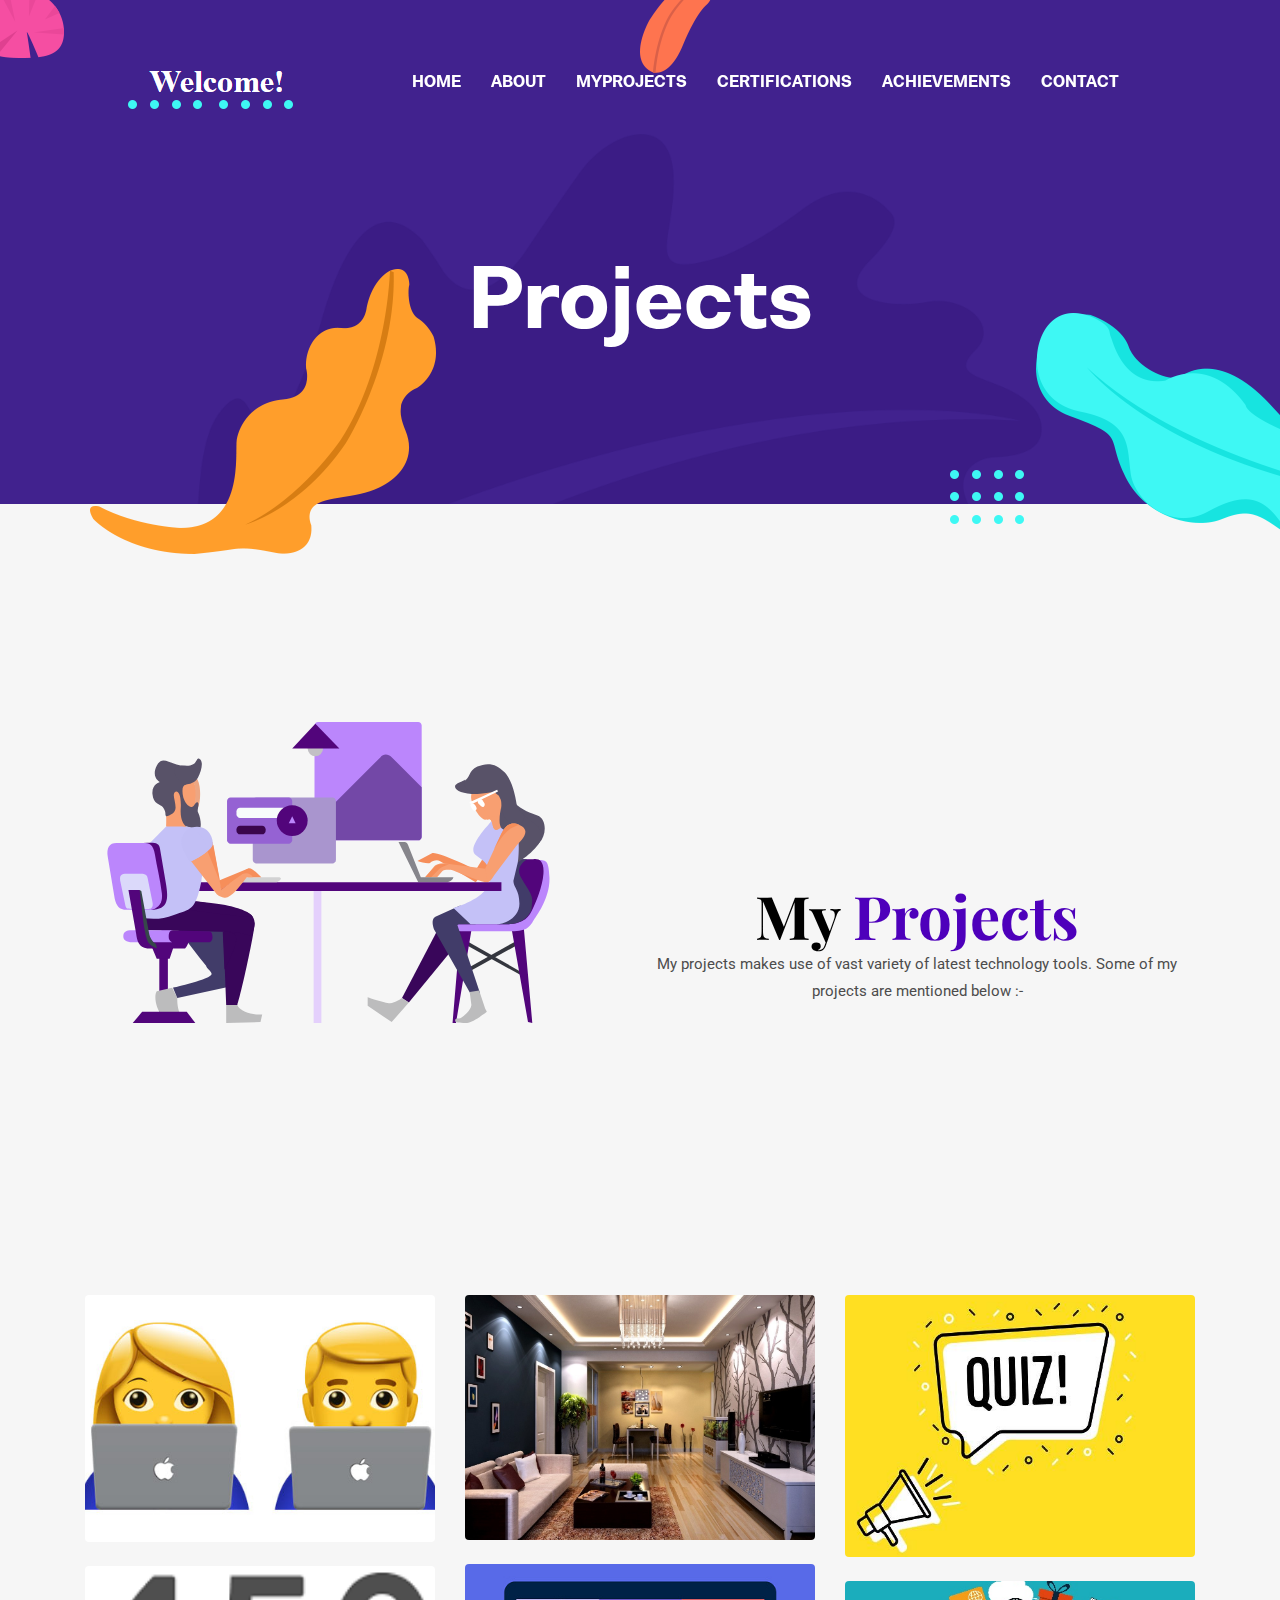
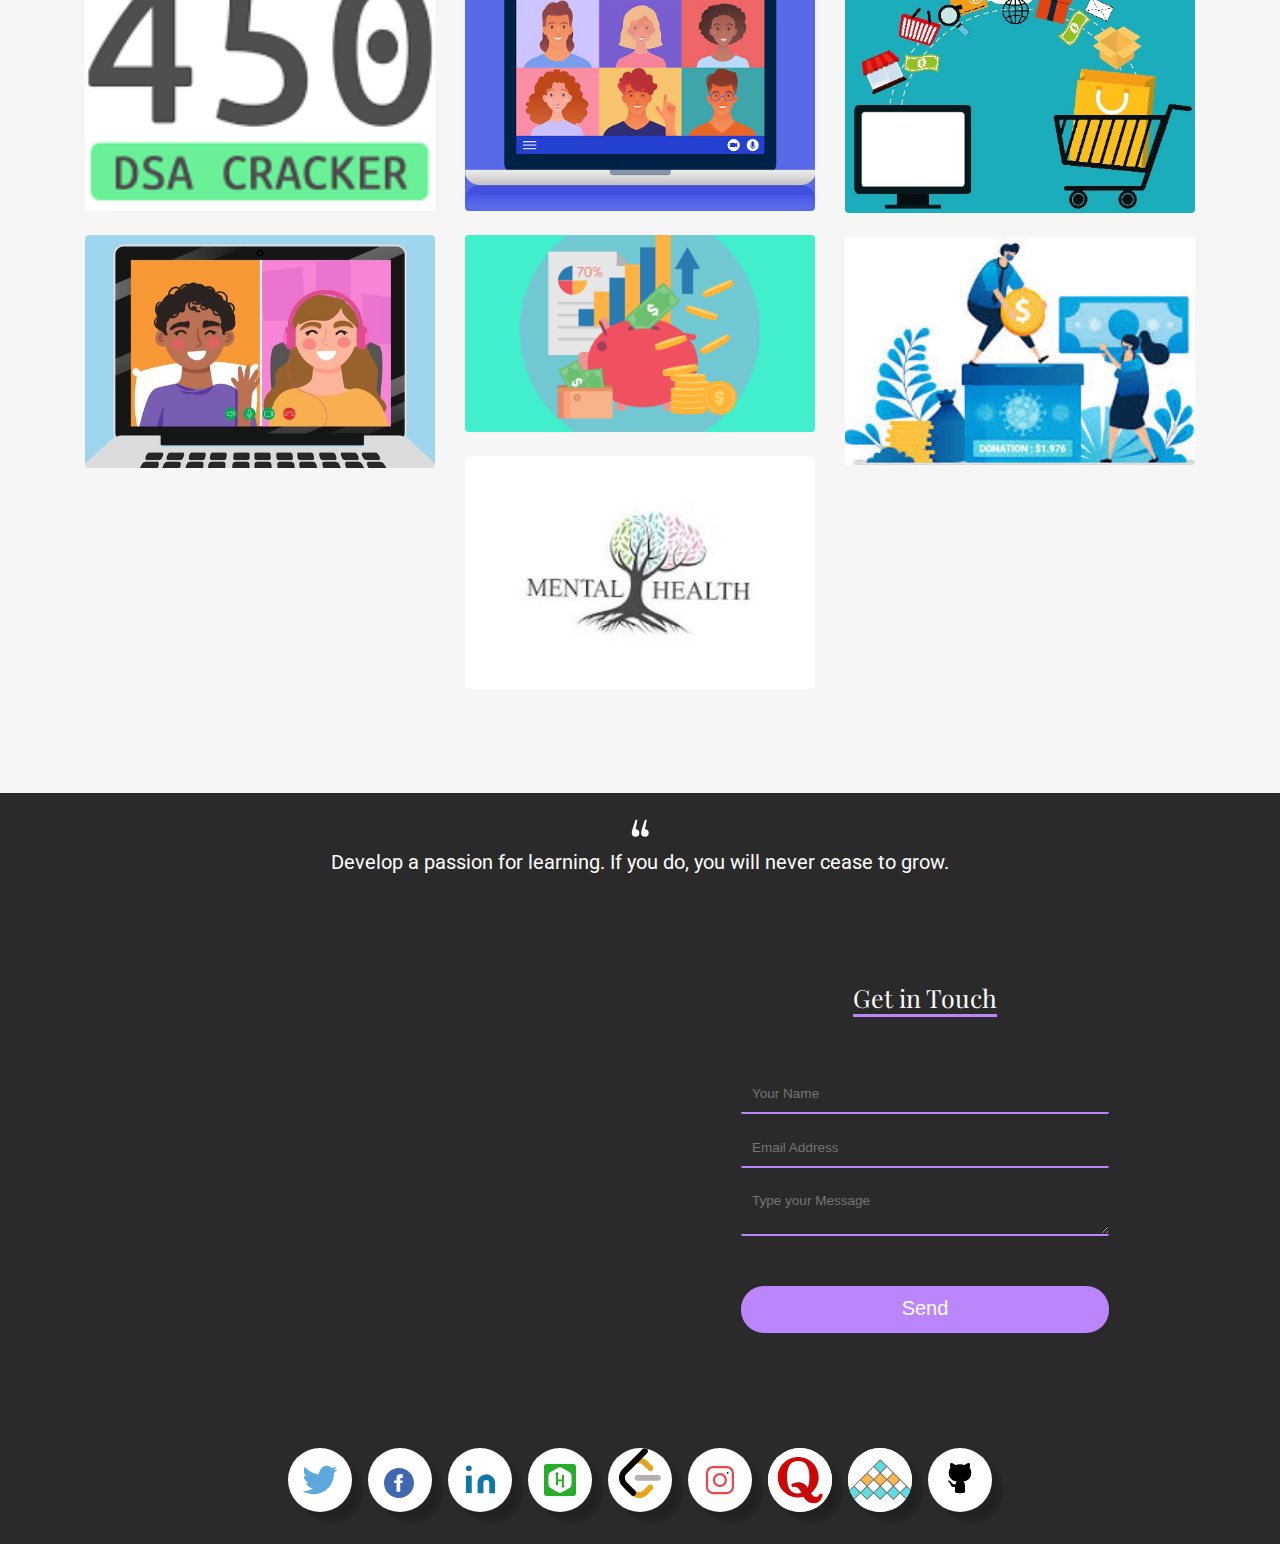
<file: project.html>
<!DOCTYPE html>
<html lang="zxx">

<head>
    <meta charset="utf-8">
    <title>Rohan Modi | Portfolio</title>
    <link rel="shortcut icon" href="images/Rohan15.jpg" type="image/jpg">


    <!-- mobile responsive meta -->
    <meta name="viewport" content="width=device-width, initial-scale=1">
    <meta name="viewport" content="width=device-width, initial-scale=1, maximum-scale=1">

    <!-- ** Plugins Needed for the Project ** -->
    <!-- Bootstrap -->
    <link rel="stylesheet" href="plugins/bootstrap/bootstrap.min.css">
    <!-- slick slider -->
    <link rel="stylesheet" href="plugins/slick/slick.css">
    <!-- themefy-icon -->
    <link rel="stylesheet" href="plugins/themify-icons/themify-icons.css">

    <!-- Main Stylesheet -->
    <link href="css/style.css" rel="stylesheet">

    <!--Favicon-->
    <link rel="shortcut icon" href="images/favicon.ico" type="image/x-icon">
    <link rel="icon" href="images/favicon.ico" type="image/x-icon">
    <link rel="stylesheet" href="https://cdnjs.cloudflare.com/ajax/libs/font-awesome/4.7.0/css/font-awesome.min.css">
    <script src="https://ajax.googleapis.com/ajax/libs/jquery/3.4.1/jquery.min.js"></script>


</head>

<body>


    <header class="navigation fixed-top">
        <nav class="navbar navbar-expand-lg navbar-dark">
            <a class="navbar-brand font-tertiary h3" href="welcome2.html"><img src="images/welcome.png" alt="Myself"></a>
            <button class="navbar-toggler" type="button" data-toggle="collapse" data-target="#navigation" aria-controls="navigation" aria-expanded="false" aria-label="Toggle navigation">
      <span class="navbar-toggler-icon"></span>
    </button>

            <div class="collapse navbar-collapse text-center" id="navigation">
                <ul class="navbar-nav ml-auto">
                    <li class="nav-item active">
                        <a class="nav-link" href="index.html">Home</a>
                    </li>
                    <li class="nav-item">
                        <a class="nav-link" href="about.html">about</a>
                    </li>
                    <li class="nav-item">
                        <a class="nav-link" href="#project">MyProjects</a>
                    </li>
                    <li class="nav-item">
                        <a class="nav-link" href="certifications.html">Certifications</a>
                    </li>
                    <li class="nav-item">
                        <a class="nav-link" href="achievements.html">Achievements</a>
                    </li>
                    <li class="nav-item">
                        <a class="nav-link" href="#conta">Contact</a>
                    </li>
                </ul>
            </div>
        </nav>
    </header>

    <style>
        html {
            scroll-behavior: smooth;
        }
    </style>

    <!-- page title -->
    <section class="page-title bg-primary position-relative">
        <div class="container">
            <div class="row">
                <div class="col-12 text-center">
                    <h1 id="mar" class="text-white font-tertiary">Projects</h1>
                </div>
            </div>
        </div>
        <!-- background shapes -->
        <img src="images/illustrations/page-title.png" alt="illustrations" class="bg-shape-1 w-100">
        <img src="images/illustrations/leaf-pink-round.png" alt="illustrations" class="bg-shape-2">
        <img src="images/illustrations/dots-cyan.png" alt="illustrations" class="bg-shape-3">
        <img src="images/illustrations/leaf-orange.png" alt="illustrations" class="bg-shape-4">
        <img src="images/illustrations/leaf-yellow.png" alt="illustrations" class="bg-shape-5">
        <img src="images/illustrations/dots-group-cyan.png" alt="illustrations" class="bg-shape-6">
        <img src="images/illustrations/leaf-cyan-lg.png" alt="illustrations" class="bg-shape-7">
    </section>
    <!-- /page title -->

    <!-- portfolio -->
    <section class="section">
        <div class="container">
            <div class="row mb-5">
                <div class="container pt-5" style="width: 100%; min-height: 80%">
                    <section style="height: 70vh">
                        <div class="px-3 pt-5">
                            <div class="row">

                                <div class="col-md-6 godown">
                                    <svg xmlns="http://www.w3.org/2000/svg" id="ku" width="90%" baseProfile="tiny" class="svgmate" version="1" viewBox="300 150 550 570">

          <g id="wall">
            <path fill="#bb86fc" d="M674 333c0 2-2 4-4 4H553c-2 0-4-2-4-4V203c0-2 2-4 4-4h117c2 0 4 2 4 4v130z">
            </path>
            <path id="Layer_33" fill="#7348a7" d="M639 240c-4-4-10-4-13 0l-77 77v15l5 5h116c2 0 4-2 4-4v-58l-35-35z"></path>
          </g>
          <g id="light">
            <circle id="bulb" cx="550" cy="230" r="9" fill="#c2c0c5"></circle>
            <path fill="#52057B" d="M550 201l-27 29h55z"></path>
          </g>
          <g id="Woman__x2F__Chair__x2F__Screen">
            <g id="backleg_1_">
              <path id="backlegpath" fill="#39065A" d="M651 521l47-90 24-16 12 11-29 44-46 56z"></path>
              <path fill="#BCBCBD" d="M639 549l20-23-8-5s-8 6-14 6-26-7-26-7v10l28 19z"></path>
            </g>
            <g id="Chair_1_">
              <g id="legs_1_">
                <path fill="#34363E" d="M782 461l-65 36v-5l68-38v5z"></path>
                <path fill="#34363E" d="M726 459l65 36v-4l-65-37z"></path>
                <path fill="#52057B" d="M779 441l19 108 5 1-10-112zM729 440l-10 3-9 107h4l18-108z"></path>
              </g>
              <g id="seat_1_">
                <path fill="#bb86fc"
                  d="M804 360c15 0 18-2 19 20s-13 42-17 48-6 15-24 15h-70l-2-9s73 0 80-8 16-22 18-36 6-21 2-23-6-7-6-7z">
                </path>
                <path fill="#52057B"
                  d="M796 359h8c7-1 13 2 12 17s-9 34-13 42-9 17-32 17h-64s16-8 35-8 22-11 26-21 11-28 13-37 6-10 15-10z">
                </path>
                <path id="womanshdow" fill="#413C69"
                  d="M803 407c0-10-13-23-15-31s4-14 9-17h-4c-8 0-11 2-12 10l-5 17v3c3 8 6 16 6 24s-15 17-15 17l-5 5h9c22 0 27-9 31-17l1-11z">
                </path>
              </g>
            </g>
            <g id="back-arm">
              <path fill="#F68E5A" d="M737 386l48-55s-4-25-17-7-35 54-35 54l4 8z"></path>z
              <path id="lowervackarm" fill="#F68E5A" d="M669 361c4 1 13 4 15 2s8-4 11-2l42 25v-15s-46-22-51-19l-17 9z"></path>
            </g>
            <g id="womanscreen" class="womscreenmove">
            </g>
            <g id="Woman">
              <g id="Front_leg">
                <path id="leg" fill="#413C69" d="M737 435h-20s-2 1-1 2l26 78-11 1-42-74c-1-2-5-13 1-16l29-13 18 22z"></path>
                <path fill="#BCBCBD" d="M750 537c-1 1-17 13-23 13s-13 0-14-2c0-5 4-2 7-4s11-8 12-15l-2-15 11-2 7 21 2 4z">
                </path>
              </g>
              <g id="hairback">
                <path id="shaded" fill="#585268" d="M809 308c11 4 11 23 2 32s-31-14-35-29-3-27 4-20c13 13 21 13 29 17z"></path>
                <path id="main" fill="#585268"
                  d="M784 364c6-3 32-21 30-34s-18-16-26-29-21 2-13 11 11 33 7 36c-16 17 2 16 2 16z"></path>
              </g>
              <g id="dress">
                <path fill="#c4c1f7"
                  d="M755 315c-4 5-29 31-18 39s19 13 16 31-33 28-42 31l20 19h28c11 0 29-7 29-24s-7-19-7-27l5-21c1-4 3-32-2-39-8-10-17-19-29-9z">
                </path>

              </g>
              <g id="womanhead">
                <g id="headbase">
                  <path fill="#F89F71" d="M768 321c-3 2-9 8-11-1s-4-8-6-7-18-22-15-30 31-34 34-7-2 24 3 29 2 5 0 8l-5 8z">
                  </path>
                  <path fill="#F89F71" d="M733 281c-6 9 9 32 15 32 4 0 6-3 5-4-4-1-15-23-15-28 1-6-5 0-5 0z">
                  </path>
                  <path fill="#F89F71" d="M767 321c1-1 2-1 1-2l-3-5c-1-6-9-7-12-3l-1 1c2 0 4 1 5 8 2 8 7 4 10 1z"></path>
                </g>
                <g id="hairbase">
                  <path id="tophairmain" fill="#585268"
                    d="M764 285c-7-7-13-2-28-2-8 0-23-12-13-15 8-3 5-12 16-17s22-4 32 7 13 33 14 38 5 8 9 13c0 0-4 14-9 12s-7 2-13-4-4-5-5-8 1-16-1-20l-2-4z">
                  </path>
                  <path id="botshadehar" fill="#585268" d="M767 297c-2 10-7 34 11 26 20-8-9 3-11-26z"></path>
                  <path fill="#585268" d="M725 266c-7 4-13 5-12 9s9 8 25 8c-8-2-18-9-13-17z"></path>
                </g>
                <g id="glasses_1_">
                  <g id="glassshadow" fill="#F89F71">
                    <path d="M760 281l-16 8 2 3 2 4 3-8c0-2 10-6 10-6l-1-1zM737 297c-1-3-3-3-3-3l5-3-2 6z">
                    </path>
                  </g>
                  <g id="galssbody" fill="#FFF">
                    <path d="M762 278l-29 13-3 1v2h4l29-14-1-2"></path>
                    <path
                      d="M746 298c3-2 1-5 0-6-1-2-2-4-5-3-3 2-1 5 0 6s4 4 5 3zM732 294c2-1 4 1 5 3s2 3 0 5-4-1-5-3-2-3 0-5z">
                    </path>
                  </g>
                </g>
              </g>
              <g id="Front_arm">
                <g id="lowerarm">
                  <path fill="#F89F71" d="M751 386h-2c-5 0-36-13-39-14s-10-1-12 1l-6 7h-14l11-13c2-2 7-4 13-3l46 6s7 14 3 16z">
                  </path>
                  <path id="highlights" fill="#F68E5A" d="M702 365c-6-1-11 1-13 3l-11 12h7l8-8c4-5 14-7 14-7h-5z"></path>
                </g>
                <path fill="#F89F71" d="M788 319c16 7 0 20-4 25l-25 33c-2 3-4 7-8 9l-3-16 19-41c4-8 10-15 21-10z"></path>
                <path fill="#F68E5A" d="M788 319c-11-5-17 2-21 10l-9 19s12-22 22-26c3-1 5-3 8-3z"></path>
              </g>
            </g>
          </g>
          <g id="Laptop">
            <path fill="#86858B" d="M647 339h7c2 0 3 1 4 3l15 38h38s-1 6-10 6h-31l-23-47z"></path>


          </g>
          <g id="Desk">
            <path fill="#52057B" d="M369 386h178v10H369zM547 386h220v10H547z"></path>
            <path fill="#e4d0fc" d="M548 396h9v154h-9z"></path>
          </g>
          <g id="flowerpot">
            <g id="plants">

            </g>

          </g>
          <g id="Man__x2F__chair__x2F__screen">
            <path id="chairbackbar" fill="#52057B" d="M368 468h10v76h-10z"></path>
            <path id="keyboard" fill="#D2D2D3" d="M507 380c3 0 4 2 1 4l-3 2h-55s4-6 9-6h48z"></path>
            <g id="man">
              <g id="man-body">
                <g id="legs">
                  <g id="backleg">
                    <path id="foot" fill="#BCBCBD" d="M365 513l18-4 6 12s-1 15 6 22l10 5c-1 2-18 2-20 2l-14-9c-6-6-10-22-6-28z">
                    </path>
                    <path id="bottombackleg" fill="#413C69"
                      d="M384 509s45-10 45-16c0-4-7-7-6-10 5-9 24-13 30-3 5 8 0 27-9 29l-55 12-5-12z">
                    </path>
                    <path id="topbbackleg" fill="#413C69"
                      d="M415 474l-26-34c1 0-10-11 12-11s33 4 40 10 14 53 11 60-21-4-28-14l-9-11z"></path>
                  </g>
                  <g id="Front-leg">
                    <path id="frontfoot" fill="#BCBCBD" d="M446 529v21l40-1 2-9s-12 1-20-3-9-8-9-8h-13z">
                    </path>
                    <g id="bot">
                      <path fill="#39065A" d="M459 529c5-15 21-89 20-95s-8-18-18-8-19 0-18 26l3 77h13z">
                      </path>
                      <path id="shade_1_" fill="#39065A" "="" d=" M444 488c7-15 19-35 11-42-5-4-13-2-13-2l2 44z"></path>
                    </g>
                    <g id="top">
                      <path fill="#39065A"
                        d="M410 408c19 3 62 9 67 18s0 14 0 20-11-2-23-2l-99-2c-7 0-12-4-9-18 7-39 64-16 64-16">
                      </path>
                      <path id="shade" fill="#39065A" "="" d=" M397 417c66 10 80 9 80 9s-6-14-70-18c-13 1-10 9-10 9z"></path>
                    </g>
                  </g>
                </g>
                <g id="head">
                  <g id="face">
                    <path fill="#F89F71"
                      d="M411 281c0-12-8-25-19-16s-21 23-18 31 2 24 2 24c0 9 25 18 23 0s6-10 9-10 2 0 2-5l1-24z">
                    </path>
                    <path id="faceglow" fill="#eda682" d="M411 264c5 5 6 23 3 32s-6 5-5 1c1-2 3-23-2-29-5-5 4-4 4-4z"></path>
                  </g>
                  <g id="hair">
                    <path fill="#585268"
                      d="M396 287c-2-9-1-14 3-15s15-21-1-22c-17 0-26-14-33 0s4 19 4 19-10 2-9 14 9 12 12 15c5 7 2 8 4 11 0 0 11-2 11-10s-4-15-1-18 8 1 7 19c-1 13 4 20 7 21s15 5 16 1 0-12-3-18c-1-3 2-9 0-11-3-2-4 6-8 5s-7-5-9-11z">
                    </path>
                    <path fill="#585268" d="M399 272c4-1 10-1 14-8s7-19 2-22-1 9-17 8c-27-1-3 23 1 22z" class="mankauf"></path>
                  </g>
                </g>
                <g id="torso">
                  
                  <path id="shirt" fill="#c4c1f7"
                    d="M357 340l19-19h11c40 0 40 7 30 64-7 35-13 32-32 39-12 5-22 5-35 4s7-88 7-88z"></path>
                </g>
                <g id="arm">
                  <g id="Bluearmbot">
                    <path fill="#F68E5A" d="M487 380c-5-4-11-12-16-10-7 3-6 10 3 10h13z"></path>
                    <path fill="#F68E5A" d="M437 384l34-14-4 6-27 19z"></path>
                    <path fill="#F89F71" d="M440 395s20-16 26-19c4-2 10 1 11 4h-7c-5 6-14 20-22 23-1 1-8-8-8-8z"></path>
                  </g>
                  <path id="Bluearmtop" fill="#F89F71" d="M404 360l31 40c5 4 9 4 10 4 10-1-4-5-5-11l-10-54c-28-6-26 21-26 21z">
                  </path>
                  <path id="armhighlight" fill="#F68E5A" d="M439 386l-15-37 7-7z"></path>
                  <path id="toparm" fill="#c2bff5" d="M406 322c22-5 26 18 24 21-3 8-26 19-26 19l-8-15c-8-18 10-25 10-25z">
                  </path>
                  <path id="toparmshade" fill="#c2bff5"
                    d="M418 334c-5-7-10-13-13-11-8 2-15 14-8 27 4 9 7 12 7 12s15-7 19-12c3-3-3-13-5-16z">
                  </path>
                </g>
              </g>
            </g>
            <g id="Chair">
              <path id="foot_1_" fill="#52057B" d="M337 550h73l-10-13h-52z"></path>
              <g id="seat">
                <path fill="#52057B" d="M371 442l53 1c3 0 6 0 6 7 0 5-3 6-6 6h-22s-2 6-4 7h-14l-4 12h-15l-5-12-3-8 14-13z">
                </path>
                <path fill="#bb86fc" d="M326 449c0 4 3 7 11 7h47s-5-1-5-6c0-3 0-8 5-8h-48c-7 0-10 2-10 7z">
                </path>
              </g>
              <g id="backrest">
                <path fill="#52057B" d="M349 340c12 0 19-2 20 8l7 41c2 14 4 29-18 29 7-5 12-7 12-10 0 0-6-56-12-61l-9-7z">
                </path>
                <path fill="#bb86fc" d="M318 340c-8 0-12 5-10 17l8 48c2 8 5 13 14 13h29s14-2 12-19-6-32-8-45-7-14-14-14h-31z">
                </path>
                <path fill="#dbd9fa" d="M332 376c-6 0-12-1-9 11l5 24c1 5 1 6 8 6h19s7 1 5-8l-5-25c-1-5-1-8-9-8h-14z"></path>
                <path fill="#36474A" d="M345 395l2 1 9 49c1 6 5 11 7 12s2 6 2 6-8-2-10-3-7-25-7-25l-3-28-2-11 2-1z"></path>
                <path fill="#52057B" d="M332 395l9 51c1 8 3 16 13 17h11s-7-3-9-6c-4-4-7-28-7-28l-4-34h-13z">
                </path>
              </g>
            </g>
            <g id="Man_screen">
              <g class="redskmove">
                <path fill="#a995ce" d="M574 360c0 2-2 4-4 4h-89c-2 0-4-2-4-4v-69c0-2 2-4 4-4h89c2 0 4 2 4 4v69z"
                  class="redscreen"></path>
              </g>
              <g class="greenscrmove">
                <g class="greenscreen">
                  <path fill="#9562d3" d="M523 337c0 2-2 4-4 4h-68c-2 0-4-2-4-4v-46c0-2 2-4 4-4h68c2 0 4 2 4 4v46z"></path>
                  <path fill="#F7FCFB" d="M517 307c0 2-2 4-4 4h-51c-2 0-4-2-4-4v-4c0-2 2-4 4-4h51c2 0 4 2 4 4v4z"></path>
                  <path fill="#3B064D" d="M492 326c0 2-2 4-4 4h-26c-2 0-4-2-4-4v-2c0-2 2-4 4-4h26c2 0 4 2 4 4v2z"></path>
                </g>
              </g>
              <g class="screenbutton">

                <circle cx="523" cy="314" r="18" fill="#52057B"></circle>
                <path fill="#bb86fc" d="M523 309l-4 8h8z"></path>
              </g>
            </g>
          </g>
        </svg>
                                </div>
                                <div id="project" class="dropdown col-md-6 d-flex mt-5 flex-column text-center justify-content-center animate__animated animate__zoomIn animate__delay-1s">
                                    <h2 class="main-heading mb-0 projects_head">My <span class="my_projects">Projects</span></h2>
                                    <p class="pre-heading font-weight-bolder" class="mb-0 mt-3 text-center animate__animated animate__zoomIn animate__delay-2s">
                                        My projects makes use of vast variety of latest technology tools. Some of my projects are mentioned below :-
                                    </p>
                                </div>
                            </div>
                        </div>
                    </section>
                </div>

                <div class="project-box" style="padding: 20px;">
                    <div class="row page-content projectcards">
                        <!-- Dynamic project card -->
                    </div>
                </div>
                <!-- <div class="row mb-5"> -->
                <!-- <div class="col-12">
                    <div class="btn-group btn-group-toggle justify-content-center d-flex" data-toggle="buttons">
                        <label class="btn btn-sm btn-primary active">
            <input type="radio" name="shuffle-filter" value="all" checked="checked" />All
          </label>
                        <label class="btn btn-sm btn-primary">
            <input type="radio" name="shuffle-filter" value="design" />UI/UX Design
          </label>
                        <label class="btn btn-sm btn-primary">
            <input type="radio" name="shuffle-filter" value="branding" />BRANDING
          </label>
                        <label class="btn btn-sm btn-primary">
            <input type="radio" name="shuffle-filter" value="illustration" />ILLUSTRATION
          </label>
                    </div>
                </div> -->
            </div>
            <style>
                #gojek {
                    margin-top: -17%;
                }
            </style>
            <div id="gojek" class="row shuffle-wrapper">
                <div class="col-lg-4 col-6 mb-4 shuffle-item" data-groups="[&quot;design&quot;,&quot;illustration&quot;]">
                    <div class="position-relative rounded hover-wrapper">
                        <img src="images/portfolio/peercoder1.png" alt="portfolio-image" class="img-fluid rounded w-100 d-block">
                        <div class="hover-overlay">
                            <div class="hover-content">
                                <style>
                                    #old {
                                        color: white;
                                    }
                                </style>
                                <h4 id="old"><b>Peercoder</b></h4>
                                <a class="btn btn-light btn-xs" href="https://peercoder.adaptable.app/" target="_blank" rel="noopener noreferrer">LivePreview</a> <br><br>
                            </div>
                        </div>
                    </div>
                </div>
                <div class="col-lg-4 col-6 mb-4 shuffle-item" data-groups="[&quot;branding&quot;]">
                    <div class="position-relative rounded hover-wrapper">
                        <img src="images/portfolio/decorum2.jpg" alt="portfolio-image" class="img-fluid rounded w-100 d-block">
                        <div class="hover-overlay">
                            <div class="hover-content">
                                <h4 id="old"><b>Decorum</b></h4>
                                <a class="btn btn-light btn-xs" href="https://de-corum.netlify.app/" target="_blank" rel="noopener noreferrer">LivePreview</a> <br><br>
                            </div>
                        </div>
                    </div>
                </div>
                <div class="col-lg-4 col-6 mb-4 shuffle-item" data-groups="[&quot;illustration&quot;]">
                    <div class="position-relative rounded hover-wrapper">
                        <img src="images/portfolio/quiz.jpg" alt="portfolio-image" class="img-fluid rounded w-100 d-block">
                        <div class="hover-overlay">
                            <div class="hover-content">
                                <style>
                                    @media ( max-width: 420px) {
                                        #old {
                                            font-size: medium;
                                        }
                                    }
                                </style>
                                <h4 id="old"><b>Quiz App (Flutter)</b></h4>
                                <a class="btn btn-light btn-xs" href="https://drive.google.com/file/d/12vFCDvUaWTyD5uFJBJWQB_3LTrnPjEso/view" target="_blank" rel="noopener noreferrer">LivePreview</a> <br><br> </div>
                        </div>
                    </div>
                </div>
                <div class="col-lg-4 col-6 mb-4 shuffle-item" data-groups="[&quot;design&quot;,&quot;branding&quot;]">
                    <div class="position-relative rounded hover-wrapper">
                        <img src="images/portfolio/videochat3.jpg" alt="portfolio-image" class="img-fluid rounded w-100 d-block">
                        <div class="hover-overlay">
                            <div class="hover-content">
                                <h4 id="old"><b>Group Video Chat Web App</b></h4>
                                <a class="btn btn-light btn-xs" href="https://ckzpd8bo8182188qojnepq1cunw-i3raqv0bi-rohan842.vercel.app/create" target="_blank" rel="noopener noreferrer">LivePreview</a> <br><br> </div>
                        </div>
                    </div>
                </div>
                <div class="col-lg-4 col-6 mb-4 shuffle-item" data-groups="[&quot;illustration&quot;]">
                    <div class="position-relative rounded hover-wrapper">
                        <img src="images/portfolio/450dsa2.png" alt="portfolio-image" class="img-fluid rounded w-100 d-block">
                        <div class="hover-overlay">
                            <div class="hover-content">
                                <style>
                                    @media ( max-width: 420px) {
                                        #old {
                                            font-size: large;
                                        }
                                    }
                                </style>
                                <h4 id="old"><b>450 DSA Cracker</b></h4>
                                <a class="btn btn-light btn-xs" href="https://450dsacracker.cyclic.app/" target="_blank" rel="noopener noreferrer">LivePreview</a> <br><br> </div>
                        </div>
                    </div>
                </div>
                <div class="col-lg-4 col-6 mb-4 shuffle-item" data-groups="[&quot;design&quot;]">
                    <div class="position-relative rounded hover-wrapper">
                        <img src="images/portfolio/ecommerce2.png" alt="portfolio-image" class="img-fluid rounded w-100 d-block">
                        <div class="hover-overlay">
                            <div class="hover-content">
                                <h4 id="old"><b>Ecommerce Website</b></h4>
                                <a class="btn btn-light btn-xs" href="https://lk-enterprises-delhi.cyclic.app/" target="_blank" rel="noopener noreferrer">LivePreview</a> <br><br> </div>
                        </div>
                    </div>
                </div>
                <div class="col-lg-4 col-6 mb-4 shuffle-item" data-groups="[&quot;design&quot;,&quot;illustration&quot;,&quot;branding&quot;]">
                    <div class="position-relative rounded hover-wrapper">
                        <img src="images/portfolio/videochat1.jpg" alt="portfolio-image" class="img-fluid rounded w-100 d-block">
                        <div class="hover-overlay">
                            <div class="hover-content">
                                <h4 id="old"><b>Video Chat Web App</b></h4>
                                <a class="btn btn-light btn-xs" href="https://peercoder-video-chatapp.netlify.app/" target="_blank" rel="noopener noreferrer">LivePreview</a> <br><br> </div>
                        </div>
                    </div>
                </div>
                <div class="col-lg-4 col-6 mb-4 shuffle-item" data-groups="[&quot;illustration&quot;]">
                    <div class="position-relative rounded hover-wrapper">
                        <img src="images/portfolio/money.png" alt="portfolio-image" class="img-fluid rounded w-100 d-block">
                        <div class="hover-overlay">
                            <div class="hover-content">
                                <h4 id="old"><b>Expense Tracker</b></h4>
                                <a class="btn btn-light btn-xs" href="https://expense-traker-react.netlify.app/" target="_blank" rel="noopener noreferrer">LivePreview</a> <br><br> </div>
                        </div>
                    </div>
                </div>
                <div class="col-lg-4 col-6 mb-4 shuffle-item" data-groups="[&quot;illustration&quot;]">
                    <div class="position-relative rounded hover-wrapper">
                        <img src="images/portfolio/Charity4u7.jpg" alt="portfolio-image" class="img-fluid rounded w-100 d-block">
                        <div class="hover-overlay">
                            <div class="hover-content">
                                <h4 id="old"><b>Charity4u</b></h4>
                                <a class="btn btn-light btn-xs" href="https://charity4u.netlify.app/" target="_blank" rel="noopener noreferrer">LivePreview</a> <br><br> </div>
                        </div>
                    </div>
                </div>
                <div class="col-lg-4 col-6 mb-4 shuffle-item" data-groups="[&quot;illustration&quot;]">
                    <div class="position-relative rounded hover-wrapper">
                        <img src="images/portfolio/SanteMentalHealth8.jpg" alt="portfolio-image" class="img-fluid rounded w-100 d-block">
                        <div class="hover-overlay">
                            <div class="hover-content">
                                <h4 id="old"><b>Sante</b></h4>
                                <a class="btn btn-light btn-xs" href="https://sante-mental-health.netlify.app/" target="_blank" rel="noopener noreferrer">LivePreview</a> <br><br> </div>
                        </div>
                    </div>
                </div>
            </div>
        </div>
    </section>
    <!-- /portfolio -->

    <!-- clients -->
    <!-- <section class="section bg-light">
        <div class="container">
            <div class="row">
                <div class="col-12 text-center">
                    <h2 class="section-title">My Clients</h2>
                </div>
            </div>
            <div class="row">
                <div class="col-12">
                    <div class="client-logo-slider d-flex align-items-center">
                        <a href="#" class="text-center d-block outline-0 p-4"><img class="d-unset img-fluid" src="images/clients-logo/client-logo-1.png" alt="client-logo"></a>
                        <a href="#" class="text-center d-block outline-0 p-4"><img class="d-unset img-fluid" src="images/clients-logo/client-logo-2.png" alt="client-logo"></a>
                        <a href="#" class="text-center d-block outline-0 p-4"><img class="d-unset img-fluid" src="images/clients-logo/client-logo-3.png" alt="client-logo"></a>
                        <a href="#" class="text-center d-block outline-0 p-4"><img class="d-unset img-fluid" src="images/clients-logo/client-logo-4.png" alt="client-logo"></a>
                        <a href="#" class="text-center d-block outline-0 p-4"><img class="d-unset img-fluid" src="images/clients-logo/client-logo-5.png" alt="client-logo"></a>
                        <a href="#" class="text-center d-block outline-0 p-4"><img class="d-unset img-fluid" src="images/clients-logo/client-logo-1.png" alt="client-logo"></a>
                        <a href="#" class="text-center d-block outline-0 p-4"><img class="d-unset img-fluid" src="images/clients-logo/client-logo-2.png" alt="client-logo"></a>
                        <a href="#" class="text-center d-block outline-0 p-4"><img class="d-unset img-fluid" src="images/clients-logo/client-logo-3.png" alt="client-logo"></a>
                        <a href="#" class="text-center d-block outline-0 p-4"><img class="d-unset img-fluid" src="images/clients-logo/client-logo-4.png" alt="client-logo"></a>
                        <a href="#" class="text-center d-block outline-0 p-4"><img class="d-unset img-fluid" src="images/clients-logo/client-logo-5.png" alt="client-logo"></a>
                    </div>
                </div>
            </div>
        </div>
    </section> -->
    <!-- /clients -->

    <!-- contact -->
    <!-- <section class="section section-on-footer" data-background="images/backgrounds/bg-dots.png">
        <div class="container">
            <div class="row">
                <div class="col-12 text-center">
                    <h2 class="section-title">Contact Info</h2>
                </div>
                <div class="col-lg-8 mx-auto">
                    <div class="bg-white rounded text-center p-5 shadow-down">
                        <h4 class="mb-80">Contact Form</h4>
                        <form action="#" class="row">
                            <div class="col-md-6">
                                <input type="text" id="name" name="name" placeholder="Full Name" class="form-control px-0 mb-4">
                            </div>
                            <div class="col-md-6">
                                <input type="email" id="email" name="email" placeholder="Email Address" class="form-control px-0 mb-4">
                            </div>
                            <div class="col-12">
                                <textarea name="message" id="message" class="form-control px-0 mb-4" placeholder="Type Message Here"></textarea>
                            </div>
                            <div class="col-lg-6 col-10 mx-auto">
                                <button class="btn btn-primary w-100">send</button>
                            </div>
                        </form>
                    </div>
                </div>
            </div>
        </div>
    </section> -->
    <!-- /contact -->

    <!-- footer -->
    <!-- <footer class="bg-dark footer-section">
        <div class="section">
            <div class="container">
                <div class="row">
                    <div class="col-md-4">
                        <h5 class="text-light">Email</h5>
                        <p class="text-white paragraph-lg font-secondary">steve.fruits@email.com</p>
                    </div>
                    <div class="col-md-4">
                        <h5 class="text-light">Phone</h5>
                        <p class="text-white paragraph-lg font-secondary">+880 2544 658 256</p>
                    </div>
                    <div class="col-md-4">
                        <h5 class="text-light">Address</h5>
                        <p class="text-white paragraph-lg font-secondary">125/A, CA Commercial Area, California, USA</p>
                    </div>
                </div>
            </div>
        </div>
        <div class="border-top text-center border-dark py-5">
            <p class="mb-0 text-light">Copyright ©
                <script>
                    var CurrentYear = new Date().getFullYear()
                    document.write(CurrentYear)
                </script> a theme by <a href="https://themefisher.com">themefisher.com</a></p>
        </div>
    </footer> -->
    <!-- /footer -->

    <footer class="footer sticky-bottom" style="background-color:#2b2a2a;">
        <div id="conta" class="p-4">
            <div class="container-fluid quote-container">
                <div class="quotes" style="text-align:center;">
                    <!--SVG code for quote-left icon-->
                    <svg xmlns="http://www.w3.org/2000/svg" xmlns:xlink="http://www.w3.org/1999/xlink" aria-hidden="true" focusable="false" width="1.5em" height="1.5em" style="-ms-transform: rotate(360deg); -webkit-transform: rotate(360deg); transform: rotate(360deg);" preserveAspectRatio="xMidYMid meet"
                        viewBox="0 0 24 24"><path d="M7 21a4 4 0 0 1-4-4c0-1.473 1.333-6.14 4-14h2L7 13a4 4 0 1 1 0 8zm10 0a4 4 0 0 1-4-4c0-1.473 1.333-6.14 4-14h2l-2 10a4 4 0 1 1 0 8z" fill="#fff" fill-rule="evenodd"/></svg>
                </div>
                <p class="tag">Develop a passion for learning. If you do, you will never cease to grow.</p>
            </div>


            <div class="container">
                <div class="row">
                    <div class="col-lg-6 col-md-12 mb-4 mb-md-0 justify-content-center">
                        <style>
                            svg#freepik_stories-smiley-face:not(.animated) .animable {
                                opacity: 0;
                            }
                            
                            svg#freepik_stories-smiley-face.animated #freepik--background-complete--inject-31 {
                                animation: 1s 1 forwards cubic-bezier(.36, -0.01, .5, 1.38) fadeIn;
                                animation-delay: 0.2s;
                                opacity: 0
                            }
                            
                            svg#freepik_stories-smiley-face.animated #freepik--Shadow--inject-31 {
                                animation: 1s 1 forwards cubic-bezier(.36, -0.01, .5, 1.38) fadeIn;
                                animation-delay: 0.2s;
                                opacity: 0
                            }
                            
                            svg#freepik_stories-smiley-face.animated #freepik--Character--inject-31 {
                                animation: 1s 1 forwards cubic-bezier(.36, -0.01, .5, 1.38) slideDown, 1.5s Infinite linear floating;
                                animation-delay: 0.2s, 1.2s;
                                opacity: 0
                            }
                            
                            @keyframes fadeIn {
                                0% {
                                    opacity: 0;
                                }
                                100% {
                                    opacity: 1;
                                }
                            }
                            
                            @keyframes slideDown {
                                0% {
                                    opacity: 0;
                                    transform: translateY(-30px);
                                }
                                100% {
                                    opacity: 1;
                                    transform: translateY(0);
                                }
                            }
                            
                            @keyframes floating {
                                0% {
                                    opacity: 1;
                                    transform: translateY(0px);
                                }
                                50% {
                                    transform: translateY(-10px);
                                }
                                100% {
                                    opacity: 1;
                                    transform: translateY(0px);
                                }
                            }
                        </style>
                        <svg class="animated" id="freepik_stories-smiley-face" xmlns="http://www.w3.org/2000/svg" viewBox="0 0 500 500" version="1.1" xmlns:xlink="http://www.w3.org/1999/xlink" xmlns:svgjs="http://svgjs.com/svgjs"><g id="freepik--background-complete--inject-31" class="animable" style="transform-origin: 250px 207.723px;"><rect y="382.4" width="500" height="0.25" style="fill: rgb(235, 235, 235); transform-origin: 250px 382.525px;" id="elz12x8mjcuy" class="animable"></rect><rect x="359" y="391.92" width="90.9" height="0.25" style="fill: rgb(235, 235, 235); transform-origin: 404.45px 392.045px;" id="ele8kmyfspz6b" class="animable"></rect><rect x="306.33" y="389.21" width="24.89" height="0.25" style="fill: rgb(235, 235, 235); transform-origin: 318.775px 389.335px;" id="eledad4o6o5d" class="animable"></rect><rect x="349.52" y="401.21" width="38.59" height="0.25" style="fill: rgb(235, 235, 235); transform-origin: 368.815px 401.335px;" id="el2n7z79wktuo" class="animable"></rect><rect x="52.46" y="399.53" width="22.64" height="0.25" style="fill: rgb(235, 235, 235); transform-origin: 63.78px 399.655px;" id="elvxkkohbhat" class="animable"></rect><rect x="84" y="399.53" width="26.89" height="0.25" style="fill: rgb(235, 235, 235); transform-origin: 97.445px 399.655px;" id="el1hzhibkohdp" class="animable"></rect><rect x="178.31" y="395.31" width="46.84" height="0.25" style="fill: rgb(235, 235, 235); transform-origin: 201.73px 395.435px;" id="elhzpvwn605h7" class="animable"></rect><path d="M237,337.8H43.91a5.71,5.71,0,0,1-5.7-5.71V60.66A5.71,5.71,0,0,1,43.91,55H237a5.71,5.71,0,0,1,5.71,5.71V332.09A5.71,5.71,0,0,1,237,337.8ZM43.91,55.2a5.46,5.46,0,0,0-5.45,5.46V332.09a5.46,5.46,0,0,0,5.45,5.46H237a5.47,5.47,0,0,0,5.46-5.46V60.66A5.47,5.47,0,0,0,237,55.2Z" style="fill: rgb(235, 235, 235); transform-origin: 140.46px 196.4px;" id="el92bi8cxpvav" class="animable"></path><path d="M453.31,337.8H260.21a5.72,5.72,0,0,1-5.71-5.71V60.66A5.72,5.72,0,0,1,260.21,55h193.1A5.71,5.71,0,0,1,459,60.66V332.09A5.71,5.71,0,0,1,453.31,337.8ZM260.21,55.2a5.47,5.47,0,0,0-5.46,5.46V332.09a5.47,5.47,0,0,0,5.46,5.46h193.1a5.47,5.47,0,0,0,5.46-5.46V60.66a5.47,5.47,0,0,0-5.46-5.46Z" style="fill: rgb(235, 235, 235); transform-origin: 356.75px 196.4px;" id="elpbqyu6v2yks" class="animable"></path><g id="ellpbg5sgx4tl"><circle cx="122.74" cy="109.59" r="70.27" style="fill: rgb(235, 235, 235); transform-origin: 122.74px 109.59px; transform: rotate(-45deg);" class="animable" id="elqv1umdpmofn"></circle></g><path d="M69.64,99c.76,1.37,2.66,1.61,4.24.54s2.24-3,1.48-4.42-2.66-1.61-4.24-.54S68.88,97.61,69.64,99Z" style="fill: rgb(255, 255, 255); transform-origin: 72.5px 97.0522px;" id="elwyii447cnes" class="animable"></path><path d="M101.26,83.17a3.46,3.46,0,1,0,2.39-3.76A3.19,3.19,0,0,0,101.26,83.17Z" style="fill: rgb(255, 255, 255); transform-origin: 104.671px 82.7102px;" id="ellxn1f8vo9z" class="animable"></path><path d="M107.44,93.87c.85,1.71,4.56,1.29,8.28-.92s6-5.38,5.19-7.08-4.56-1.29-8.28.92S106.59,92.17,107.44,93.87Z" style="fill: rgb(240, 240, 240); transform-origin: 114.169px 89.8721px;" id="eld2400dcgy64" class="animable"></path><path d="M63.38,111.81c.61,1.74,4.25,2,8.13.58s6.54-4,5.93-5.73-4.24-2-8.12-.58S62.78,110.07,63.38,111.81Z" style="fill: rgb(240, 240, 240); transform-origin: 70.4113px 109.237px;" id="elaqe9wyt3w7f" class="animable"></path><path d="M113.55,99.45c-6.45,1.14-22.88,5-37.72,16.07a2.53,2.53,0,0,0-.32,3.34C85.68,134.62,112.74,123,116,102.4,116.3,100.77,115,99.2,113.55,99.45Z" style="fill: rgb(224, 224, 224); transform-origin: 95.5343px 112.803px;" id="ela0xzo5jc17k" class="animable"></path><path d="M90.41,116a12.06,12.06,0,0,1,3.27-.21,9.92,9.92,0,0,1,6.65-4.42,11.72,11.72,0,0,1,10.58,3,30.11,30.11,0,0,1-8.06,7.52,27.74,27.74,0,0,1-7.53,3.41A19.37,19.37,0,0,1,82.73,125C82.27,120.87,85.44,117,90.41,116Z" style="fill: rgb(255, 255, 255); transform-origin: 96.7979px 118.657px;" id="elnfdxc6486h" class="animable"></path><path d="M396,72.5a20.49,20.49,0,0,0,2.94,5,1.36,1.36,0,0,0,2.39-.81c.16-2.36,1.08-4.09,2.68-4.59a3.44,3.44,0,0,1,1.78-.06,1.37,1.37,0,0,0,1.65-1.73c-.15-.42-.3-.84-.48-1.26-2.33-5.67-6.67-9.51-9.7-8.56S393.68,66.82,396,72.5Z" style="fill: rgb(235, 235, 235); transform-origin: 401.034px 69.16px;" id="el6nwl8k97tju" class="animable"></path><g id="elf9faotbb9hs"><circle cx="358.27" cy="103.18" r="57.3" style="fill: rgb(245, 245, 245); transform-origin: 358.27px 103.18px; transform: rotate(-45deg);" class="animable" id="elqi86kkazii9"></circle></g><g id="eltc10qpfw589"><circle cx="110.29" cy="305.94" r="48.64" style="fill: rgb(250, 250, 250); transform-origin: 110.29px 305.94px; transform: rotate(-45deg);" class="animable" id="elbkp2k6by87d"></circle></g><path d="M85.38,339.06a19.78,19.78,0,0,1,4.46,2.57,1.07,1.07,0,0,1-.74,1.91c-2.1,0-3.66.69-4.11,2a2.47,2.47,0,0,0-.06,1.43,1.13,1.13,0,0,1-1.55,1.26c-.38-.13-.75-.27-1.13-.43-5-2.12-8.44-5.78-7.57-8.19S80.33,337,85.38,339.06Z" style="fill: rgb(235, 235, 235); transform-origin: 82.3982px 342.983px;" id="elpaf77a8n7sa" class="animable"></path><path d="M102,306.39a9.92,9.92,0,0,1,4,2.75c.76.86.37,3.4-.6,4a7.59,7.59,0,0,0-3.58,5.7,10.13,10.13,0,0,0,0,2.75c.19,1.54-.53,3.31-1.34,3.13a10,10,0,0,1-1-.28c-4.51-1.6-7.6-6.92-6.9-11.89S97.49,304.8,102,306.39Z" style="fill: rgb(235, 235, 235); transform-origin: 99.4407px 315.337px;" id="el2ptuoqt91zm" class="animable"></path><g id="els31dqseik8"><circle cx="355.9" cy="275.72" r="91.58" style="fill: rgb(240, 240, 240); transform-origin: 355.9px 275.72px; transform: rotate(-45deg);" class="animable" id="el7qamk7i2df9"></circle></g><path d="M338.37,309.46c-2.78,2.94-.1,7.21,6,9.53s13.29,1.8,16.07-1.15.09-7.21-6-9.52S341.15,306.51,338.37,309.46Z" style="fill: rgb(255, 255, 255); transform-origin: 349.404px 313.655px;" id="el8o56g9k4os5" class="animable"></path><path d="M404.76,316.39c.28,3.17,5.35,4.52,11.32,3s10.58-5.31,10.3-8.48-5.35-4.53-11.31-3S404.48,313.21,404.76,316.39Z" style="fill: rgb(255, 255, 255); transform-origin: 415.57px 313.648px;" id="elv9mhsatd7dl" class="animable"></path><path d="M344,338.53c10.72,1.76,32.24,4.77,50.43,4.06a2.29,2.29,0,0,1,1.46,4.13c-11.5,8.63-34.53,13.76-53.83-4.27A2.29,2.29,0,0,1,344,338.53Z" style="fill: rgb(224, 224, 224); transform-origin: 369.084px 346.543px;" id="elb8wu07kh5ik" class="animable"></path></g><g id="freepik--Shadow--inject-31" class="animable" style="transform-origin: 250px 416.24px;"><ellipse id="freepik--path--inject-31" cx="250" cy="416.24" rx="193.89" ry="11.32" style="fill: rgb(245, 245, 245); transform-origin: 250px 416.24px;" class="animable"></ellipse></g><g id="freepik--Character--inject-31" class="animable" style="transform-origin: 200.694px 236.008px;"><polygon points="271.81 407.29 264.32 404.2 270.35 386.07 277.84 389.16 271.81 407.29" style="fill: rgb(255, 139, 123); transform-origin: 271.08px 396.68px;" id="elc60u85tlpt4" class="animable"></polygon><polygon points="344.44 407.9 336.27 407.9 335.55 388.99 343.72 388.99 344.44 407.9" style="fill: rgb(255, 139, 123); transform-origin: 339.995px 398.445px;" id="elokf2bmtts4o" class="animable"></polygon><path d="M335.23,407h10a.69.69,0,0,1,.67.56l1.27,7.26a1.26,1.26,0,0,1-1.26,1.45c-3.2-.05-5.53-.24-9.56-.24-2.49,0-7.61.26-11,.26s-3.72-3.39-2.3-3.7c6.35-1.38,8.81-3.27,10.91-5.08A2.06,2.06,0,0,1,335.23,407Z" style="fill: rgb(38, 50, 56); transform-origin: 334.721px 411.645px;" id="elw965xu7ard" class="animable"></path><path d="M263.86,402.65l8.25,3.39a.77.77,0,0,1,.46.8l-.88,7.49a1.11,1.11,0,0,1-1.56.92c-2.95-1.27-7.19-3.22-10.93-4.76-4.38-1.79-6.27-2.29-11.39-4.4-3.1-1.28-2.86-4.84-1.46-4.6,6.37,1.11,9.27,2.14,15.49,1A3.66,3.66,0,0,1,263.86,402.65Z" style="fill: rgb(38, 50, 56); transform-origin: 258.968px 408.413px;" id="elgiznyosr41v" class="animable"></path><path d="M314.41,167c-1.06,1-2,1.74-3,2.54s-2,1.57-3,2.34c-2,1.54-4.13,2.95-6.28,4.33s-4.39,2.64-6.66,3.85a76.09,76.09,0,0,1-7.16,3.23c-1.23.49-2.52.89-3.8,1.3-.59.21-1.43.4-2.17.58a18.9,18.9,0,0,1-2.41.36,16.53,16.53,0,0,1-10-2.09,16.07,16.07,0,0,1-3.84-3.13,19.1,19.1,0,0,1-2.64-3.73,22.83,22.83,0,0,1-1.69-3.93c-.22-.67-.39-1.34-.55-2s-.26-1.3-.39-2.15L266.8,167l.74,1.28c.27.45.56.9.85,1.33a19.36,19.36,0,0,0,1.86,2.36,13.23,13.23,0,0,0,2,1.79,8.21,8.21,0,0,0,2.05,1,7.22,7.22,0,0,0,4.1,0c.37-.08.76-.23,1.15-.34s.74-.27,1.28-.5c1-.42,2-.81,2.95-1.31a84.07,84.07,0,0,0,11.54-6.79c1.89-1.27,3.73-2.62,5.57-4,.92-.68,1.83-1.38,2.72-2.09l2.57-2.07Z" style="fill: rgb(255, 139, 123); transform-origin: 287.615px 171.643px;" id="elo2wt8hp4pjd" class="animable"></path><path d="M319.22,164.71c-3.49,7.16-16.75,13.06-16.75,13.06l-5-16s2.14-2.9,7.58-5.5C317.89,150.15,323.92,155.06,319.22,164.71Z" style="fill: rgb(38, 50, 56); transform-origin: 309.139px 165.67px;" id="elvlqn45kl9b" class="animable"></path><g id="eleh712xjy8ad"><path d="M310.86,164.41a34.06,34.06,0,0,0-6.93,10.68,23.05,23.05,0,0,0-.81,2.38c2-1,8.41-4.2,12.74-8.37l.33-1.93A3.16,3.16,0,0,0,310.86,164.41Z" style="opacity: 0.2; transform-origin: 309.675px 170.489px;" class="animable" id="elhi72sn5dwrg"></path></g><path d="M268.71,170.68l-4.46-9.58-5.47,9.07s2.67,5.49,8.16,3.57Z" style="fill: rgb(255, 139, 123); transform-origin: 263.745px 167.624px;" id="elcvugl93uee" class="animable"></path><polygon points="257.51 156.82 253.8 163.66 258.78 170.17 264.25 161.1 257.51 156.82" style="fill: rgb(255, 139, 123); transform-origin: 259.025px 163.495px;" id="eloyef4kodfkg" class="animable"></polygon><g id="elqphaagxj41c"><polygon points="270.35 386.08 267.24 395.42 274.74 398.51 277.85 389.17 270.35 386.08" style="opacity: 0.2; transform-origin: 272.545px 392.295px;" class="animable" id="el0n2drzlzex8q"></polygon></g><g id="eldr68w7fq6fh"><polygon points="343.72 388.99 335.55 388.99 335.93 398.74 344.1 398.74 343.72 388.99" style="opacity: 0.2; transform-origin: 339.825px 393.865px;" class="animable" id="elsngt2bknpjf"></polygon></g>
                  <path d="M308.84,158.77a367,367,0,0,0-4.69,65.62l43.31,5.68c.75-6.36,1.84-35.6,6.93-66.27.42-2.52.55-4.45-1.92-5.16-2.73-.79-8.08-2.27-11.69-2.93a161.51,161.51,0,0,0-18.41-2.41,73.89,73.89,0,0,0-7.59.13A6.45,6.45,0,0,0,308.84,158.77Z" style="fill: rgb(38, 50, 56); transform-origin: 329.358px 191.663px;" id="el946yuot26mr" class="animable"></path><path d="M340.78,155.71a161.09,161.09,0,0,0-18.42-2.41c-1.33-.05-2.64-.05-3.89,0l1.3,1.86a31.74,31.74,0,0,1,3.69,7.7h0a1.27,1.27,0,0,0,1.66.82l1.94-.74c3.2-1.21,8.51-2.63,11.73-3.44a49.17,49.17,0,0,0,5.67-1.81l1.84-.7C344.38,156.47,342.4,156,340.78,155.71Z" style="fill: rgb(255, 255, 255); transform-origin: 332.385px 158.512px;" id="elljcq3lr6ure" class="animable"></path><g id="el0esqeh2teg5c"><path d="M341.75,173a28.6,28.6,0,0,0-1.32,15.67,3.13,3.13,0,0,0,3.58,2.53l3.51-.55a3.15,3.15,0,0,0,2.61-2.59l3.87-23a3.15,3.15,0,0,0-5.32-2.76A33.72,33.72,0,0,0,341.75,173Z" style="opacity: 0.2; transform-origin: 346.967px 176.316px;" class="animable" id="eltzbbonv4ltk"></path></g><path d="M340.47,134.58l-12,8.24c.82,4.79.63,9.75-6.1,10.48a35.77,35.77,0,0,1,3.15,5.51,1.26,1.26,0,0,0,1.58.72c5.26-1.83,13.69-3.82,13.69-3.82C336.92,151.18,338.88,140.4,340.47,134.58Z" style="fill: rgb(255, 139, 123); transform-origin: 331.58px 147.09px;" id="el0uec5nugxxfr" class="animable"></path><g id="el6bt12hi7asb"><path d="M335.57,138l-7.1,4.87a20.67,20.67,0,0,1,.33,3.37c2.55,0,6.22-2.37,6.68-5A9,9,0,0,0,335.57,138Z" style="opacity: 0.2; transform-origin: 332.073px 142.12px;" class="animable" id="el11ytindgg50o"></path></g><path d="M328.8,111.66c-5.7,2.73-8.72,15.69-.6,12.79S335,108.69,328.8,111.66Z" style="fill: rgb(38, 50, 56); transform-origin: 328.552px 118.044px;" id="elpt58zhbkfa" class="animable"></path><path d="M347.21,126.48c-2.49,7.61-4.79,13.3-9.76,16-7.47,4.11-16.15-2.52-16-10.86.14-7.51,5.42-19.78,13.85-20.44A11.75,11.75,0,0,1,347.21,126.48Z" style="fill: rgb(255, 139, 123); transform-origin: 334.607px 127.445px;" id="elv8x2dnqpqjj" class="animable"></path><path d="M341.26,124.72c1.47-1.88,6.72-6.59,1.7-6.1s-14.84-1.23-17.74-7.09,4.23-5.49,5.71-3.23c-.51-3.22,1.61-5.62,4.16-4.45a6.66,6.66,0,0,1,3.35,3.7s.68-5.39,4.4-2.56a15.3,15.3,0,0,1,4.94,6.66s11.67,5,5.59,9.34c5.33,1,4,11.19-9,12.55C337.86,132.4,339.08,127.5,341.26,124.72Z" style="fill: rgb(38, 50, 56); transform-origin: 340.419px 118.544px;" id="el3vrz7e7oaja" class="animable"></path><path d="M354.33,121.33a4,4,0,0,1-3.33-1.39.27.27,0,0,1,.43-.31c.82,1.17,2.72,1.36,4.13,1,.9-.2,1.35-.55,1.39-.79s-.23-.4-.4-.51a.26.26,0,0,1-.08-.36.26.26,0,0,1,.36-.09c.61.39.69.79.64,1-.09.53-.76,1-1.79,1.22A6.5,6.5,0,0,1,354.33,121.33Z" style="fill: rgb(38, 50, 56); transform-origin: 354.229px 120.091px;" id="elgna1iuhbjx5" class="animable"></path><path d="M347.89,134.63a7.86,7.86,0,0,1-5.09,2.68c-2.66.29-3.54-2-2.42-4.17,1-1.93,3.59-4.4,6.07-3.69A3.11,3.11,0,0,1,347.89,134.63Z" style="fill: rgb(255, 139, 123); transform-origin: 344.339px 133.33px;" id="el5xsaybph3i4" class="animable"></path><path d="M304.15,224.39S290.53,282.2,285,306.59C279.16,332,265,392.47,265,392.47l12.8,5.26s14.46-49,22.23-73.26c8.48-26.43,31-75,32.57-96.35Z" style="fill: #bb86fc; transform-origin: 298.8px 311.06px;" id="elu3ra9n0vuvr" class="animable"></path><g id="el4ms1cvt8qk3"><path d="M316.85,279.83c4.64-12,9.11-24,12.11-34.29h0C318.27,240.46,316,260.18,316.85,279.83Z" style="opacity: 0.2; transform-origin: 322.824px 262.28px;" class="animable" id="elomz9f5siwel"></path></g><path d="M322.44,226.79s-1.75,64.26.62,88.4c2.6,26.43,9,81.66,9,81.66h15s-1.94-54-2.21-79.77c-.29-28,1.14-66.56,2.63-87Z" style="fill: #bb86fc; transform-origin: 334.649px 311.82px;" id="eli4p1ct2pom" class="animable"></path><polygon points="331.86 397.18 348.18 397.18 348.18 391.57 330.05 391.57 331.86 397.18" style="fill: #bb86fc; transform-origin: 339.115px 394.375px;" id="elybggkgwy7w" class="animable"></polygon><g id="elzfon7s5yb0a"><polygon points="331.86 397.18 348.18 397.18 348.18 391.57 330.05 391.57 331.86 397.18" style="opacity: 0.4; transform-origin: 339.115px 394.375px;" class="animable" id="elsnse9tg2ep"></polygon></g><polygon points="263.36 392.15 278.74 398.53 281.19 393.71 264.52 386.56 263.36 392.15" style="fill: #bb86fc; transform-origin: 272.275px 392.545px;" id="el7bsk8ohj0wq" class="animable"></polygon><g id="elatnyhjvt69m"><polygon points="263.36 392.15 278.74 398.53 281.19 393.71 264.52 386.56 263.36 392.15" style="opacity: 0.4; transform-origin: 272.275px 392.545px;" class="animable" id="eln0295pc960o"></polygon></g><path d="M333.62,126c-.17.63-.64,1-1.05.9s-.62-.75-.45-1.38.63-1,1-.91S333.78,125.34,333.62,126Z" style="fill: rgb(38, 50, 56); transform-origin: 332.863px 125.756px;" id="elax0lxbklnq6" class="animable"></path><path d="M326.45,123.68c-.16.63-.63,1-1.05.9s-.61-.75-.45-1.38.63-1,1.05-.9S326.62,123.05,326.45,123.68Z" style="fill: rgb(38, 50, 56); transform-origin: 325.702px 123.44px;" id="elewdgpqhr7bg" class="animable"></path><path d="M328.65,124.72a21.55,21.55,0,0,1-4.44,4.44,4,4,0,0,0,2.88,1.53Z" style="fill: rgb(255, 86, 82); transform-origin: 326.43px 127.705px;" id="elk982gv6wy4d" class="animable"></path><path d="M328.49,133a5.26,5.26,0,0,0,5-.72.19.19,0,0,0,0-.27.18.18,0,0,0-.27,0,5,5,0,0,1-4.61.65.17.17,0,0,0-.23.12A.21.21,0,0,0,328.49,133Z" style="fill: rgb(38, 50, 56); transform-origin: 330.962px 132.641px;" id="elbvpzy66yy06" class="animable"></path><path d="M337.17,122.89a.36.36,0,0,0,.25,0,.37.37,0,0,0,.23-.49,4.13,4.13,0,0,0-2.5-2.63.37.37,0,0,0-.47.27.41.41,0,0,0,.29.48h0a3.33,3.33,0,0,1,2,2.11A.4.4,0,0,0,337.17,122.89Z" style="fill: rgb(38, 50, 56); transform-origin: 336.174px 121.333px;" id="elnbodgf37rw" class="animable"></path><path d="M324.68,119.56a.36.36,0,0,0,.39-.1,2.9,2.9,0,0,1,2.53-1,.36.36,0,0,0,.43-.31.42.42,0,0,0-.33-.45,3.59,3.59,0,0,0-3.22,1.23.39.39,0,0,0,0,.55A.29.29,0,0,0,324.68,119.56Z" style="fill: rgb(38, 50, 56); transform-origin: 326.199px 118.624px;" id="el9wx9gvsjtjl" class="animable"></path><path d="M358.63,168.06c-.16,1.82-.36,3.38-.62,5s-.53,3.27-.84,4.9c-.63,3.24-1.4,6.48-2.36,9.7a78,78,0,0,1-3.5,9.59,45.08,45.08,0,0,1-5.42,9.33l-.44.56-.23.28-.39.47a10.55,10.55,0,0,1-1.8,1.58,14.24,14.24,0,0,1-3.35,1.72,27,27,0,0,1-5.74,1.28,60.24,60.24,0,0,1-10.26.23,114.5,114.5,0,0,1-19.34-2.87l.81-6.07c3.06,0,6.21,0,9.29-.05s6.17-.16,9.17-.39a62.4,62.4,0,0,0,8.62-1.14,15.54,15.54,0,0,0,3.41-1.1,2.79,2.79,0,0,0,.82-.52c.05,0,0-.06,0,0s-.07.08,0,0l.13-.2.26-.39a39.26,39.26,0,0,0,3.59-7.29A83.35,83.35,0,0,0,343,184.4c.74-2.87,1.38-5.8,1.94-8.75.28-1.48.54-3,.77-4.45s.46-3,.62-4.35Z" style="fill: rgb(255, 139, 123); transform-origin: 331.485px 189.834px;" id="eli3m5k9dxgk" class="animable"></path><path d="M359.65,164.46c4,9.37-2.49,22.43-2.49,22.43l-15.51-5.45a137.64,137.64,0,0,1,2.08-16.54C345.41,155.59,356.56,157.24,359.65,164.46Z" style="fill: rgb(38, 50, 56); transform-origin: 351.301px 172.681px;" id="elm02m2cvzvi" class="animable"></path><path d="M332.13,408.38a9.87,9.87,0,0,0,2.12-.29.17.17,0,0,0,.13-.16.19.19,0,0,0-.1-.19c-.3-.19-3-1.81-3.91-1.35a.6.6,0,0,0-.3.55,1.22,1.22,0,0,0,.46,1A2.6,2.6,0,0,0,332.13,408.38Zm1.54-.56a4.07,4.07,0,0,1-2.91-.15.87.87,0,0,1-.3-.7.23.23,0,0,1,.11-.23C331,406.5,332.57,407.2,333.67,407.82Z" style="fill: #bb86fc; transform-origin: 332.225px 407.346px;" id="elwlek70eu9ad" class="animable"></path><path d="M334.2,408.09a.2.2,0,0,0,.11,0,.2.2,0,0,0,.07-.18c0-.1-.34-2.45-1.34-3.23a1.12,1.12,0,0,0-.83-.25.6.6,0,0,0-.59.51c-.12.91,1.62,2.7,2.49,3.16Zm-1.84-3.31a.77.77,0,0,1,.46.17,5,5,0,0,1,1.11,2.56c-.88-.64-2-2-1.93-2.53,0-.05,0-.16.28-.19Z" style="fill: #bb86fc; transform-origin: 332.998px 406.262px;" id="elylc8uyv0kl" class="animable"></path><path d="M260.26,402.71a12.66,12.66,0,0,0,2.47.7.17.17,0,0,0,.19-.09.2.2,0,0,0,0-.23c-.28-.32-2.77-3.15-3.87-3a.57.57,0,0,0-.46.36,1.13,1.13,0,0,0,0,1A3.2,3.2,0,0,0,260.26,402.71Zm2,.2c-1.77-.4-3-1-3.3-1.6a.74.74,0,0,1,0-.68.23.23,0,0,1,.18-.15C259.68,400.4,261.18,401.78,262.22,402.91Z" style="fill: #bb86fc; transform-origin: 260.715px 401.749px;" id="elk8ubhqg1j" class="animable"></path><path d="M262.69,403.4a.17.17,0,0,0,.12,0,.2.2,0,0,0,.13-.14c0-.09.53-2.25-.15-3.46a1.49,1.49,0,0,0-.88-.72c-.51-.15-.74.05-.84.24-.44.82.78,3.23,1.55,4Zm-.76-3.89a1.1,1.1,0,0,1,.54.49,4.94,4.94,0,0,1,.17,2.8c-.73-1-1.51-2.78-1.24-3.27,0,0,.09-.16.42-.06Z" style="fill: #bb86fc; transform-origin: 262.057px 401.219px;" id="elxz3q5jv6u2a" class="animable"></path><path d="M89.47,164.52l-.9-.36c1-2.49,2.11-5,3.29-7.35l.88.43C91.57,159.61,90.47,162.06,89.47,164.52Z" style="fill: #bb86fc; transform-origin: 90.655px 160.665px;" id="elx5bhtq7loeh" class="animable"></path><path d="M82.8,189.18l-1-.14A107.77,107.77,0,0,1,86.41,170l.93.32A106.63,106.63,0,0,0,82.8,189.18Z" style="fill: #bb86fc; transform-origin: 84.57px 179.59px;" id="elrncsb9jbzu" class="animable"></path><g id="elwpa580009tp"><circle cx="189.55" cy="204.84" r="105.44" style="fill: #bb86fc; transform-origin: 189.55px 204.84px; transform: rotate(-45deg);" class="animable" id="elswvit1tjfz"></circle></g><g id="eliyrfy2n52e"><circle cx="195.48" cy="182.76" r="79.21" style="fill: rgb(255, 255, 255); opacity: 0.07; transform-origin: 195.48px 182.76px;" class="animable" id="el9jk9mqjah0t"></circle></g><path d="M237.61,143.74c-.15,3-3.79,5.33-8.13,5.11s-7.73-2.86-7.57-5.91,3.79-5.32,8.13-5.1S237.77,140.7,237.61,143.74Z" style="fill: rgb(38, 50, 56); transform-origin: 229.76px 143.345px;" id="elqtnmhnj1lja" class="animable"></path><path d="M156.57,148.74c.58,3-2.41,6.08-6.67,6.91s-8.19-.92-8.77-3.91,2.4-6.09,6.67-6.92S156,145.75,156.57,148.74Z" style="fill: rgb(38, 50, 56); transform-origin: 148.85px 150.235px;" id="elu7g5jhbm0om" class="animable"></path><ellipse cx="146.47" cy="166.1" rx="14.79" ry="5.51" style="fill: #bb86fc; transform-origin: 146.47px 166.1px;" id="el0y5r0oe5z848" class="animable"></ellipse><path d="M251,154.73c.45,2.9-5.49,6.24-13.26,7.46s-14.45-.15-14.91-3.05,5.49-6.23,13.26-7.45S250.57,151.83,251,154.73Z" style="fill: #bb86fc; transform-origin: 236.914px 156.939px;" id="elok3k7m7rsq" class="animable"></path><path d="M170.38,172.57c7.62-2.38,27.56-7.64,49.73-5.63a2.46,2.46,0,0,1,2.17,2.79c-2.46,19.32-38.18,23.28-53,6.76A2.42,2.42,0,0,1,170.38,172.57Z" style="fill: rgb(38, 50, 56); transform-origin: 195.487px 176.67px;" id="elr104jqj61tr" class="animable"></path><g id="el120fn8gk3ngl"><path d="M204.55,175.07a17.4,17.4,0,0,0-3.67,1.53,13.81,13.81,0,0,0-9.63-.4c-4.83,1.4-8.58,4.68-9.87,8.21a41.47,41.47,0,0,0,22.9,1.47c5.39-1.2,10.18-3.55,13.47-6.95C216,175.07,210.5,173.34,204.55,175.07Z" style="fill: #bb86fc; opacity: 0.6; transform-origin: 199.565px 180.622px;" class="animable" id="el19ja9ku3plk"></path></g><path d="M306.7,204.22,299.56,200,299,210.71s6.8,2.16,8.19-1.47Z" style="fill: rgb(255, 139, 123); transform-origin: 303.095px 205.674px;" id="ely8uzcj7fqk" class="animable"></path><polygon points="290.97 200.79 290.96 209.58 298.99 210.71 299.56 200.04 290.97 200.79" style="fill: rgb(255, 139, 123); transform-origin: 295.26px 205.375px;" id="elwu9i66vwydh" class="animable"></polygon></g><defs>     <filter id="active" height="200%">         <feMorphology in="SourceAlpha" result="DILATED" operator="dilate" radius="2"></feMorphology>                <feFlood flood-color="#32DFEC" flood-opacity="1" result="PINK"></feFlood>        <feComposite in="PINK" in2="DILATED" operator="in" result="OUTLINE"></feComposite>        <feMerge>            <feMergeNode in="OUTLINE"></feMergeNode>            <feMergeNode in="SourceGraphic"></feMergeNode>        </feMerge>    </filter>    <filter id="hover" height="200%">        <feMorphology in="SourceAlpha" result="DILATED" operator="dilate" radius="2"></feMorphology>                <feFlood flood-color="#ff0000" flood-opacity="0.5" result="PINK"></feFlood>        <feComposite in="PINK" in2="DILATED" operator="in" result="OUTLINE"></feComposite>        <feMerge>            <feMergeNode in="OUTLINE"></feMergeNode>            <feMergeNode in="SourceGraphic"></feMergeNode>        </feMerge>            <feColorMatrix type="matrix" values="0   0   0   0   0                0   1   0   0   0                0   0   0   0   0                0   0   0   1   0 "></feColorMatrix>    </filter></defs>
                </svg>
                    </div>



                    <div class="col-lg-6 col-md-12 mb-4 mb-md-0 form-comtainer">
                        <div class="form-style-6">
                            <div class="form-header">
                                <h6 class="display">Get in Touch</h6>
                            </div>
                            <form action="https://formcarry.com/s/wH54_ikj9Zz" method="POST" accept-charset="UTF-8">
                                <input type="text" name="Name" placeholder="Your Name" required/>
                                <input type="email" name="Email Id" placeholder="Email Address" required/>
                                <textarea name="Text Message" placeholder="Type your Message" required></textarea>
                                <input type="submit" value="Send" />
                            </form>
                        </div>
                    </div>
                </div>
            </div>




            <div class="rounded-social-buttons tag">
                <div class="social-icons">

                    <a id="gab" class="socialicon twitter" href="https://twitter.com/RohanMo27620512" target="_blank" rel="author">
                        <!-- SVG code for twitter icon -->
                        <svg class="twitter-icon" version="1.1" id="Layer_1" xmlns="http://www.w3.org/2000/svg" xmlns:xlink="http://www.w3.org/1999/xlink" x="0px" y="0px" viewBox="0 0 500 500" enable-background="new 0 0 500 500" xml:space="preserve">
            <!-- bird body -->
            <path id="body" fill="#5DA8DC" d="M142.9,364.1c-1.6,1-3,1.7-4,2.3c-3,1.5-7.9,3.8-14.9,6.9c-7,3.1-14.7,5.7-23.1,7.9
                            c-8.4,2.2-15.6,3.8-21.8,4.7c-6.2,0.9-12.2,1.5-18.1,1.8s-11.4,0.3-16.7,0c-5.2-0.3-8.5-0.5-9.6-0.6l-1.8-0.2l-0.4-0.1l-0.4-0.1v0.8
                            h0.2l0.1,0.1l0.1,0.1l0.1,0.1l0.1,0.1l0.1,0.1H33l0.4,0.2l0.4,0.2l0.1,0.1l0.1,0.1l0.1,0.1l0.1,0.1l3.6,2.2c2.4,1.5,4.5,2.6,6.4,3.6
                            s6.6,3.3,14.1,7.1c7.6,3.7,16.6,7.4,27.2,11.1s18.6,6.2,24,7.4c5.4,1.3,12.8,2.6,22.2,3.9s14.9,2.1,16.3,2.2
                            c1.5,0.1,3.3,0.3,5.5,0.4l3.3,0.2v0.2h25.6v-0.2l14-1.3c9.3-0.9,17.6-2.1,25-3.3c7.3-1.3,14.9-3.1,22.8-5.5
                            c7.9-2.4,15.3-4.9,22.4-7.7c7.1-2.8,13.7-5.7,19.7-9c6.1-3.2,11.3-6,15.6-8.5c4.3-2.5,9.1-5.6,14.2-9.3c5.2-3.7,10-7.5,14.6-11.2
                            s7.1-5.9,7.7-6.4c0.6-0.6,4-4,10.2-10.2c6.2-6.3,11.3-11.9,15.4-16.8c4-5,8-10.3,12-15.9c3.9-5.6,8.3-12.5,13-20.6
                            s9.2-17.3,13.5-27.5s8-20.7,11-31.5c3-10.7,5.2-20.4,6.7-28.9s2.4-16.5,3-23.8c0.5-7.3,0.8-13.9,0.9-19.7s2.5-10.8,7.4-14.8
                            s9.9-8.5,15-13.7c5.1-5.1,7.9-8,8.3-8.7c0.5-0.7,0.9-1.1,1.1-1.2c0.3-0.1,2.1-2.3,5.3-6.7c3.3-4.4,5-6.6,5-6.7l0.1-0.1l0.2-0.4
                            l0.2-0.4l0.1-0.1l0.1-0.1l0.1-0.1l0.1-0.1l0.1-0.1l0.1-0.1l0.1-0.1l0.1-0.1l0.1-0.1l0.1-0.1l0.2-0.1l0.2-0.1V115l-1,0.3l-0.8,0.1
                            l-0.4,0.2l-0.4,0.2l-0.4,0.2l-0.4,0.2l-0.6,0.2l-1.2,0.4l-10.6,3.6c-6.7,2.2-13.7,4.1-21,5.7l-11,2.4h-1.9l0.1-0.1l0.1-0.1l0.1-0.1
                            l0.1-0.1l0.1-0.1l0.1-0.1l0.1-0.1l0.1-0.1l0.4-0.2l0.4-0.2l0.1-0.1l0.1-0.1l0.1-0.1l0.1-0.1l0.4-0.2l0.4-0.2l1.9-1.3
                            c1.3-0.9,2.4-1.8,3.3-2.8s2.8-2.7,5.6-5.1c2.8-2.4,6-6,9.5-10.7s6.5-9.4,8.8-14s3.6-7.2,3.7-7.9c0.1-0.6,0.3-1.2,0.4-1.6l0.2-0.6
                            l0.2-0.4l0.2-0.4l0.2-0.6l0.2-0.6l0.1-0.6l0.1-0.6l-0.4,0.1l-0.4,0.1l-0.1,0.1l-0.1,0.1l-0.1,0.1l-0.1,0.1l-0.4,0.2l-0.4,0.2
                            l-0.4,0.2l-0.4,0.2l-0.1,0.1c-0.1,0.1-0.8,0.4-1.9,1.2c-1.2,0.7-4.7,2.4-10.5,5s-11.6,5-17.5,7.1s-11.4,3.7-16.5,4.9
                            s-8.8,0.5-11.3-1.9c-2.4-2.4-5.2-4.7-8.3-6.9c-3.1-2.2-6.5-4.3-10.4-6.4c-3.8-2.1-7.7-3.9-11.8-5.5c-4-1.6-8.6-2.9-13.5-3.8
                            l-7.4-1.5h-20.5v0.1c0,0.1-1.7,0.4-5.1,0.9s-7.6,1.6-12.6,3.3c-5,1.7-10.4,4.2-16.3,7.4c-5.9,3.3-11.1,7-15.7,11.2
                            s-8.3,8.3-11.2,12.2c-2.9,3.9-5.2,7.4-7,10.5C221.5,163.3,231.3,307,142.9,364.1z" />

            <!-- wing1 -->
            <path id="wing1" fill="#5DA8DC" d="M233.2,181.5c-5-0.5-12.4-1.7-22.2-3.6c-9.8-1.8-16.8-3.3-20.8-4.5s-11.1-3.7-21.2-7.4
                            c-10.1-3.8-19.5-8-28.3-12.8c-8.8-4.7-16.8-9.5-24-14.4s-13.1-9.1-17.5-12.8c-4.5-3.7-7.1-6-7.9-7s-1.5-1.6-1.9-1.8
                            c-0.5-0.2-3.2-2.7-8-7.6s-9.1-9.2-12.6-13.2l-5.3-5.9l-0.1-0.1l-0.1-0.1L63.1,90l-0.2-0.4l-0.1-0.1l-0.1-0.1l-0.1-0.1l-0.1-0.1
                            l-0.1-0.1L62.3,89l-0.1-0.1l0,0.1l-0.1,0.1L62,89.2l0,0.1l-0.1,0.1L61.7,90l-0.2,0.6L57.9,98c-2.2,5-3.9,9.7-5.1,14.1
                            c-1.2,4.5-1.9,8.5-2.4,12c-0.4,3.5-0.5,7.8-0.4,12.8s0.7,10,1.8,15.1c1,5.1,2.6,10.2,4.6,15.2c2.1,5.1,4,9.2,5.8,12.5
                            c1.8,3.2,3.9,6.4,6.3,9.2c2.4,2.9,4.7,5.6,7.1,8.3s4.6,4.7,6.7,6.4c2.2,1.6,3.3,2.5,3.4,2.5l0.1,0.1l0.4,0.2l0.4,0.2l0.1,0.1
                            l0.1,0.1l0.1,0.1L87,207l0.4,0.2l0.4,0.2l0.1,0.1l0.1,0.1l0.1,0.1l0.1,0.1l0.1,0.1l0.1,0.1l0.1,0.1l0.1,0.1H85l-1.8-0.2
                            c-1.2-0.1-4.8-0.9-10.8-2.2s-11.1-2.9-15.1-4.7l-6.1-2.8l-0.4-0.2l-0.4-0.2l-0.4-0.2l-0.4-0.2l-0.4-0.1l-0.4-0.1l0.7,8.3
                            c0.4,5.5,1.4,11,2.8,16.3c1.5,5.4,3.6,11,6.5,16.9s6.2,11.1,9.8,15.5c3.7,4.5,7,8.1,10.1,11c3.1,2.8,6.3,5.4,9.8,7.8
                            c3.4,2.4,8,4.8,13.8,7.3s9.3,3.9,10.6,4.3c1.3,0.4,2.2,0.6,2.8,0.8l0.8,0.2l0.8,0.2l0.8,0.2l0.8,0.2l0.8,0.2l-0.1,0.1l-0.1,0.1
                            l-0.1,0.1l-0.1,0.1l-1,0.2l-1,0.2l-0.8,0.2c-0.5,0.1-1.9,0.4-4.3,0.8s-6.6,0.6-12.8,0.8c-6.2,0.1-10.7,0-13.5-0.4l-4.3-0.6L81,288
                            l-0.6-0.1l0.1,0.4l0.1,0.4l0.2,0.6l0.2,0.6l3.2,7.2c2.2,4.8,4.4,9,6.7,12.7c2.3,3.7,5.1,7.2,8.3,10.7c3.2,3.5,5.8,6.2,7.9,8
                            c2.1,1.9,5.3,4.3,9.9,7.2c4.6,2.9,9.3,5.4,14.1,7.4c4.9,2.1,9.4,3.7,13.5,4.7c4.2,1,7.3,1.6,9.2,1.8c1.9,0.1,4,0.3,6.1,0.4l3.1,0.2
                            c117.9-117.9,82.9-167.7,82.9-167.7l-2.8-0.1C241.6,182.3,238.2,181.9,233.2,181.5z" />
            <!-- wing2 -->
            <path id="wing2" fill="#5DA8DC" d="M233.2,181.5c-5-0.5-12.4-1.7-22.2-3.6c-9.8-1.8-16.8-3.3-20.8-4.5s-11.1-3.7-21.2-7.4
                            c-10.1-3.8-19.5-8-28.3-12.8c-8.8-4.7-16.8-9.5-24-14.4s-13.1-9.1-17.5-12.8c-4.5-3.7-7.1-6-7.9-7s-1.5-1.6-1.9-1.8
                            c-0.5-0.2-3.2-2.7-8-7.6s-9.1-9.2-12.6-13.2l-5.3-5.9l-0.1-0.1l-0.1-0.1L63.1,90l-0.2-0.4l-0.1-0.1l-0.1-0.1l-0.1-0.1l-0.1-0.1
                            l-0.1-0.1L62.3,89l-0.1-0.1l0,0.1l-0.1,0.1L62,89.2l0,0.1l-0.1,0.1L61.7,90l-0.2,0.6L57.9,98c-2.2,5-3.9,9.7-5.1,14.1
                            c-1.2,4.5-1.9,8.5-2.4,12c-0.4,3.5-0.5,7.8-0.4,12.8s0.7,10,1.8,15.1c1,5.1,2.6,10.2,4.6,15.2c2.1,5.1,4,9.2,5.8,12.5
                            c1.8,3.2,3.9,6.4,6.3,9.2c2.4,2.9,4.7,5.6,7.1,8.3s4.6,4.7,6.7,6.4c2.2,1.6,3.3,2.5,3.4,2.5l0.1,0.1l0.4,0.2l0.4,0.2l0.1,0.1
                            l0.1,0.1l0.1,0.1L87,207l0.4,0.2l0.4,0.2l0.1,0.1l0.1,0.1l0.1,0.1l0.1,0.1l0.1,0.1l0.1,0.1l0.1,0.1l0.1,0.1H85l-1.8-0.2
                            c-1.2-0.1-4.8-0.9-10.8-2.2s-11.1-2.9-15.1-4.7l-6.1-2.8l-0.4-0.2l-0.4-0.2l-0.4-0.2l-0.4-0.2l-0.4-0.1l-0.4-0.1l0.7,8.3
                            c0.4,5.5,1.4,11,2.8,16.3c1.5,5.4,3.6,11,6.5,16.9s6.2,11.1,9.8,15.5c3.7,4.5,7,8.1,10.1,11c3.1,2.8,6.3,5.4,9.8,7.8
                            c3.4,2.4,8,4.8,13.8,7.3s9.3,3.9,10.6,4.3c1.3,0.4,2.2,0.6,2.8,0.8l0.8,0.2l0.8,0.2l0.8,0.2l0.8,0.2l0.8,0.2l-0.1,0.1l-0.1,0.1
                            l-0.1,0.1l-0.1,0.1l-1,0.2l-1,0.2l-0.8,0.2c-0.5,0.1-1.9,0.4-4.3,0.8s-6.6,0.6-12.8,0.8c-6.2,0.1-10.7,0-13.5-0.4l-4.3-0.6L81,288
                            l-0.6-0.1l0.1,0.4l0.1,0.4l0.2,0.6l0.2,0.6l3.2,7.2c2.2,4.8,4.4,9,6.7,12.7c2.3,3.7,5.1,7.2,8.3,10.7c3.2,3.5,5.8,6.2,7.9,8
                            c2.1,1.9,5.3,4.3,9.9,7.2c4.6,2.9,9.3,5.4,14.1,7.4c4.9,2.1,9.4,3.7,13.5,4.7c4.2,1,7.3,1.6,9.2,1.8c1.9,0.1,4,0.3,6.1,0.4l3.1,0.2
                            c117.9-117.9,82.9-167.7,82.9-167.7l-2.8-0.1C241.6,182.3,238.2,181.9,233.2,181.5z" />
        </svg>
                    </a>

                    <a id="gab" class="socialicon dribbble" href="https://www.facebook.com/rohan.modi.718" target="_blank" rel="author">
                        <svg class="dribbble-icon" viewBox="0 0 24 24" version="1.1" xmlns="http://www.w3.org/2000/svg" xmlns:xlink="http://www.w3.org/1999/xlink">
        <g>
            <path
                d="M12 0c-6.627 0-12 5.373-12 12s5.373 12 12 12 12-5.373 12-12-5.373-12-12-12zm3 8h-1.35c-.538 0-.65.221-.65.778v1.222h2l-.209 2h-1.791v7h-3v-7h-2v-2h2v-2.308c0-1.769.931-2.692 3.029-2.692h1.971v3z"
                fill="#4267B2" y="0"></path>
        </g>
        </svg>
                        <!-- <svg width="40" height="40" viewBox="0 0 24 24" xmlns="http://www.w3.org/2000/svg"><path d="M12 0c-6.627 0-12 5.373-12 12s5.373 12 12 12 12-5.373 12-12-5.373-12-12-12zm3 8h-1.35c-.538 0-.65.221-.65.778v1.222h2l-.209 2h-1.791v7h-3v-7h-2v-2h2v-2.308c0-1.769.931-2.692 3.029-2.692h1.971v3z"/></svg> -->
                    </a>

                    <a id="gab" class="socialicon linkedin" href="https://www.linkedin.com/in/rohanmodi-79647819a/" target="_blank" rel="author">
                        <svg class="linkedin-icon" xmlns="http://www.w3.org/2000/svg" width="35" viewBox="0 0 24 24" fill="#0e76a8" stroke-width="1" stroke-linecap="round" stroke-linejoin="round" class="feather feather-linkedin">
            <path d="M16 8a6 6 0 0 1 6 6v7h-4v-7a2 2 0 0 0-2-2 2 2 0 0 0-2 2v7h-4v-7a6 6 0 0 1 6-6z"></path>
            <rect x="2" y="9" width="4" height="12"></rect>
            <circle cx="4" cy="4" r="2"></circle>
        </svg>
                    </a>

                    <a id="gab" class="socialicon codeforces" href="https://www.hackerrank.com/rmodi2064" target="_blank" rel="author">
                        <!-- <svg class="codeforces-icon" xmlns="http://www.w3.org/2000/svg" viewBox="5 0 14 19" width="100" height="100">
            <g>
                <rect class="red" x="15" width="2" height="6.5" rx="0.7" y="0" fill="#AE0F0A" />
                <rect class="blue" x="12" width="2" height="6.5" rx="0.7" y="0" fill="#4F81C1" />
                <rect class="yellow" x="9" width="2" height="6.5" rx="0.7" y="0" fill="#FFD400" />
            </g>
        </svg> -->
                        <svg width="80" height="80" viewBox="-500 500 2000 500" xmlns="http://www.w3.org/2000/svg"><path fill="#26ad2b" d="M 75 0C 75 0 75 0 75 0C 33 0 0 33 0 75C 0 75 0 925 0 925C 0 967 33 1000 75 1000C 75 1000 925 1000 925 1000C 967 1000 1000 967 1000 925C 1000 925 1000 75 1000 75C 1000 33 967 0 925 0C 925 0 75 0 75 0M 846 300C 868 339 868 661 846 700C 823 739 545 900 500 900C 455 900 177 739 154 700C 132 661 132 339 154 300C 177 261 455 100 500 100C 545 100 823 261 846 300C 846 300 846 300 846 300M 594 747C 600 747 657 691 652 687C 651 685 639 684 625 684C 625 633 620 654 626 355C 626 350 624 347 619 347C 601 347 584 347 567 347C 562 347 560 350 560 355C 563 431 562 479 562 486C 562 486 437 486 437 486C 438 429 437 373 441 316C 455 316 466 315 467 313C 472 309 413 253 407 253C 401 253 343 309 347 313C 348 315 359 316 374 316C 379 452 378 501 374 653C 374 661 377 663 383 663C 399 663 415 663 431 663C 437 663 440 661 440 654C 437 596 438 551 438 540C 438 540 563 540 563 540C 563 591 562 630 562 684C 544 684 536 685 534 687C 530 691 587 747 594 747C 594 747 594 747 594 747"/></svg>
                    </a>

                    <a id="gab" class="socialicon codeforces" href="https://leetcode.com/rohanmodi/" target="_blank" rel="author">
                        <object data="images/leetcode (1).svg" width="65" height="50"> </object>
                    </a>

                    <a id="gab" class="socialicon instagram" href="https://www.instagram.com/rohanmodi96/" target="_blank" rel="author">
                        <!-- svg code for instagram icon -->
                        <svg class="instagram-icon" x="0px" y="0px" viewBox="0 0 202.5 202.5" style="enable-background:new 0 0 202.5 202.5;">
            <circle id="littleCircle" class="st0" cx="101" cy="101.5" r="18.9" />
            <circle id="shutter" class="st0" cx="101" cy="101.5" r="8" />
            <circle id="lens" class="s0" cx="125.5" cy="78.6" r="2.9" />
            <path id="camera" class="st0" d="M79,60.5h44c10.5,0,19,8.5,19,19v44c0,10.5-8.5,19-19,19H79c-10.5,0-19-8.5-19-19v-44
                                                                                    C60,69,68.5,60.5,79,60.5z" />
        </svg>
                    </a>
                    <a class="socialicon github" href="https://www.quora.com/profile/Rohan-Modi-55/" target="_blank" rel="author">
                        <object data="images/quora-logo-2439 (1).svg" width="65" height="65"> </object>
                    </a>
                    <a class="socialicon github" href="https://www.interviewbit.com/profile/modijihrohan_439a7a0fd2a5" target="_blank" rel="author">
                        <object data="images/interviewbit-squarelogo.png" width="65" height="65"> </object>
                    </a>
                    <a id="gab" class="socialicon github" href="https://github.com/ROHAN842" target="_blank" rel="author">
                        <!-- SVG code for Github icon -->
                        <svg class="github-icon" width="45px" height="45px" viewBox="0 0 300 300">
            <!-- body -->
            <path id="body" d="M112.5,234.4v43.1c24.5,7.5,50.5,7.5,75,0V225c-0.4-11.1-4.9-21.6-12.7-29.6c30-3.4,59.5-23.5,59.5-64.1
                                        c0.9-13.9-3.3-27.7-11.8-38.7c4.1-11.6,3.7-24.4-1.3-35.7c0,0-11.2-3.7-37.5,13.8c-22.1-6.1-45.3-6.1-67.4,0
                                        C90.6,53.3,78.9,56.8,78.9,56.8c-5,11.3-5.4,24.1-1.3,35.7c-8.5,11.1-12.7,24.8-11.9,38.7c0.2,33.8,26.4,61.8,60.2,64.1
                                        c-5,4.7-8.1,11.1-8.6,18" />
            <!-- arm                             -->
            <path id="arm" d="M125.2,213.4c-13.9,7.8-31.5,2.8-39.3-11.2c-4.3-7.7-12-12.8-20.7-13.8c-11.2,0-4.6,6.4,0,9.4
                                        c6,5.1,10.8,11.5,13.8,18.8c2.9,7.4,7.7,24.1,41.5,17.8" />
        </svg>
                    </a>
                </div>



            </div>
        </div>
    </footer>

    <a href="#backTop" class="backTop-btn"><i class="fa fa-arrow-up" aria-hidden="true"></i><br></a>

    <script>
        $(document).ready(function() {
            // Show and hide button after scroll down and up
            $(window).on("scroll", function() {
                if ($(this).scrollTop() > 200) {
                    $('.backTop-btn').fadeIn('slow');
                } else {
                    $('.backTop-btn').fadeOut('slow');
                }
            });
            // Clickable button js
            $("a[href='#backTop']").click(function() {
                $("html, body").animate({
                    scrollTop: 0
                }, 500);
            });
        });
    </script>

    <!-- jQuery -->
    <script src="plugins/jQuery/jquery.min.js"></script>
    <!-- Bootstrap JS -->
    <script src="plugins/bootstrap/bootstrap.min.js"></script>
    <!-- slick slider -->
    <script src="plugins/slick/slick.min.js"></script>
    <!-- filter -->
    <script src="plugins/shuffle/shuffle.min.js"></script>

    <!-- Main Script -->
    <script src="js/script.js"></script>
    <script src="https://cdnjs.cloudflare.com/ajax/libs/popper.js/1.12.9/umd/popper.min.js" integrity="sha384-ApNbgh9B+Y1QKtv3Rn7W3mgPxhU9K/ScQsAP7hUibX39j7fakFPskvXusvfa0b4Q" crossorigin="anonymous"></script>
    <script src="https://maxcdn.bootstrapcdn.com/bootstrap/4.0.0/js/bootstrap.min.js" integrity="sha384-JZR6Spejh4U02d8jOt6vLEHfe/JQGiRRSQQxSfFWpi1MquVdAyjUar5+76PVCmYl" crossorigin="anonymous"></script>
    <script src="https://unpkg.com/aos@next/dist/aos.js"></script>
</body>

</html>
</file>
<file: plugins/themify-icons/themify-icons.css>
@font-face{font-family:themify;src:url(fonts/themify.eot?-fvbane);src:url(fonts/themify.eot?#iefix-fvbane) format('embedded-opentype'),url(fonts/themify.woff?-fvbane) format('woff'),url(fonts/themify.ttf?-fvbane) format('truetype'),url(fonts/themify.svg?-fvbane#themify) format('svg');font-weight:400;font-style:normal}[class*=" ti-"],[class^=ti-]{font-family:themify;speak:none;font-style:normal;font-weight:400;font-variant:normal;text-transform:none;line-height:1;-webkit-font-smoothing:antialiased;-moz-osx-font-smoothing:grayscale}.ti-wand:before{content:"\e600"}.ti-volume:before{content:"\e601"}.ti-user:before{content:"\e602"}.ti-unlock:before{content:"\e603"}.ti-unlink:before{content:"\e604"}.ti-trash:before{content:"\e605"}.ti-thought:before{content:"\e606"}.ti-target:before{content:"\e607"}.ti-tag:before{content:"\e608"}.ti-tablet:before{content:"\e609"}.ti-star:before{content:"\e60a"}.ti-spray:before{content:"\e60b"}.ti-signal:before{content:"\e60c"}.ti-shopping-cart:before{content:"\e60d"}.ti-shopping-cart-full:before{content:"\e60e"}.ti-settings:before{content:"\e60f"}.ti-search:before{content:"\e610"}.ti-zoom-in:before{content:"\e611"}.ti-zoom-out:before{content:"\e612"}.ti-cut:before{content:"\e613"}.ti-ruler:before{content:"\e614"}.ti-ruler-pencil:before{content:"\e615"}.ti-ruler-alt:before{content:"\e616"}.ti-bookmark:before{content:"\e617"}.ti-bookmark-alt:before{content:"\e618"}.ti-reload:before{content:"\e619"}.ti-plus:before{content:"\e61a"}.ti-pin:before{content:"\e61b"}.ti-pencil:before{content:"\e61c"}.ti-pencil-alt:before{content:"\e61d"}.ti-paint-roller:before{content:"\e61e"}.ti-paint-bucket:before{content:"\e61f"}.ti-na:before{content:"\e620"}.ti-mobile:before{content:"\e621"}.ti-minus:before{content:"\e622"}.ti-medall:before{content:"\e623"}.ti-medall-alt:before{content:"\e624"}.ti-marker:before{content:"\e625"}.ti-marker-alt:before{content:"\e626"}.ti-arrow-up:before{content:"\e627"}.ti-arrow-right:before{content:"\e628"}.ti-arrow-left:before{content:"\e629"}.ti-arrow-down:before{content:"\e62a"}.ti-lock:before{content:"\e62b"}.ti-location-arrow:before{content:"\e62c"}.ti-link:before{content:"\e62d"}.ti-layout:before{content:"\e62e"}.ti-layers:before{content:"\e62f"}.ti-layers-alt:before{content:"\e630"}.ti-key:before{content:"\e631"}.ti-import:before{content:"\e632"}.ti-image:before{content:"\e633"}.ti-heart:before{content:"\e634"}.ti-heart-broken:before{content:"\e635"}.ti-hand-stop:before{content:"\e636"}.ti-hand-open:before{content:"\e637"}.ti-hand-drag:before{content:"\e638"}.ti-folder:before{content:"\e639"}.ti-flag:before{content:"\e63a"}.ti-flag-alt:before{content:"\e63b"}.ti-flag-alt-2:before{content:"\e63c"}.ti-eye:before{content:"\e63d"}.ti-export:before{content:"\e63e"}.ti-exchange-vertical:before{content:"\e63f"}.ti-desktop:before{content:"\e640"}.ti-cup:before{content:"\e641"}.ti-crown:before{content:"\e642"}.ti-comments:before{content:"\e643"}.ti-comment:before{content:"\e644"}.ti-comment-alt:before{content:"\e645"}.ti-close:before{content:"\e646"}.ti-clip:before{content:"\e647"}.ti-angle-up:before{content:"\e648"}.ti-angle-right:before{content:"\e649"}.ti-angle-left:before{content:"\e64a"}.ti-angle-down:before{content:"\e64b"}.ti-check:before{content:"\e64c"}.ti-check-box:before{content:"\e64d"}.ti-camera:before{content:"\e64e"}.ti-announcement:before{content:"\e64f"}.ti-brush:before{content:"\e650"}.ti-briefcase:before{content:"\e651"}.ti-bolt:before{content:"\e652"}.ti-bolt-alt:before{content:"\e653"}.ti-blackboard:before{content:"\e654"}.ti-bag:before{content:"\e655"}.ti-move:before{content:"\e656"}.ti-arrows-vertical:before{content:"\e657"}.ti-arrows-horizontal:before{content:"\e658"}.ti-fullscreen:before{content:"\e659"}.ti-arrow-top-right:before{content:"\e65a"}.ti-arrow-top-left:before{content:"\e65b"}.ti-arrow-circle-up:before{content:"\e65c"}.ti-arrow-circle-right:before{content:"\e65d"}.ti-arrow-circle-left:before{content:"\e65e"}.ti-arrow-circle-down:before{content:"\e65f"}.ti-angle-double-up:before{content:"\e660"}.ti-angle-double-right:before{content:"\e661"}.ti-angle-double-left:before{content:"\e662"}.ti-angle-double-down:before{content:"\e663"}.ti-zip:before{content:"\e664"}.ti-world:before{content:"\e665"}.ti-wheelchair:before{content:"\e666"}.ti-view-list:before{content:"\e667"}.ti-view-list-alt:before{content:"\e668"}.ti-view-grid:before{content:"\e669"}.ti-uppercase:before{content:"\e66a"}.ti-upload:before{content:"\e66b"}.ti-underline:before{content:"\e66c"}.ti-truck:before{content:"\e66d"}.ti-timer:before{content:"\e66e"}.ti-ticket:before{content:"\e66f"}.ti-thumb-up:before{content:"\e670"}.ti-thumb-down:before{content:"\e671"}.ti-text:before{content:"\e672"}.ti-stats-up:before{content:"\e673"}.ti-stats-down:before{content:"\e674"}.ti-split-v:before{content:"\e675"}.ti-split-h:before{content:"\e676"}.ti-smallcap:before{content:"\e677"}.ti-shine:before{content:"\e678"}.ti-shift-right:before{content:"\e679"}.ti-shift-left:before{content:"\e67a"}.ti-shield:before{content:"\e67b"}.ti-notepad:before{content:"\e67c"}.ti-server:before{content:"\e67d"}.ti-quote-right:before{content:"\e67e"}.ti-quote-left:before{content:"\e67f"}.ti-pulse:before{content:"\e680"}.ti-printer:before{content:"\e681"}.ti-power-off:before{content:"\e682"}.ti-plug:before{content:"\e683"}.ti-pie-chart:before{content:"\e684"}.ti-paragraph:before{content:"\e685"}.ti-panel:before{content:"\e686"}.ti-package:before{content:"\e687"}.ti-music:before{content:"\e688"}.ti-music-alt:before{content:"\e689"}.ti-mouse:before{content:"\e68a"}.ti-mouse-alt:before{content:"\e68b"}.ti-money:before{content:"\e68c"}.ti-microphone:before{content:"\e68d"}.ti-menu:before{content:"\e68e"}.ti-menu-alt:before{content:"\e68f"}.ti-map:before{content:"\e690"}.ti-map-alt:before{content:"\e691"}.ti-loop:before{content:"\e692"}.ti-location-pin:before{content:"\e693"}.ti-list:before{content:"\e694"}.ti-light-bulb:before{content:"\e695"}.ti-Italic:before{content:"\e696"}.ti-info:before{content:"\e697"}.ti-infinite:before{content:"\e698"}.ti-id-badge:before{content:"\e699"}.ti-hummer:before{content:"\e69a"}.ti-home:before{content:"\e69b"}.ti-help:before{content:"\e69c"}.ti-headphone:before{content:"\e69d"}.ti-harddrives:before{content:"\e69e"}.ti-harddrive:before{content:"\e69f"}.ti-gift:before{content:"\e6a0"}.ti-game:before{content:"\e6a1"}.ti-filter:before{content:"\e6a2"}.ti-files:before{content:"\e6a3"}.ti-file:before{content:"\e6a4"}.ti-eraser:before{content:"\e6a5"}.ti-envelope:before{content:"\e6a6"}.ti-download:before{content:"\e6a7"}.ti-direction:before{content:"\e6a8"}.ti-direction-alt:before{content:"\e6a9"}.ti-dashboard:before{content:"\e6aa"}.ti-control-stop:before{content:"\e6ab"}.ti-control-shuffle:before{content:"\e6ac"}.ti-control-play:before{content:"\e6ad"}.ti-control-pause:before{content:"\e6ae"}.ti-control-forward:before{content:"\e6af"}.ti-control-backward:before{content:"\e6b0"}.ti-cloud:before{content:"\e6b1"}.ti-cloud-up:before{content:"\e6b2"}.ti-cloud-down:before{content:"\e6b3"}.ti-clipboard:before{content:"\e6b4"}.ti-car:before{content:"\e6b5"}.ti-calendar:before{content:"\e6b6"}.ti-book:before{content:"\e6b7"}.ti-bell:before{content:"\e6b8"}.ti-basketball:before{content:"\e6b9"}.ti-bar-chart:before{content:"\e6ba"}.ti-bar-chart-alt:before{content:"\e6bb"}.ti-back-right:before{content:"\e6bc"}.ti-back-left:before{content:"\e6bd"}.ti-arrows-corner:before{content:"\e6be"}.ti-archive:before{content:"\e6bf"}.ti-anchor:before{content:"\e6c0"}.ti-align-right:before{content:"\e6c1"}.ti-align-left:before{content:"\e6c2"}.ti-align-justify:before{content:"\e6c3"}.ti-align-center:before{content:"\e6c4"}.ti-alert:before{content:"\e6c5"}.ti-alarm-clock:before{content:"\e6c6"}.ti-agenda:before{content:"\e6c7"}.ti-write:before{content:"\e6c8"}.ti-window:before{content:"\e6c9"}.ti-widgetized:before{content:"\e6ca"}.ti-widget:before{content:"\e6cb"}.ti-widget-alt:before{content:"\e6cc"}.ti-wallet:before{content:"\e6cd"}.ti-video-clapper:before{content:"\e6ce"}.ti-video-camera:before{content:"\e6cf"}.ti-vector:before{content:"\e6d0"}.ti-themify-logo:before{content:"\e6d1"}.ti-themify-favicon:before{content:"\e6d2"}.ti-themify-favicon-alt:before{content:"\e6d3"}.ti-support:before{content:"\e6d4"}.ti-stamp:before{content:"\e6d5"}.ti-split-v-alt:before{content:"\e6d6"}.ti-slice:before{content:"\e6d7"}.ti-shortcode:before{content:"\e6d8"}.ti-shift-right-alt:before{content:"\e6d9"}.ti-shift-left-alt:before{content:"\e6da"}.ti-ruler-alt-2:before{content:"\e6db"}.ti-receipt:before{content:"\e6dc"}.ti-pin2:before{content:"\e6dd"}.ti-pin-alt:before{content:"\e6de"}.ti-pencil-alt2:before{content:"\e6df"}.ti-palette:before{content:"\e6e0"}.ti-more:before{content:"\e6e1"}.ti-more-alt:before{content:"\e6e2"}.ti-microphone-alt:before{content:"\e6e3"}.ti-magnet:before{content:"\e6e4"}.ti-line-double:before{content:"\e6e5"}.ti-line-dotted:before{content:"\e6e6"}.ti-line-dashed:before{content:"\e6e7"}.ti-layout-width-full:before{content:"\e6e8"}.ti-layout-width-default:before{content:"\e6e9"}.ti-layout-width-default-alt:before{content:"\e6ea"}.ti-layout-tab:before{content:"\e6eb"}.ti-layout-tab-window:before{content:"\e6ec"}.ti-layout-tab-v:before{content:"\e6ed"}.ti-layout-tab-min:before{content:"\e6ee"}.ti-layout-slider:before{content:"\e6ef"}.ti-layout-slider-alt:before{content:"\e6f0"}.ti-layout-sidebar-right:before{content:"\e6f1"}.ti-layout-sidebar-none:before{content:"\e6f2"}.ti-layout-sidebar-left:before{content:"\e6f3"}.ti-layout-placeholder:before{content:"\e6f4"}.ti-layout-menu:before{content:"\e6f5"}.ti-layout-menu-v:before{content:"\e6f6"}.ti-layout-menu-separated:before{content:"\e6f7"}.ti-layout-menu-full:before{content:"\e6f8"}.ti-layout-media-right-alt:before{content:"\e6f9"}.ti-layout-media-right:before{content:"\e6fa"}.ti-layout-media-overlay:before{content:"\e6fb"}.ti-layout-media-overlay-alt:before{content:"\e6fc"}.ti-layout-media-overlay-alt-2:before{content:"\e6fd"}.ti-layout-media-left-alt:before{content:"\e6fe"}.ti-layout-media-left:before{content:"\e6ff"}.ti-layout-media-center-alt:before{content:"\e700"}.ti-layout-media-center:before{content:"\e701"}.ti-layout-list-thumb:before{content:"\e702"}.ti-layout-list-thumb-alt:before{content:"\e703"}.ti-layout-list-post:before{content:"\e704"}.ti-layout-list-large-image:before{content:"\e705"}.ti-layout-line-solid:before{content:"\e706"}.ti-layout-grid4:before{content:"\e707"}.ti-layout-grid3:before{content:"\e708"}.ti-layout-grid2:before{content:"\e709"}.ti-layout-grid2-thumb:before{content:"\e70a"}.ti-layout-cta-right:before{content:"\e70b"}.ti-layout-cta-left:before{content:"\e70c"}.ti-layout-cta-center:before{content:"\e70d"}.ti-layout-cta-btn-right:before{content:"\e70e"}.ti-layout-cta-btn-left:before{content:"\e70f"}.ti-layout-column4:before{content:"\e710"}.ti-layout-column3:before{content:"\e711"}.ti-layout-column2:before{content:"\e712"}.ti-layout-accordion-separated:before{content:"\e713"}.ti-layout-accordion-merged:before{content:"\e714"}.ti-layout-accordion-list:before{content:"\e715"}.ti-ink-pen:before{content:"\e716"}.ti-info-alt:before{content:"\e717"}.ti-help-alt:before{content:"\e718"}.ti-headphone-alt:before{content:"\e719"}.ti-hand-point-up:before{content:"\e71a"}.ti-hand-point-right:before{content:"\e71b"}.ti-hand-point-left:before{content:"\e71c"}.ti-hand-point-down:before{content:"\e71d"}.ti-gallery:before{content:"\e71e"}.ti-face-smile:before{content:"\e71f"}.ti-face-sad:before{content:"\e720"}.ti-credit-card:before{content:"\e721"}.ti-control-skip-forward:before{content:"\e722"}.ti-control-skip-backward:before{content:"\e723"}.ti-control-record:before{content:"\e724"}.ti-control-eject:before{content:"\e725"}.ti-comments-smiley:before{content:"\e726"}.ti-brush-alt:before{content:"\e727"}.ti-youtube:before{content:"\e728"}.ti-vimeo:before{content:"\e729"}.ti-twitter:before{content:"\e72a"}.ti-time:before{content:"\e72b"}.ti-tumblr:before{content:"\e72c"}.ti-skype:before{content:"\e72d"}.ti-share:before{content:"\e72e"}.ti-share-alt:before{content:"\e72f"}.ti-rocket:before{content:"\e730"}.ti-pinterest:before{content:"\e731"}.ti-new-window:before{content:"\e732"}.ti-microsoft:before{content:"\e733"}.ti-list-ol:before{content:"\e734"}.ti-linkedin:before{content:"\e735"}.ti-layout-sidebar-2:before{content:"\e736"}.ti-layout-grid4-alt:before{content:"\e737"}.ti-layout-grid3-alt:before{content:"\e738"}.ti-layout-grid2-alt:before{content:"\e739"}.ti-layout-column4-alt:before{content:"\e73a"}.ti-layout-column3-alt:before{content:"\e73b"}.ti-layout-column2-alt:before{content:"\e73c"}.ti-instagram:before{content:"\e73d"}.ti-google:before{content:"\e73e"}.ti-github:before{content:"\e73f"}.ti-flickr:before{content:"\e740"}.ti-facebook:before{content:"\e741"}.ti-dropbox:before{content:"\e742"}.ti-dribbble:before{content:"\e743"}.ti-apple:before{content:"\e744"}.ti-android:before{content:"\e745"}.ti-save:before{content:"\e746"}.ti-save-alt:before{content:"\e747"}.ti-yahoo:before{content:"\e748"}.ti-wordpress:before{content:"\e749"}.ti-vimeo-alt:before{content:"\e74a"}.ti-twitter-alt:before{content:"\e74b"}.ti-tumblr-alt:before{content:"\e74c"}.ti-trello:before{content:"\e74d"}.ti-stack-overflow:before{content:"\e74e"}.ti-soundcloud:before{content:"\e74f"}.ti-sharethis:before{content:"\e750"}.ti-sharethis-alt:before{content:"\e751"}.ti-reddit:before{content:"\e752"}.ti-pinterest-alt:before{content:"\e753"}.ti-microsoft-alt:before{content:"\e754"}.ti-linux:before{content:"\e755"}.ti-jsfiddle:before{content:"\e756"}.ti-joomla:before{content:"\e757"}.ti-html5:before{content:"\e758"}.ti-flickr-alt:before{content:"\e759"}.ti-email:before{content:"\e75a"}.ti-drupal:before{content:"\e75b"}.ti-dropbox-alt:before{content:"\e75c"}.ti-css3:before{content:"\e75d"}.ti-rss:before{content:"\e75e"}.ti-rss-alt:before{content:"\e75f"}
</file>
<file: css/style.css>
/*!------------------------------------------------------------------
[MAIN STYLESHEET]

PROJECT:	Project Name
VERSION:	Versoin Number
-------------------------------------------------------------------*/


/*------------------------------------------------------------------
[TABLE OF CONTENTS]
-------------------------------------------------------------------*/


/*  typography */

@import url("https://fonts.googleapis.com/css?family=Playfair+Display:400,700|Roboto:300,400,500,700");
@font-face {
    font-family: 'BwNistaInt-xBd';
    src: url("../plugins/fonts/BwNistaInt-xBd.woff") format("woff");
    font-style: normal;
    font-display: swap;
}

body {
    line-height: 1.2;
    font-family: "Roboto", sans-serif;
    -webkit-font-smoothing: antialiased;
    font-size: 15px;
    color: #4c4c4c;
}

p,
.paragraph {
    font-weight: 400;
    color: #4c4c4c;
    font-size: 15px;
    line-height: 1.8;
    font-family: "Roboto", sans-serif;
}

p-lg,
.paragraph-lg {
    font-size: 22px;
}

h1,
h2,
h3,
h4,
h5,
h6 {
    color: #000;
    font-family: "Playfair Display", serif;
    line-height: 1.2;
}

h1,
.h1 {
    font-size: 80px;
}

@media (max-width: 991px) {
    h1,
    .h1 {
        font-size: 65px;
    }
}

h2,
.h2 {
    font-size: 60px;
}

@media (max-width: 991px) {
    h2,
    .h2 {
        font-size: 50px;
    }
}

h3,
.h3 {
    font-size: 40px;
}

h4,
.h4 {
    font-size: 22px;
}

h5,
.h5 {
    font-size: 18px;
}

h6,
.h6 {
    font-size: 14px;
}


/* Button style */

.btn {
    font-size: 22px;
    font-family: "Playfair Display", serif;
    text-transform: capitalize;
    padding: 16px 44px;
    border-radius: 5px;
    font-weight: 600;
    border: 0;
    position: relative;
    z-index: 1;
    transition: .2s ease;
}

.btn:focus {
    outline: 0;
    box-shadow: none !important;
}

.btn:active {
    box-shadow: none;
}

.btn-sm {
    font-size: 15px;
    padding: 10px 30px;
}

.btn-xs {
    padding: 5px 10px;
    font-size: 15px;
}

.btn-primary {
    background: #41228e;
    color: #fff;
}

.btn-primary:active {
    background: #542cb7 !important;
}

.btn-primary:hover {
    background: #542cb7;
}

.btn-primary.focus,
.btn-primary.active {
    background: #542cb7 !important;
    box-shadow: none !important;
}

.btn-transparent {
    background: transparent;
    color: #41228e;
    font-weight: bold;
}

.btn-transparent:active,
.btn-transparent:hover {
    color: #41228e;
    text-decoration: underline;
}

body {
    background-color: #fff;
    overflow-x: hidden;
}

::-moz-selection {
    background: #542cb7;
    color: #fff;
}

::selection {
    background: #542cb7;
    color: #fff;
}


/* preloader */

.preloader {
    position: fixed;
    top: 0;
    left: 0;
    right: 0;
    bottom: 0;
    background-color: #fff;
    z-index: 999;
    display: flex;
    align-items: center;
    justify-content: center;
}

ol,
ul {
    list-style-type: none;
    margin: 0px;
}

img {
    vertical-align: middle;
    border: 0;
}

a,
a:hover,
a:focus {
    text-decoration: none;
}

a,
button,
select {
    cursor: pointer;
    transition: .2s ease;
}

a:focus,
button:focus,
select:focus {
    outline: 0;
}

a.text-dark:hover {
    color: #41228e !important;
}

a:hover {
    color: #41228e;
}

.slick-slide {
    outline: 0;
}

.section {
    padding-top: 80px;
    padding-bottom: 80px;
}

.section-title {
    margin-bottom: 80px;
    font-family: "BwNistaInt-xBd";
}

.bg-cover {
    background-size: cover;
    background-position: center center;
    background-repeat: no-repeat;
}


/* overlay */

.overlay {
    position: relative;
}

.overlay::before {
    position: absolute;
    content: '';
    height: 100%;
    width: 100%;
    top: 0;
    left: 0;
    background: #000;
    opacity: .5;
}

.outline-0 {
    outline: 0 !important;
}

.d-unset {
    display: unset !important;
}

.bg-primary {
    background: #41228e !important;
}

.bg-gray {
    background: #eaeaea !important;
}

.text-primary {
    color: #41228e !important;
}

.text-color {
    color: #4c4c4c;
}

.text-dark {
    color: #000 !important;
}

.text-light {
    color: #999999 !important;
}

.mb-10 {
    margin-bottom: 10px !important;
}

.mb-20 {
    margin-bottom: 20px !important;
}

.mb-30 {
    margin-bottom: 30px !important;
}

.mb-40 {
    margin-bottom: 40px !important;
}

.mb-50 {
    margin-bottom: 50px !important;
}

.mb-60 {
    margin-bottom: 60px !important;
}

.mb-70 {
    margin-bottom: 70px !important;
}

.mb-80 {
    margin-bottom: 80px !important;
}

.mb-90 {
    margin-bottom: 90px !important;
}

.mb-100 {
    margin-bottom: 100px !important;
}

.zindex-1 {
    z-index: 1;
}

.rounded-lg {
    border-radius: 15px;
}

.overflow-hidden {
    overflow: hidden;
}

.font-secondary {
    font-family: "Playfair Display", serif !important;
}

.font-tertiary {
    font-family: "BwNistaInt-xBd" !important;
}

.shadow {
    box-shadow: 0px 18px 39.1px 6.9px rgba(224, 241, 255, 0.34) !important;
}

.bg-dark {
    background-color: #222222 !important;
}


/* icon */

.icon {
    font-size: 45px;
}

.icon-bg {
    height: 100px;
    width: 100px;
    line-height: 100px;
    text-align: center;
}

.icon-light {
    color: #c8d5ef;
}


/* /icon */


/* slick slider */

.slick-dots {
    text-align: center;
    padding-left: 0;
}

.slick-dots li {
    display: inline-block;
    margin: 2px;
}

.slick-dots li.slick-active button {
    background: #fff;
    width: 25px;
}

.slick-dots li button {
    height: 6px;
    width: 12px;
    background: rgba(255, 255, 255, 0.5);
    color: transparent;
    border-radius: 10px;
    overflow: hidden;
    transition: .2s ease;
    border: 0;
}


/* /slick slider */


/* form */

.form-control {
    border: 0;
    border-radius: 0;
    border-bottom: 1px solid #c7c7c7;
    height: 60px;
}

.form-control:focus {
    border-color: #41228e;
    outline: 0;
    box-shadow: none !important;
}

textarea.form-control {
    height: 120px;
}


/* /form */


/* card */

.card {
    border: 0;
}

.card-header {
    border: 0;
}

.card-footer {
    border: 0;
}


/* /card */

.navigation {
    padding: 40px 130px;
    transition: .3s ease;
}

.navigation.nav-bg {
    background-color: #41228e;
    padding: 15px 100px;
}

@media (max-width: 991px) {
    .navigation.nav-bg {
        padding: 15px 20px;
    }
}

@media (max-width: 991px) {
    .navigation {
        padding: 20px;
        background: #41228e;
    }
}

.navbar .nav-item .nav-link {
    font-family: "BwNistaInt-xBd";
    text-transform: uppercase;
    padding: 15px;
}

.navbar .nav-item.active {
    font-weight: bold;
}

.navbar-dark .navbar-nav .nav-link {
    color: #fff;
}

.navbar-dark .navbar-nav .nav-link:hover {
    color: cyan;
}

.hero-area {
    padding: 300px 0 200px;
    position: relative;
}

@media (max-width: 767px) {
    .hero-area {
        padding: 250px 0 150px;
        overflow: hidden;
    }
}

.hero-area h1 {
    position: relative;
    z-index: 2;
}

.layer {
    position: absolute;
    z-index: 1;
}

#l1 {
    bottom: 0;
    left: 0;
}

#l2 {
    top: 190px;
    left: -250px;
}

#l3 {
    top: 200px;
    left: 40%;
}

#l4 {
    top: 200px;
    right: 40%;
}

#l5 {
    top: 100px;
    right: -150px;
}

#l6 {
    bottom: -20px;
    left: 10%;
}

#l7 {
    bottom: 100px;
    left: 20%;
}

#l8 {
    bottom: 160px;
    right: 45%;
}

#l9 {
    bottom: 100px;
    right: -10px;
}

.layer-bg {
    position: absolute;
    bottom: 0;
    left: 0;
}


/* skills */

.progress-wrapper {
    height: 130px;
    overflow: hidden;
}

.wave {
    position: absolute;
    width: 100%;
    height: 100%;
}

.wave::before,
.wave::after {
    content: "";
    position: absolute;
    width: 800px;
    height: 800px;
    bottom: 0;
    left: 50%;
    background-color: rgba(255, 255, 255, 0.4);
    border-radius: 45%;
    -webkit-transform: translateX(-50%) rotate(0);
    transform: translateX(-50%) rotate(0);
    -webkit-animation: rotate 6s linear infinite;
    animation: rotate 6s linear infinite;
    z-index: 10;
}

.wave::after {
    border-radius: 47%;
    background-color: rgba(255, 255, 255, 0.9);
    -webkit-transform: translateX(-50%) rotate(0);
    transform: translateX(-50%) rotate(0);
    -webkit-animation: rotate 10s linear -5s infinite;
    animation: rotate 10s linear -5s infinite;
    z-index: 20;
}

@-webkit-keyframes rotate {
    50% {
        -webkit-transform: translateX(-50%) rotate(180deg);
        transform: translateX(-50%) rotate(180deg);
    }
    100% {
        -webkit-transform: translateX(-50%) rotate(360deg);
        transform: translateX(-50%) rotate(360deg);
    }
}

@keyframes rotate {
    50% {
        -webkit-transform: translateX(-50%) rotate(180deg);
        transform: translateX(-50%) rotate(180deg);
    }
    100% {
        -webkit-transform: translateX(-50%) rotate(360deg);
        transform: translateX(-50%) rotate(360deg);
    }
}


/* /skills */


/* education */

.edu-bg-image {
    position: absolute;
    left: 0;
    top: -300px;
    z-index: -1;
}


/* /education */


/* service */

.hover-bg-primary {
    transition: .3s ease;
}

.hover-bg-primary:hover {
    background: #41228e;
}

.hover-bg-primary:hover * {
    color: #fff;
}

.active-bg-primary {
    transition: .3s ease;
    background: #41228e;
}

.active-bg-primary * {
    color: #fff;
}

.hover-shadow {
    transition: .2s ease;
}

.hover-shadow:hover {
    box-shadow: 0px 18px 40px 8px rgba(224, 241, 255, 0.54) !important;
}


/* /service */


/* portfolio */

.hover-wrapper {
    overflow: hidden;
}

.hover-wrapper img {
    transition: .3s ease;
    -webkit-transform: scale(1.1);
    transform: scale(1.1);
}

.hover-wrapper:hover img {
    -webkit-transform: scale(1);
    transform: scale(1);
}

.hover-wrapper:hover .hover-overlay {
    opacity: 1;
    visibility: visible;
}

.hover-overlay {
    position: absolute;
    height: 100%;
    width: 100%;
    border-radius: inherit;
    top: 0;
    left: 0;
    background: rgba(0, 0, 0, 0.3);
    opacity: 0;
    visibility: hidden;
    transition: .3s ease;
}

.hover-content {
    position: absolute;
    top: 50%;
    -webkit-transform: translateY(-50%);
    transform: translateY(-50%);
    left: 0;
    right: 0;
    text-align: center;
}


/* /portfolio */


/* testimonial */

.testimonial-content strong {
    color: #2bfdff;
    font-weight: normal;
}

.testimonial-bg-shapes .container {
    position: relative;
    z-index: 1;
}

.testimonial-bg-shapes .bg-map {
    position: absolute;
    left: 50%;
    top: 50%;
    -webkit-transform: translate(-50%, -50%);
    transform: translate(-50%, -50%);
}

.testimonial-bg-shapes .bg-shape-1 {
    position: absolute;
    left: 100px;
    top: -50px;
}

.testimonial-bg-shapes .bg-shape-2 {
    position: absolute;
    right: 150px;
    top: 50px;
}

.testimonial-bg-shapes .bg-shape-3 {
    position: absolute;
    right: 50px;
    top: 200px;
}

.testimonial-bg-shapes .bg-shape-4 {
    position: absolute;
    left: 100px;
    bottom: 200px;
}

.testimonial-bg-shapes .bg-shape-5 {
    position: absolute;
    right: 200px;
    bottom: -50px;
}


/* /testimonial */


/* footer */

.footer-section {
    padding-top: 200px;
}

.section-on-footer {
    margin-bottom: -250px;
}

.shadow-down {
    position: relative;
}

.shadow-down::before {
    position: absolute;
    content: "";
    box-shadow: 0px 0px 80.75px 14.25px rgba(224, 241, 255, 0.34);
    height: 100%;
    width: 100%;
    left: 0;
    top: 0;
    z-index: -1;
}


/* /footer */

.card-lg {
    flex-direction: row-reverse;
    align-items: center;
}

@media (max-width: 991px) {
    .card-lg {
        flex-direction: column;
    }
}

blockquote {
    display: inline-block;
    padding: 10px 20px;
    background: #eaeaea;
    border-left: 2px solid #41228e;
    font-style: italic;
    font-size: 22px;
}

.content * {
    margin-bottom: 20px;
}

.content strong {
    font-family: "Playfair Display", serif;
    font-size: 22px;
    font-weight: normal;
    color: #000;
    display: inherit;
    line-height: 1.5;
}

.page-title-alt {
    padding: 350px 0 70px;
}

.border-thick {
    border: 10px solid;
}

.drag-lg-top {
    margin-top: -230px;
}

@media (max-width: 991px) {
    .drag-lg-top {
        margin-top: 0;
    }
}

.page-title-alt .container {
    position: relative;
    z-index: 1;
}

.page-title-alt .bg-shape-1 {
    position: absolute;
    left: 0;
    top: 0;
    height: 100%;
}

.page-title-alt .bg-shape-2 {
    position: absolute;
    left: 70px;
    top: 100px;
}

.page-title-alt .bg-shape-3 {
    position: absolute;
    left: 30%;
    top: 50px;
    -webkit-transform: rotate(180deg);
    transform: rotate(180deg);
}

.page-title-alt .bg-shape-4 {
    position: absolute;
    left: 100px;
    bottom: 100px;
}

.page-title-alt .bg-shape-5 {
    position: absolute;
    left: 40%;
    bottom: -25px;
}

.page-title-alt .bg-shape-6 {
    position: absolute;
    bottom: 100px;
    right: -100px;
}

.page-title {
    padding: 250px 0 150px;
}

.page-title .container {
    position: relative;
    z-index: 1;
}

.page-title .bg-shape-1 {
    position: absolute;
    left: 0;
    bottom: 0;
    width: 100%;
}

.page-title .bg-shape-2 {
    position: absolute;
    left: -20px;
    top: -10px;
}

.page-title .bg-shape-3 {
    position: absolute;
    left: 10%;
    top: 100px;
}

.page-title .bg-shape-4 {
    position: absolute;
    left: 50%;
    top: -20px;
}

.page-title .bg-shape-5 {
    position: absolute;
    left: 90px;
    bottom: -50px;
    -webkit-transform: rotate(180deg);
    transform: rotate(180deg);
}

.page-title .bg-shape-6 {
    position: absolute;
    right: 20%;
    bottom: -20px;
}

.page-title .bg-shape-7 {
    position: absolute;
    right: -220px;
    bottom: -100px;
}

.filter-controls li {
    cursor: pointer;
}

.filter-controls li.active {
    font-weight: bold;
}


/*# sourceMappingURL=maps/style.css.map */

:root {
    --link-size: 64px;
    --trans-props: all 0.2s ease;
    --link-size-footer-b: 40px;
    --link-size-footer-s: 30px;
}

a.socialicon {
    box-shadow: 10px 10px 5px rgba(0, 0, 0, 0.2);
}

.social-icons {
    display: flex;
    font-size: 20px;
    align-items: center;
    justify-content: center;
    flex-flow: row wrap;
}

.socialicon {
    display: flex;
    position: relative;
    overflow: hidden;
    width: var(--link-size);
    height: var(--link-size);
    background-color: #fff;
    margin: 8px;
    border-radius: 50%;
    box-shadow: 2px 5px 5px var(--shadow-col);
    text-decoration: none;
    transition: var(--trans-props);
}

.socialicon i {
    margin: auto;
    font-size: 24px;
    z-index: 1;
    transition: var(--trans-props);
}

.kaggle i {
    margin: auto;
    font-size: 24px;
    z-index: 1;
    transition: var(--trans-props);
}

.socialicon.kaggle {
    color: var(--col-icon-kaggle);
}

.socialicon:after {
    content: "";
    width: var(--link-size);
    height: var(--link-size);
    position: absolute;
    transform: translate(0, var(--link-size));
    border-radius: 50%;
    transition: var(--trans-props);
}

.socialicon.kaggle:after {
    background-color: #41aff3;
    box-shadow: var(--kaggle);
}


/*
---------------------------
   LINKEDIN MICROANIMATION
---------------------------
*/

.linkedin-icon {
    margin-left: 15px;
}

.linkedin:hover .linkedin-icon>rect {
    animation: rect-up 0.3s linear infinite;
}

@keyframes rect-up {
    50% {
        y: 10px;
        height: 11px;
    }
    0% {
        y: 13px;
        height: 8px;
    }
}

.linkedin:hover .linkedin-icon>circle {
    animation: bounce 0.4s linear infinite;
}

@keyframes bounce {
    75% {
        cy: 8px;
    }
    50% {
        cy: 4px
    }
    0% {
        cy: 4px
    }
}


/*
---------------------------
 INSTAGRAM MICROANIMATION
---------------------------
*/

.instagram-icon {
    width: 90px !important;
}

.st0 {
    fill: none;
    stroke: #EF4649;
    stroke-width: 7;
    stroke-linecap: round;
    stroke-miterlimit: 10;
}

.instagram:hover #littleCircle {
    stroke-dasharray: 150;
}

.instagram #shutter {
    display: none;
}

.instagram:hover #shutter {
    display: block;
    animation: shutter 1s linear infinite;
}

.instagram:hover #lens {
    fill: #EF4649;
    animation: lens 1.5s linear infinite;
}

@keyframes shutter {
    0%,
    50% {
        stroke-dashoffset: 150;
    }
    75% {
        fill: #EF4649;
        stroke-dashoffset: 0;
        stroke-width: 11;
    }
}

@keyframes lens {
    0%,
    75% {
        opacity: 0;
    }
    100% {
        opacity: 1;
    }
}


/*
---------------------------
 TWITTER MICROANIMATION
---------------------------
*/

.twitter-icon {
    width: 40px;
    margin-left: 12px;
}

.twitter:hover #wing1 {
    transform-origin: center;
    animation: flap 0.4s ease-out infinite alternate;
}

.twitter:hover #wing2 {
    transform-origin: center;
    animation: flap 0.4s ease-in infinite alternate;
}

@keyframes flap {
    50% {
        transform: scaleX(-1) rotate(-45deg) translate(-40px, -40px);
    }
}


/*
--------------------------
 GITHUB MICROANIMATION
--------------------------
*/

.github-icon {
    width: 40px;
    margin-left: 12px;
    margin-top: 5px;
    fill: #000000;
}

.github:hover #arm {
    transform-origin: bottom right;
    animation: moveArm 1s infinite alternate;
}

#gab {
    background-color: #fff;
}

@keyframes moveArm {
    0% {
        transform: rotate(10deg);
    }
    100% {
        transform: rotate(-10deg);
    }
}


/*
--------------------------
   DRIBBBLE MICROANIMATION
--------------------------
*/

.dribbble-icon {
    width: 30px;
    height: 30px;
    margin-left: 16px;
    margin-top: 20px;
}

.dribbble:hover .dribbble-icon {
    animation: dribbble-bounce .4s ease infinite;
    transform: rotate(360deg);
    transition: all 9s ease-in-out 0s;
}

@keyframes dribbble-bounce {
    from,
    to {
        margin-top: 20px;
    }
    50% {
        margin-top: 15px;
    }
    75% {
        margin-top: 15px;
    }
}


/*
--------------------------
   CODEFORCES MICROANIMATION
--------------------------
*/

.codeforces-icon {
    margin-right: 6px;
    margin-top: 6px;
}

.codeforces-icon .red {
    height: 4px;
    y: 2.5px;
}

.codeforces:hover .red {
    animation: red-animation 2.5s infinite alternate;
}

.codeforces-icon .yellow {
    height: 5px;
    y: 1.5px;
}

.codeforces:hover .yellow {
    animation: yellow-animation 2s infinite alternate-reverse;
}

.codeforces:hover .blue {
    animation: blue-animation 2s infinite alternate;
}

@keyframes red-animation {
    0% {
        y: 0px
    }
    0% {
        height: 6px;
        y: 0.5px;
    }
}

@keyframes yellow-animation {
    0% {
        y: 0px;
    }
    0% {
        height: 6px;
        y: 0.5px;
    }
}

@keyframes blue-animation {
    0% {
        y: 0px;
    }
    0% {
        height: 3px;
        y: 3.5;
    }
}


/*
----------------------------
 SOCIAL MEDIA ANIMATIONS
----------------------------
*/

.socialicon:hover {
    transform: translateY(-4px);
    box-shadow: 0px 4px 12px rgba(0, 0, 0, 0.16);
}

.socialicon:hover:after {
    transform: translate(0) scale(1.2);
}

.socialicon:hover i {
    color: #fff;
}

a:hover {
    color: transparent;
}

@media only screen and (max-width: 450px) {
    .text {
        margin-top: 5rem;
    }
}

@media only screen and (max-width:2381px) {
    .text {
        margin-top: 2rem;
    }
}

@media only screen and (max-width:1340px) {
    .text {
        margin-top: 4rem;
    }
}

@media only screen and (max-width:780px) {
    .text {
        margin-top: 3rem;
    }
}

@media only screen and (max-width:700px) {
    .text {
        margin-top: 6rem;
    }
}


/* @media only screen and (max-width:580px){
.text{
  margin-top:4rem;
}
} */

@media only screen and (max-width:350px) {
    .text {
        margin-top: 6rem;
    }
}

@media only screen and (max-width:270px) {
    .text {
        margin-top: 12rem;
    }
}


/* responsiveness */

@media (min-width:410px) and (max-width:411px) {
    .text {
        margin-top: 1rem;
    }
}

@media only screen and (min-height:731px) {
    .text {
        margin-top: 2rem;
    }
}

@media (min-height:822px) and (max-height:823px) {
    .text {
        margin-top: 10rem;
    }
}

@media only screen and (min-height:768px) {
    .text {
        margin-top: 0rem;
    }
}

@media (max-width:280px)and (max-height:655px) {
    .text {
        margin-top: 6rem;
    }
}

@media (min-width:1020px)and (max-width:1024px) {
    .text {
        margin-top: 4rem;
        font-size: xx-large;
    }
}

@media (max-width:320px)and (max-height:440px) {
    .text {
        margin-top: 4rem;
    }
    img {
        height: 100px;
        width: 150px;
        margin-bottom: 0px;
        margin-top: 0px;
    }
    .text {
        font-size: 20px;
    }
    .socialicon {
        width: 56px;
        height: 56px;
    }
}

@media (max-width:380px)and (max-height:440px) {
    .text {
        margin-top: 4rem;
    }
    img {
        height: 100px;
        width: 150px;
        margin-bottom: 0px;
        margin-top: 0px;
    }
    .text {
        font-size: 20px;
    }
    .socialicon {
        width: 56px;
        height: 56px;
    }
    .tag {
        width: 78px;
    }
}

@media (max-width:430px)and (max-height:440px) {
    .text {
        font-size: 20px;
        margin-top: 4rem;
    }
    img {
        height: 100px;
        width: 150px;
        margin-bottom: 0px;
        margin-top: 0px;
    }
    .socialicon {
        width: 56px;
        height: 56px;
    }
}

@media (min-width:520px)and (max-width:521px) {
    .text {
        margin-top: 2rem;
    }
}

@media (min-height:810px)and (max-height:812px) {
    .text {
        margin-top: 1rem;
    }
}

@media (min-height:822px)and (max-height:823px) {
    .text {
        margin-top: 1rem;
    }
}


/*
----------------------------
       SVG ANIMATIONS 
----------------------------
*/

#tie {
    animation: tie 2s infinite ease-in-out;
    transform-origin: 50% 62%;
}

@keyframes tie {
    0%,
    100% {
        transform: rotate(0);
    }
    50% {
        transform: skew(-12deg) rotate(-6deg);
    }
}


/*
----------------------------------------
   HOVER EFFECT ON SOCIAL MEDIA ICONS
----------------------------------------
*/

.rounded-social-buttons .social-button.twitter {
    background: white;
}

.rounded-social-buttons .social-button.twitter:hover,
.rounded-social-buttons .social-button.twitter:focus {
    color: #000;
    background: white;
}

.rounded-social-buttons .social-button.linkedin {
    background: white;
}

.rounded-social-buttons .social-button.linkedin:hover,
.rounded-social-buttons .social-button.linkedin:focus {
    color: #000;
    background: white;
}

.rounded-social-buttons .social-button.instagram {
    background: white;
}

.rounded-social-buttons .social-button.instagram:hover,
.rounded-social-buttons .social-button.instagram:focus {
    color: #000;
    background: white;
}

.rounded-social-buttons .social-button.github {
    background: white;
}

.rounded-social-buttons .social-button.github:hover,
.rounded-social-buttons .social-button.github:focus {
    color: #000000;
    background: white;
}


/************
  Contact Form In Footer
*************/

.display {
    height: auto;
    width: auto;
    text-align: left;
    color: #fff;
    display: inline;
    font-size: 25px;
    font-weight: 200;
    line-height: 22px;
    border-bottom: 3px solid #bb86fc;
}

.form-header {
    text-align: center;
    margin-bottom: 4rem;
}

form {
    margin: 15px auto;
    color: #000;
}


/*
-------------------
   Footer Form
--------------------
*/

.form-style-6 {
    font: 95% Arial, Helvetica, sans-serif;
    max-width: 400px;
    margin: 10px auto;
    padding: 16px;
    border-radius: 2px;
}

.form-style-6 h1 {
    background: #bb86fc;
    font-size: 140%;
    font-weight: 300;
    text-align: center;
    color: #fff;
    margin: -16px -16px 16px -16px;
}

.form-style-6 input[type="text"],
.form-style-6 input[type="date"],
.form-style-6 input[type="datetime"],
.form-style-6 input[type="email"],
.form-style-6 input[type="number"],
.form-style-6 input[type="search"],
.form-style-6 input[type="time"],
.form-style-6 input[type="url"],
.form-style-6 textarea,
.form-style-6 select {
    -webkit-transition: all 0.30s ease-in-out;
    -moz-transition: all 0.30s ease-in-out;
    -ms-transition: all 0.30s ease-in-out;
    -o-transition: all 0.30s ease-in-out;
    outline: none;
    box-sizing: border-box;
    -webkit-box-sizing: border-box;
    -moz-box-sizing: border-box;
    width: 100%;
    background: transparent;
    margin-bottom: 4%;
    border: #000;
    border-bottom: 2px solid #bb86fc;
    padding: 3%;
    color: #fff;
    font: 95% Arial, Helvetica, sans-serif;
    border-radius: 2px;
}

.form-style-6 input[type="text"]:focus,
.form-style-6 input[type="date"]:focus,
.form-style-6 input[type="datetime"]:focus,
.form-style-6 input[type="email"]:focus,
.form-style-6 input[type="number"]:focus,
.form-style-6 input[type="search"]:focus,
.form-style-6 input[type="time"]:focus,
.form-style-6 input[type="url"]:focus,
.form-style-6 textarea:focus,
.form-style-6 select:focus {
    box-shadow: 0 0 5px #bb86fc;
    padding: 3%;
    border: 1px solid #bb86fc;
    border-radius: 2px;
}

.form-style-6 input[type="submit"],
.form-style-6 input[type="button"] {
    box-sizing: border-box;
    -webkit-box-sizing: border-box;
    -moz-box-sizing: border-box;
    width: 100%;
    margin-top: 2rem;
    padding: 3%;
    background: #bb86fc;
    border-bottom: 2px solid #bb86fc;
    border-radius: 23px;
    border-top-style: none;
    border-right-style: none;
    border-left-style: none;
    color: #fff;
    font-size: 20px;
}

.form-style-6 input[type="submit"]:hover,
.form-style-6 input[type="button"]:hover {
    background: #6a00bbd2;
    ;
}

.form-comtainer {
    display: flex;
    align-items: center;
    justify-content: center;
    font-family: "Poppins", sans-serif;
}

.footer hr {
    background-color: rgb(37, 51, 46);
    height: 1.5px;
}

.tag {
    color: white;
    text-align: center;
    font-size: 20px;
}


/* Portfolio CSS */

html[data-theme='light'] {
    --bg-col: #fafafa;
    --shadow1: rgba(0, 0, 0, 0.3);
    --shadow2: rgba(0, 0, 0, 0.2);
    --text: #191919;
    --neu-light: white;
    --neu-dark: #c3c3c3;
    --neu-color: #c3c3c3;
    --neu-icon: #c3c3c3;
}

html[data-theme='dark'] {
    --bg-col: #272727;
    --shadow1: rgba(128, 122, 122, 0.233);
    --shadow2: rgba(231, 216, 216, 0.007);
    --neu-light: #282828;
    --neu-dark: #080808;
    --neu-color: white;
    --text: rgba(255, 255, 255, 0.5);
    --neu-icon: whitesmoke;
}

html {
    overflow-x: hidden;
}

body {
    color: var(--text);
    background-color: var(--bg);
}

.projects_head {
    font-weight: bold;
}


/*color of projects page heading*/

.my_projects {
    color: #4e00bb;
}


/*For Changing background color of body according to theme*/

.light-mode-button {
    background: 0;
    border: 0;
    box-sizing: border-box;
    cursor: pointer;
    height: 40px;
    width: 100px;
    position: relative;
    border: 1px solid rgba(255, 255, 255, 0);
}

.light-mode-button:focus {
    outline: none;
    /* Not ideal for accessibility */
}

.light-mode-button span:nth-child(1) {
    position: absolute;
    top: 0;
    left: 0;
    width: 100px;
    height: 40px;
    border-radius: 20px;
    background-color: #d6d7db;
    box-shadow: inset 1px 1px 3px 0 rgb(0 0 0 / 40%);
    transition: .3s;
}

.light-mode-button span:nth-child(2) {
    position: absolute;
    top: 5px;
    left: 5px;
    width: 30px;
    height: 30px;
    background-color: #fff;
    border-radius: 50%;
    box-shadow: 1px 1px 2px 0 rgb(0 0 0 / 40%);
    transition: .3s;
}

body {
    background-color: #f6f6f6;
    transition: background-color .3s;
}

body[light-mode=dark] {
    background-color: #141516;
    color: #ced4e2;
}

body[light-mode="dark"] .light-mode-button span:nth-child(1) {
    background-color: #ced4e2;
    color: #141516;
}

body[light-mode=dark] .light-mode-button span:nth-child(2) {
    left: 65px;
    background-color: #141516;
}

.img-header {
    width: 90%;
    height: 90%;
}

a:hover {
    text-decoration: none;
}

.skill-card {
    border: none;
}

.row {
    display: flex;
    row-gap: 3em;
}

.card {
    width: 100%;
}

.card {
    cursor: pointer;
}

.column {
    float: left;
    margin-bottom: 2rem;
}

.card .menu-content {
    list-style-type: none;
    position: absolute;
    right: 0;
}

.card .menu-content::before,
.card .menu-content::after {
    content: "";
    display: table;
}

.card .menu-content::after {
    clear: both;
}

.card .menu-content li {
    display: inline-block;
}

.card .wrapper {
    background-color: #fff;
    border: 0;
    border-radius: 10px;
    min-height: 21.5rem;
    position: relative;
    overflow: hidden;
    box-shadow: 0 19px 38px var(--shadow1), 0 15px 12px var(--shadow2);
}

.card .wrapper:hover .data {
    transform: translateY(0);
}

.card .data {
    position: absolute;
    bottom: 0;
    width: 100%;
    transition: transform 0.3s;
    background: rgba(0, 0, 0, 0.55);
}

.card .data .content {
    padding: 1em;
    position: relative;
    z-index: 1;
}

.card .title-div {
    width: 100%;
    height: 35%;
    margin: 0;
}

.card .title {
    padding-bottom: 2rem;
    margin-top: 0em;
    font-size: 0.65em;
}

.card .text {
    height: 60px;
    font-size: 0.5em;
    margin: 0;
}

.card input[type="checkbox"] {
    display: none;
}

.card input[type="checkbox"]:checked+.menu-content {
    transform: translateY(-60px);
}

input[type="text"] {
    color: rgb(235, 148, 35);
}

.skill-card .wrapper:hover .menu-content span {
    transform: translate(-50%, -10px);
    opacity: 1;
}

.skill-card {
    width: 300px;
    border: 0;
    border-radius: 10px;
}

.skill-card .header {
    color: #fff;
    padding: 1em;
}

.skill-card .header::before,
.skill-card .header::after {
    content: "";
    display: table;
}

.skill-card .header::after {
    clear: both;
}

.skill-card .header .date {
    float: left;
    font-size: 12px;
}

.skill-card .menu-content {
    float: right;
}

.skill-card .menu-content li {
    margin: 0 2px;
    position: relative;
}

.skill-card .menu-content span {
    transition: all 0.3s;
    opacity: 0;
}

.skill-card .data {
    color: #fff;
    background-color: rgba(0, 0, 0, 0.55);
    transform: translateY(calc(60px + 4em));
    padding: 5px;
}

.skill-card .title a {
    color: #fff;
}


/*social icons*/

ul {
    padding-inline-start: 0px;
}

.social-icon svg {
    margin-top: 30px;
}

.menu-content {
    margin-right: 10px;
    margin-top: 1rem;
}

.social-icon svg:hover {
    fill: #fff;
}

.project-box {
    display: flex;
    flex-direction: column;
    align-items: center;
    margin-bottom: 5%;
}

.page-content {
    padding: 1rem;
    width: 100%;
    display: flex;
    justify-content: center;
    flex-wrap: wrap;
    /* margin: 1rem auto; */
}

#ku.svgmate #Bluearmbot,
#ku.svgmate #Chair,
#ku.svgmate #chairbackbar,
#ku.svgmate #man,
#ku.svgmate .mankauf {
    animation-name: ekumanslidein;
    animation-iteration-count: 1;
    animation-duration: 1.2s;
    animation-timing-function: ease-out;
    transform-origin: 502px 454px
}

#ku.svgmate #Bluearmbot,
#ku.svgmate #Chair,
#ku.svgmate #chairbackbar,
#ku.svgmate .mankauf {
    animation-duration: 1.5s
}

#ku.svgmate #Bluearmbot {
    animation-name: ekumanarmrotate;
    animation-iteration-count: infinite;
    animation-duration: 1.8s;
    animation-delay: 1.2s;
    transform-origin: 448.122px 403.482px
}

#ku.svgmate .mankauf {
    animation-name: ekumanhairwobble;
    animation-duration: 1.38s;
    transform-origin: 396.257px 260.5px
}

#ku.svgmate #Chair_1_,
#ku.svgmate #Woman,
#ku.svgmate #back-arm,
#ku.svgmate #backleg_1_ {
    animation-name: ekuwomanlidein;
    animation-iteration-count: 1;
    animation-duration: 1.8s;
    animation-timing-function: ease-out;
    transform-origin: 502px 454px
}

#ku.svgmate #Chair_1_ {
    animation-duration: 1.95s
}

#ku.svgmate #Laptop,
#ku.svgmate #keyboard {
    animation-name: kulapdropin;
    animation-iteration-count: 1;
    animation-duration: 2s;
    animation-timing-function: ease-in-out;
    transform-origin: 648.689px 361.659px
}

#ku.svgmate #keyboard {
    animation-duration: 2.5s;
    transform-origin: 479.857px 383px
}

#ku.svgmate #lowerarm,
#ku.svgmate #lowervackarm {
    animation-name: ekuwomanarmrotate;
    animation-iteration-count: infinite;
    animation-duration: 1.8s;
    animation-delay: 2.1s;
    animation-timing-function: ease-out;
    transform-origin: 751.134px 385.578px
}

#ku.svgmate #lowervackarm {
    animation-name: ekuwomanarmbackrotate;
    transform-origin: 736.882px 386px
}

#ku.svgmate #Man_screen .greenscreen,
#ku.svgmate #Man_screen .redscreen,
#ku.svgmate #Man_screen .screenbutton {
    animation-name: manscreenpopup;
    animation-iteration-count: 1;
    animation-duration: 3.6s;
    animation-timing-function: ease-in-out;
    transform-origin: 526.882px 383px
}

#ku.svgmate #Man_screen .greenscreen,
#ku.svgmate #Man_screen .redscreen {
    animation-duration: 3s
}

#ku.svgmate #Man_screen .greenscreen {
    animation-duration: 3.3s
}

#ku.svgmate #Man_screen,
#ku.svgmate #Man_screen .greenscrmove,
#ku.svgmate #Man_screen .redskmove,
#ku.svgmate .womscreenmove {
    animation-name: manscreenfloat;
    animation-iteration-count: infinite;
    animation-duration: 9s;
    animation-timing-function: ease-in-out
}

#ku.svgmate #Man_screen .greenscrmove,
#ku.svgmate #Man_screen .redskmove {
    animation-duration: 6s
}

#ku.svgmate #Man_screen .greenscrmove {
    animation-duration: 7.2s
}

#ku.svgmate #hairback,
#ku.svgmate #womanscreen {
    animation-name: manscreenpopup;
    animation-iteration-count: 1;
    animation-duration: 3.9s;
    animation-timing-function: ease-in-out;
    transform-origin: 648.689px 361.659px
}

#ku.svgmate #hairback {
    animation-name: backhairwave;
    animation-iteration-count: infinite;
    animation-duration: 3.3s;
    transform-origin: 785.132px 295.833px
}

::-webkit-scrollbar {
    width: 15px;
    height: 10px;
}

 ::-webkit-scrollbar-track {
    -webkit-box-shadow: inset 0 0 6px #41228e;
    border-radius: 10px;
    background: #f1f1f1;
}

 ::-webkit-scrollbar-thumb {
    border-radius: 18px;
    height: 80px;
    -webkit-box-shadow: inset 0 0 6px #41228e;
    background: #bb86fc;
    transition: 0.3s;
}

 ::-webkit-scrollbar-thumb:hover {
    background: #ca9eff;
}

.backTop-btn {
    position: fixed;
    right: 20px;
    bottom: 20px;
    text-align: center;
    color: blueviolet;
    text-decoration: none;
    background-color: #fff;
    padding: 10px 20px;
    border-radius: 40px;
    font-size: 18px;
    border-bottom-left-radius: 0px;
    border-top-right-radius: 0px;
    border: 3px solid #FFC107;
    box-shadow: 0px 0px 8px 2px #5a5a5a;
    display: none;
}

.nav-link:hover {
    text-decoration: underline;
}

@media ( max-width: 420px) {
    #mar {
        margin-bottom: 70px;
    }
}

#hed {
    color: black;
}
</file>
